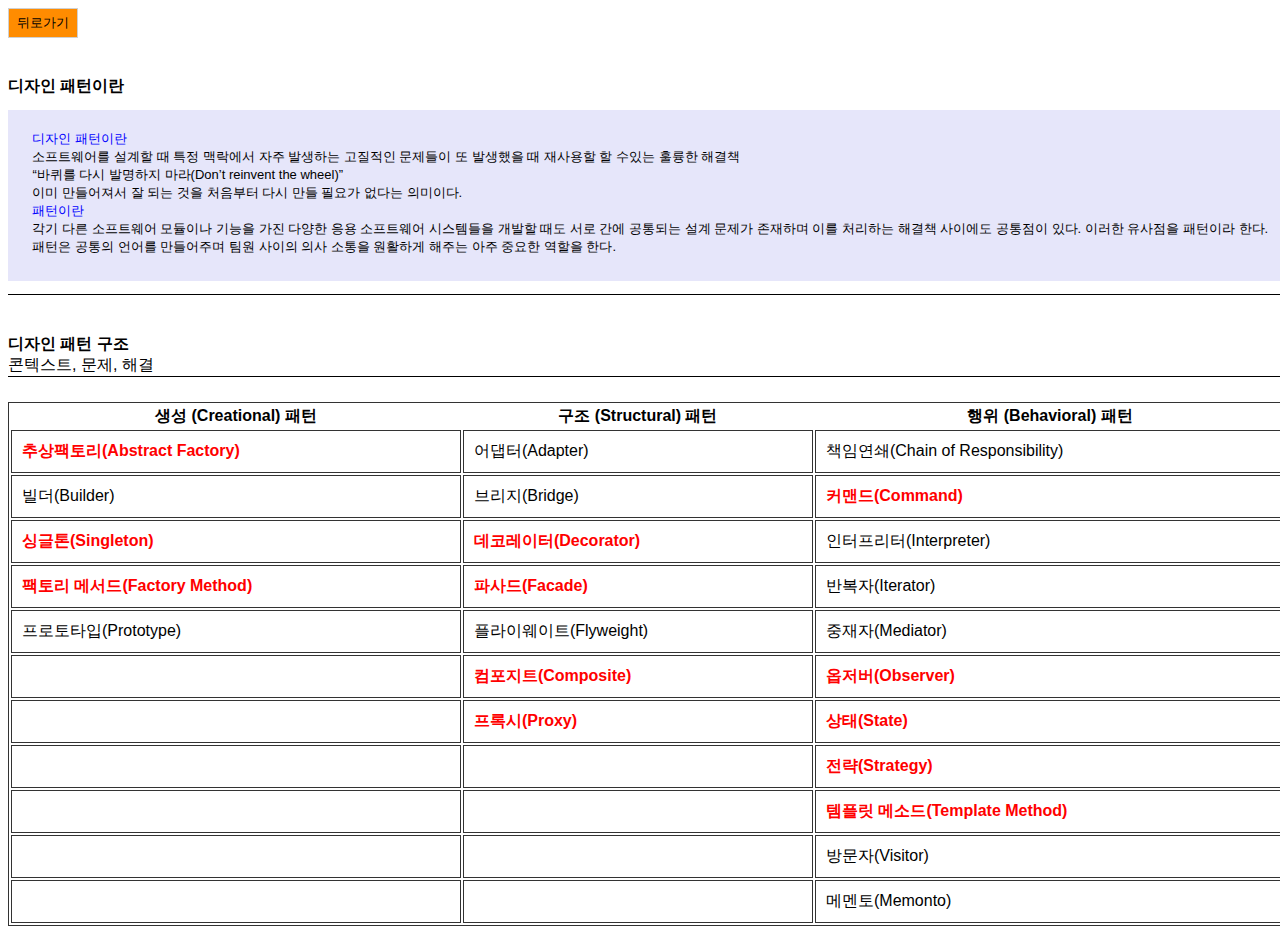
<file: design.html>
<!DOCTYPE html>
<html lang="en">
<head>
    <meta charset="UTF-8">
    <meta http-equiv="X-UA-Compatible" content="IE=edge">
    <meta name="viewport" content="width=device-width, initial-scale=1.0">
    <title>Document</title>
    <link href="css/main.css" rel="stylesheet">
</head>
<body>
    <button onclick="javascript:history.back();">뒤로가기</button>
    <section>
        <h4>디자인 패턴이란</h4>
        <div class="contents">
            <pre>
    <b>디자인 패턴이란</b>
    소프트웨어를 설계할 때 특정 맥락에서 자주 발생하는 고질적인 문제들이 또 발생했을 때 재사용할 할 수있는 훌륭한 해결책
    “바퀴를 다시 발명하지 마라(Don’t reinvent the wheel)”
    이미 만들어져서 잘 되는 것을 처음부터 다시 만들 필요가 없다는 의미이다.
    <b>패턴이란</b>
    각기 다른 소프트웨어 모듈이나 기능을 가진 다양한 응용 소프트웨어 시스템들을 개발할 때도 서로 간에 공통되는 설계 문제가 존재하며 이를 처리하는 해결책 사이에도 공통점이 있다. 이러한 유사점을 패턴이라 한다.
    패턴은 공통의 언어를 만들어주며 팀원 사이의 의사 소통을 원활하게 해주는 아주 중요한 역할을 한다.
            </pre>
        </div>

        <h4>디자인 패턴 구조</h4>
        <div class="contents"> 콘텍스트, 문제, 해결</div>

        <table>
            <th>생성 (Creational) 패턴</th>
            <th>구조 (Structural) 패턴</th>
            <th>행위 (Behavioral) 패턴</th>
            <tr>
                <td class="important">추상팩토리(Abstract Factory)<span>구체적인 클래스에 의존하지 않고 서로 연관되거나 의존적인 객체들의 조합을 만드는 인터페이스를 제공하는 패턴</span></td>                
                <td>어댑터(Adapter)</td>                
                <td>책임연쇄(Chain of Responsibility)</td>                
            </tr>
            <tr>
                <td>빌더(Builder)</td>
                <td>브리지(Bridge)</td>
                <td class="important">커맨드(Command)<span>실행될 기능을 캡슐화함으로써 주어진 여러 기능을 실행할 수 있는 재사용성이 높은 클래스를 설계하는 패턴</span></td>
            </tr>
            <tr>
                <td class="important">싱글톤(Singleton)<span>한 클레스에 한 객체만 존재하도록 제한. 전역 변수를 사용하지 않고 객체를 하나만 생성하도록 하며, 생성된 객체를 어디에서든지 참조할 수 있도록 하는 패턴</span></td>
                <td class="important">데코레이터(Decorator)<span>객체의 결합을 통해 기능을 동적으로 유연하게 확장할 수 있게 해주는 패턴</span></td>
                <td>인터프리터(Interpreter)</td>
            </tr>
            <tr>
                <td class="important">팩토리 메서드(Factory Method)<span>객체 생성 처리를 서브 클래스로 분리해 처리하도록 캡슐화하는 패턴</span></td>
                <td class="important">파사드(Facade)<span>많은 분량의 코드에 접근할 수 있는 단순한 인터페이스 제공</span></td>
                <td>반복자(Iterator)</td>
            </tr>
            <tr>
                <td>프로토타입(Prototype)</td>
                <td>플라이웨이트(Flyweight)</td>
                <td>중재자(Mediator)</td>
            </tr>
            <tr>
                <td></td>
                <td class="important">컴포지트(Composite)<span>여러 개의 객체들로 구성된 복합 객체와 단일 객체를 클라이언트에서 구별 없이 다루게 해주는 패턴</span></td>
                <td class="important">옵저버(Observer)<span>한 객체의 상태 변화에 따라 다른 객체의 상태도 연동되도록 일대다 객체 의존 관계를 구성하는 패턴</span></td>
            </tr>
            <tr>
                <td></td>
                <td class="important">프록시(Proxy)<span>접근 조절, 비용 절감, 복잡도 감소를 위해 접근이 힘든 객체에 대한 대역을 제공</span></td>
                <td class="important">상태(State)<span>객체의 상태에 따라 객체의 행위 내용을 변경해주는 패턴</span></td>
            </tr>
            <tr>
                <td></td>
                <td></td>
                <td class="important">전략(Strategy)<span>행위를 클래스로 캡슐화해 동적으로 행위를 자유롭게 바꿀 수 있게 해주는 패턴</span></td>
            </tr>
            <tr>
                <td></td>
                <td></td>
                <td class="important">템플릿 메소드(Template Method)<span>어떤 작업을 처리하는 일부분을 서브 클래스로 캡슐화해 전체 일을 수행하는 구조는 바꾸지 않으면서 특정 단계에서 수행하는 내역을 바꾸는 패턴</span></td>
            </tr>
            <tr>
                <td></td>
                <td></td>
                <td>방문자(Visitor)</td>
            </tr>
            <tr>
                <td></td>
                <td></td>
                <td>메멘토(Memonto)</td>
            </tr>
        </table>

    </section>

</body>
</html>
</file>
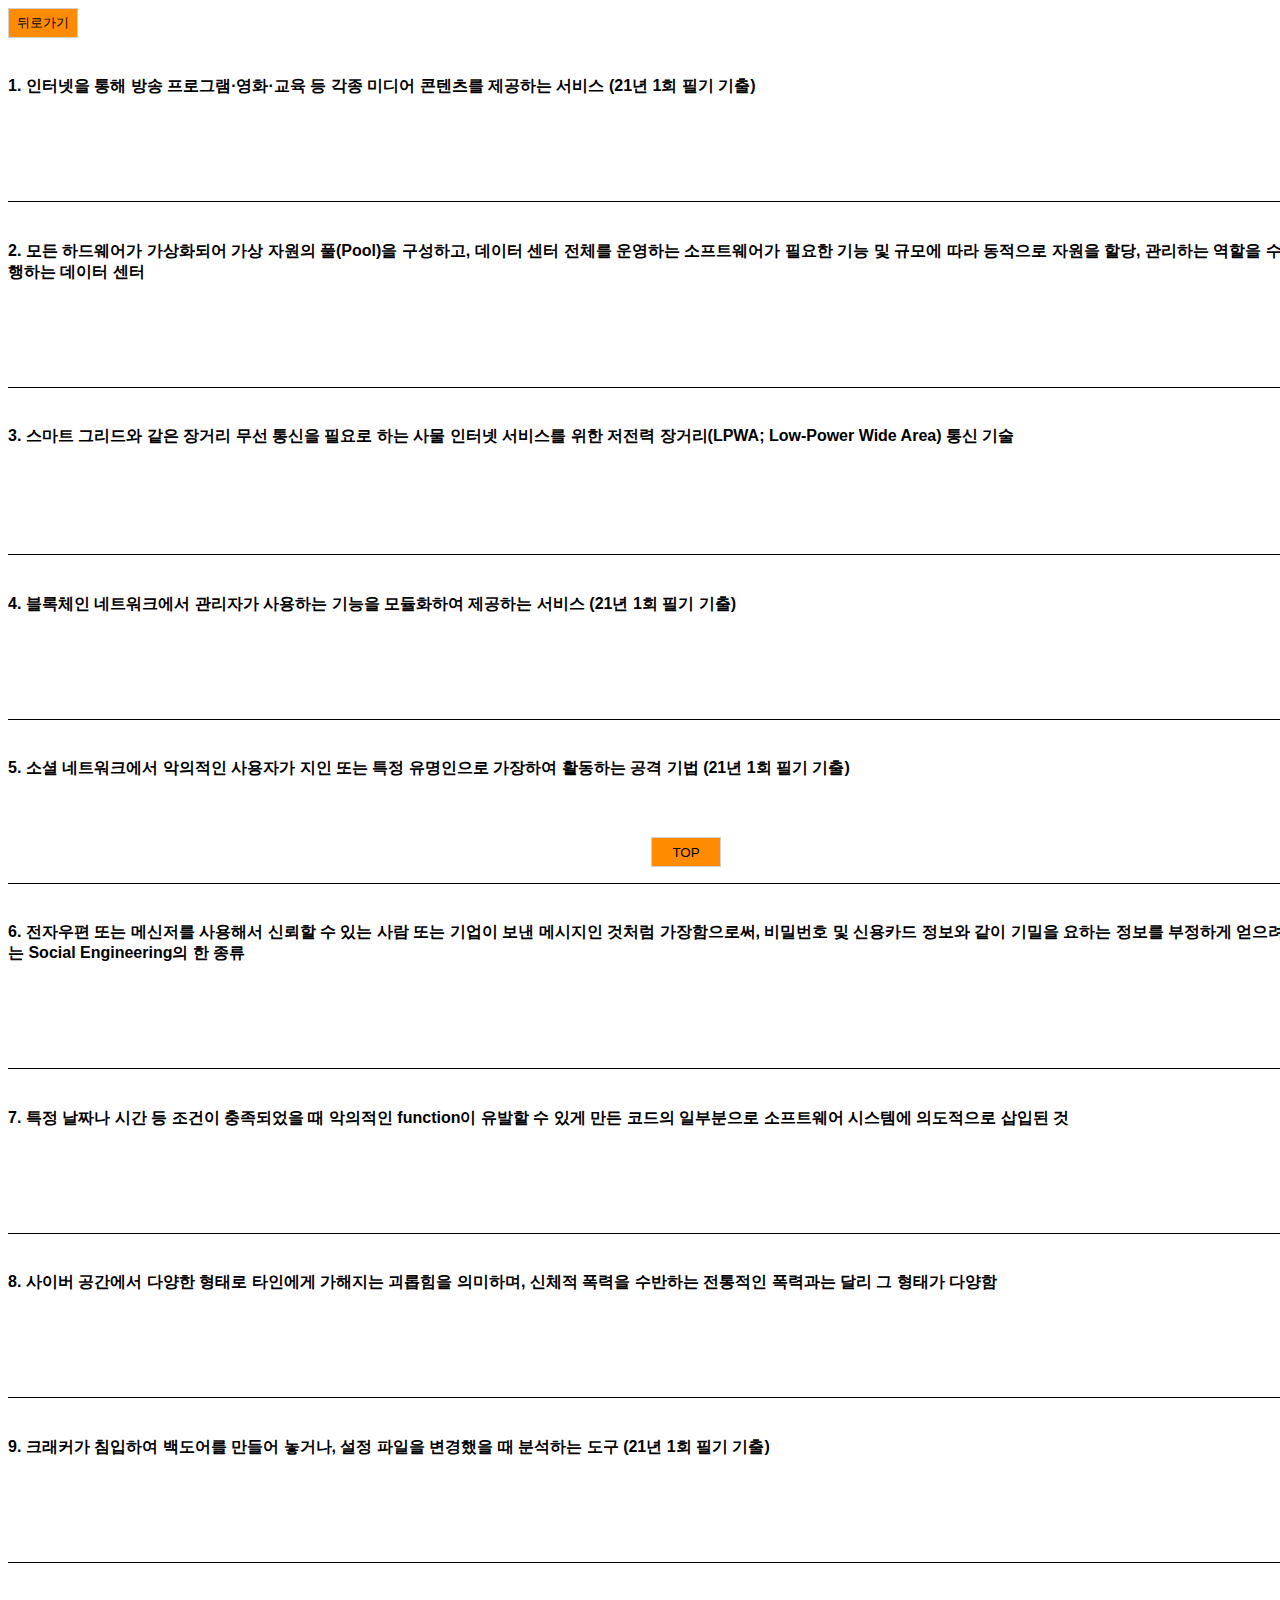
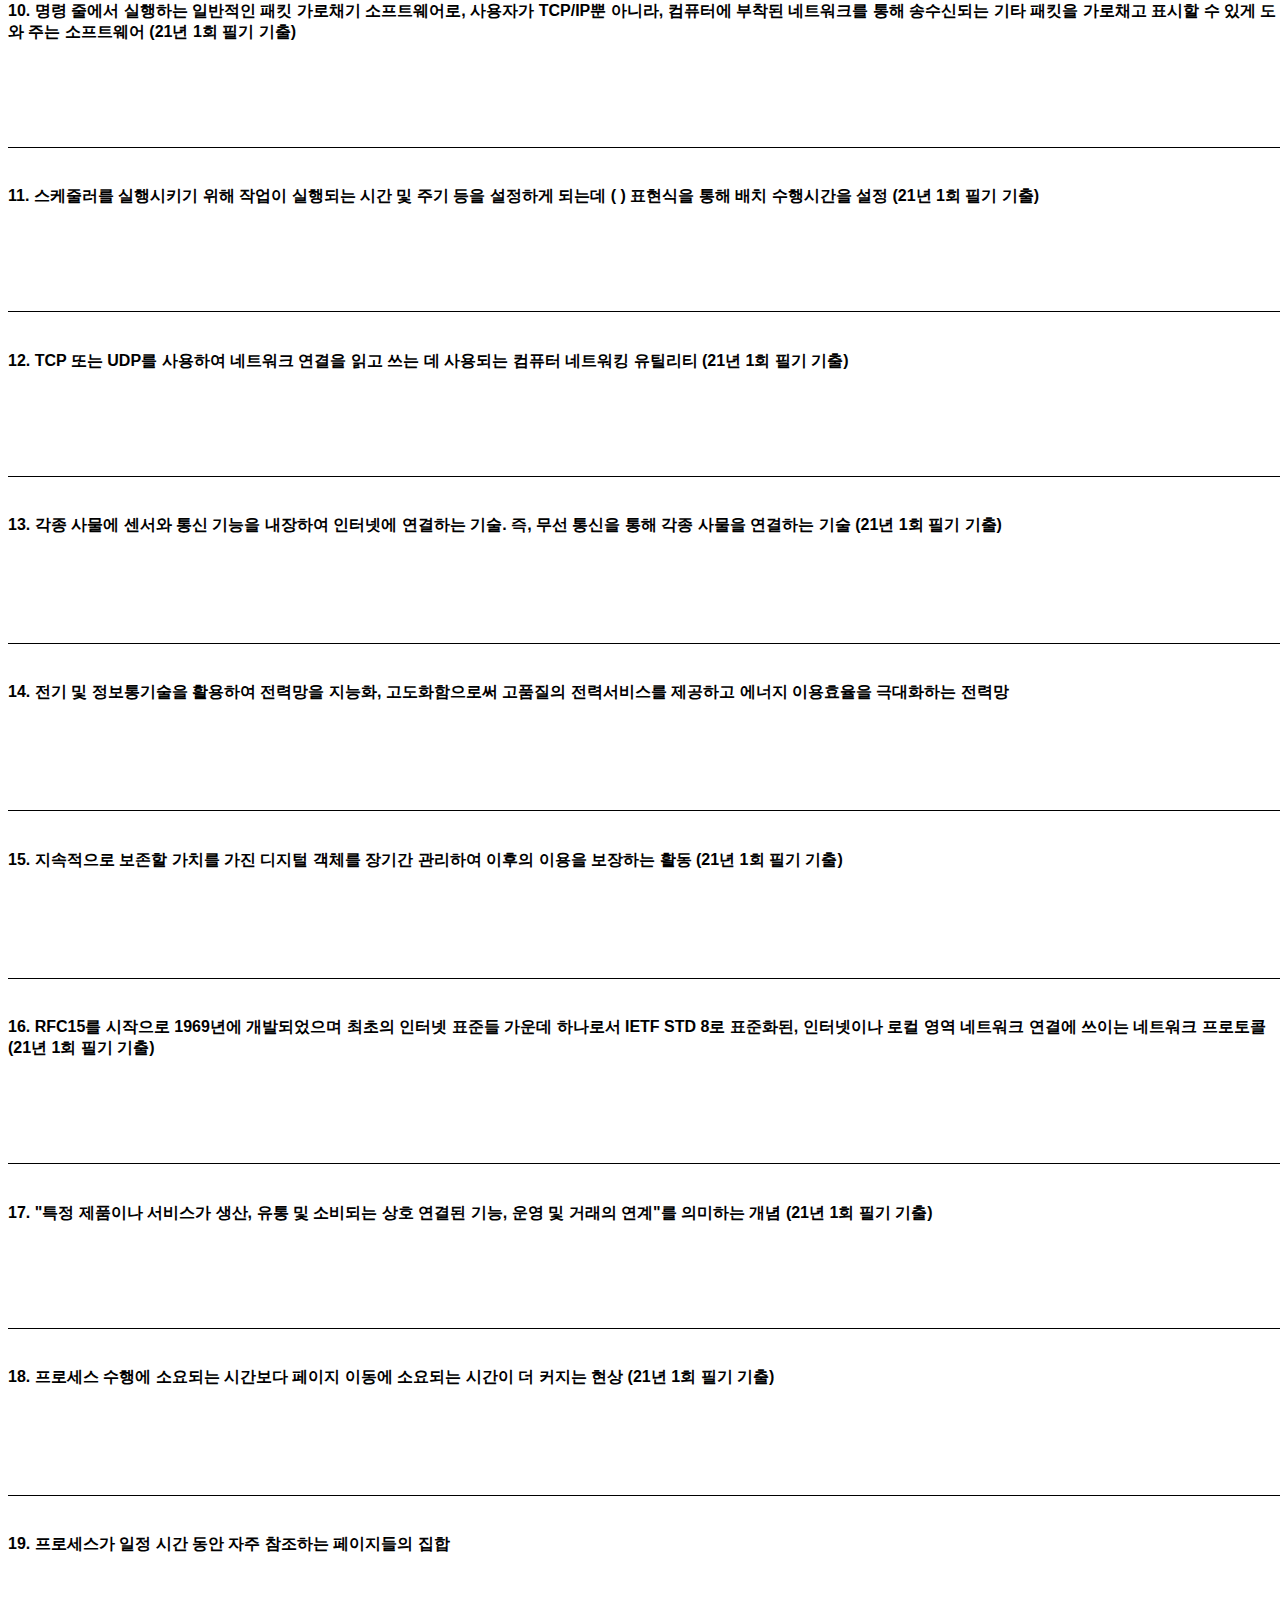
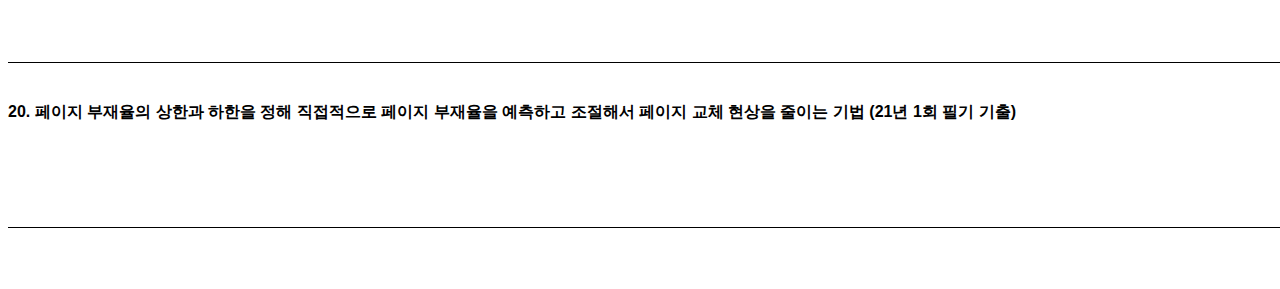
<file: gichul19.html>
<!DOCTYPE html>
<html lang="en">
<head>
    <meta charset="UTF-8">
    <meta http-equiv="X-UA-Compatible" content="IE=edge">
    <meta name="viewport" content="width=device-width, initial-scale=1.0">
    <title>Document</title>
    <link href="css/main.css" rel="stylesheet">

</head>
<body>
    <button onclick="javascript:history.back();">뒤로가기</button>
    <div class="btns">         
        <button onClick="javascript:window.scrollTo(0,0);">TOP</button>
    </div>
    <section>
        <h4>1. 인터넷을 통해 방송 프로그램·영화·교육 등 각종 미디어 콘텐츠를 제공하는 서비스 (21년 1회 필기 기출)</h4>
        <div class="contents">
            <span class="answer">
                <pre>
        답:
        OTT (Over-The-Top media service)
                </pre>
            </span>
        </div>

        
        <h4>2. 모든 하드웨어가 가상화되어 가상 자원의 풀(Pool)을 구성하고, 데이터 센터 전체를 운영하는 소프트웨어가 필요한 기능 및 규모에 따라 동적으로 자원을 할당, 관리하는 역할을 수행하는 데이터 센터</h4>
        <div class="contents">
            <span class="answer">
                <pre>
        답:
        SDDC Software-Defined Data Center)
                </pre>
            </span>
        </div>

        
        <h4>3. 스마트 그리드와 같은 장거리 무선 통신을 필요로 하는 사물 인터넷 서비스를 위한 저전력 장거리(LPWA; Low-Power Wide Area) 통신 기술</h4>
        <div class="contents">
            <span class="answer">
                <pre>
        답:
        WI-SUN (와이선)
                </pre>
            </span>
        </div>

        
        <h4>4. 블록체인 네트워크에서 관리자가 사용하는 기능을 모듈화하여 제공하는 서비스 (21년 1회 필기 기출)</h4>
        <div class="contents">
            <span class="answer">
                <pre>
        답:
        BaaS (Blockchain as a Service)
                </pre>
            </span>
        </div>

        
        <h4>5. 소셜 네트워크에서 악의적인 사용자가 지인 또는 특정 유명인으로 가장하여 활동하는 공격 기법 (21년 1회 필기 기출)</h4>
        <div class="contents">
            <span class="answer">
                <pre>
        답:
        Evil Twin Attack
                </pre>
            </span>
        </div>

        
        <h4>6. 전자우편 또는 메신저를 사용해서 신뢰할 수 있는 사람 또는 기업이 보낸 메시지인 것처럼 가장함으로써, 비밀번호 및 신용카드 정보와 같이 기밀을 요하는 정보를 부정하게 얻으려는 Social Engineering의 한 종류</h4>
        <div class="contents">
            <span class="answer">
                <pre>
        답:
        Phishing
                </pre>
            </span>
        </div>

        
        <h4>7. 특정 날짜나 시간 등 조건이 충족되었을 때 악의적인 function이 유발할 수 있게 만든 코드의 일부분으로 소프트웨어 시스템에 의도적으로 삽입된 것</h4>
        <div class="contents">
            <span class="answer">
                <pre>
        답:
        Logic Bomb
                </pre>
            </span>
        </div>

        
        <h4>8. 사이버 공간에서 다양한 형태로 타인에게 가해지는 괴롭힘을 의미하며, 신체적 폭력을 수반하는 전통적인 폭력과는 달리 그 형태가 다양함</h4>
        <div class="contents">
            <span class="answer">
                <pre>
        답:
        Cyberbullying
                </pre>
            </span>
        </div>

        
        <h4>9. 크래커가 침입하여 백도어를 만들어 놓거나, 설정 파일을 변경했을 때 분석하는 도구 (21년 1회 필기 기출)</h4>
        <div class="contents">
            <span class="answer">
                <pre>
        답:
        tripwire
                </pre>
            </span>
        </div>

        
        <h4>10. 명령 줄에서 실행하는 일반적인 패킷 가로채기 소프트웨어로, 사용자가 TCP/IP뿐 아니라, 컴퓨터에 부착된 네트워크를 통해 송수신되는 기타 패킷을 가로채고 표시할 수 있게 도와 주는 소프트웨어 (21년 1회 필기 기출)</h4>
        <div class="contents">
            <span class="answer">
                <pre>
        답:
        tcpdump
                </pre>
            </span>
        </div>

        
        <h4>11. 스케줄러를 실행시키기 위해 작업이 실행되는 시간 및 주기 등을 설정하게 되는데 ( ) 표현식을 통해 배치 수행시간을 설정 (21년 1회 필기 기출)</h4>
        <div class="contents">
            <span class="answer">
                <pre>
        답:
        cron
                </pre>
            </span>
        </div>
        
        <h4>12. TCP 또는 UDP를 사용하여 네트워크 연결을 읽고 쓰는 데 사용되는 컴퓨터 네트워킹 유틸리티 (21년 1회 필기 기출)</h4>
        <div class="contents">
            <span class="answer">
                <pre>
        답:
        netcat
                </pre>
            </span>
        </div>
        
        <h4>13. 각종 사물에 센서와 통신 기능을 내장하여 인터넷에 연결하는 기술. 즉, 무선 통신을 통해 각종 사물을 연결하는 기술 (21년 1회 필기 기출)</h4>
        <div class="contents">
            <span class="answer">
                <pre>
        답:
        사물인터넷(IoT)
                </pre>
            </span>
        </div>
        
        <h4>14. 전기 및 정보통기술을 활용하여 전력망을 지능화, 고도화함으로써 고품질의 전력서비스를 제공하고 에너지 이용효율을 극대화하는 전력망</h4>
        <div class="contents">
            <span class="answer">
                <pre>
        답:
        스마트 그리드
                </pre>
            </span>
        </div>
        
        <h4>15. 지속적으로 보존할 가치를 가진 디지털 객체를 장기간 관리하여 이후의 이용을 보장하는 활동 (21년 1회 필기 기출)</h4>
        <div class="contents">
            <span class="answer">
                <pre>
        답:
        디지털 아카이빙
                </pre>
            </span>
        </div>
        
        <h4>16. RFC15를 시작으로 1969년에 개발되었으며 최초의 인터넷 표준들 가운데 하나로서 IETF STD 8로 표준화된, 인터넷이나 로컬 영역 네트워크 연결에 쓰이는 네트워크 프로토콜 (21년 1회 필기 기출)</h4>
        <div class="contents">
            <span class="answer">
                <pre>
        답:
        TELNET
                </pre>
            </span>
        </div>
        
        <h4>17. "특정 제품이나 서비스가 생산, 유통 및 소비되는 상호 연결된 기능, 운영 및 거래의 연계"를 의미하는 개념 (21년 1회 필기 기출)</h4>
        <div class="contents">
            <span class="answer">
                <pre>
        답:
        GPN(Global Production Network)
                </pre>
            </span>
        </div>
        
        <h4>18. 프로세스 수행에 소요되는 시간보다 페이지 이동에 소요되는 시간이 더 커지는 현상 (21년 1회 필기 기출)</h4>
        <div class="contents">
            <span class="answer">
                <pre>
        답:
        Thrashing(스래싱)
                </pre>
            </span>
        </div>
        
        <h4>19. 프로세스가 일정 시간 동안 자주 참조하는 페이지들의 집합</h4>
        <div class="contents">
            <span class="answer">
                <pre>
        답:
        Working Set(워킹 셋)
                </pre>
            </span>
        </div>
        
        <h4>20. 페이지 부재율의 상한과 하한을 정해 직접적으로 페이지 부재율을 예측하고 조절해서 페이지 교체 현상을 줄이는 기법 (21년 1회 필기 기출)</h4>
        <div class="contents">
            <span class="answer">
                <pre>
        답:
        PFF (Page Fault Frequency)
                </pre>
            </span>
        </div>
        
        <br><br>
    </section>
    <script>
        const div = document.querySelectorAll('.answer');
        const h4 = document.querySelectorAll('h4');
        
        h4.forEach(            
            
            e => e.addEventListener('click', function(){
                let sib = this.nextElementSibling.lastChild.previousSibling; 
                
                sib.style.visibility != 'hidden' ? sib.style.visibility = 'hidden' : sib.style.visibility = 'visible';
            })
        );

        div.forEach(
            e => e.style.visibility = 'hidden'
        );

    </script>
</body>
</html>
</file>
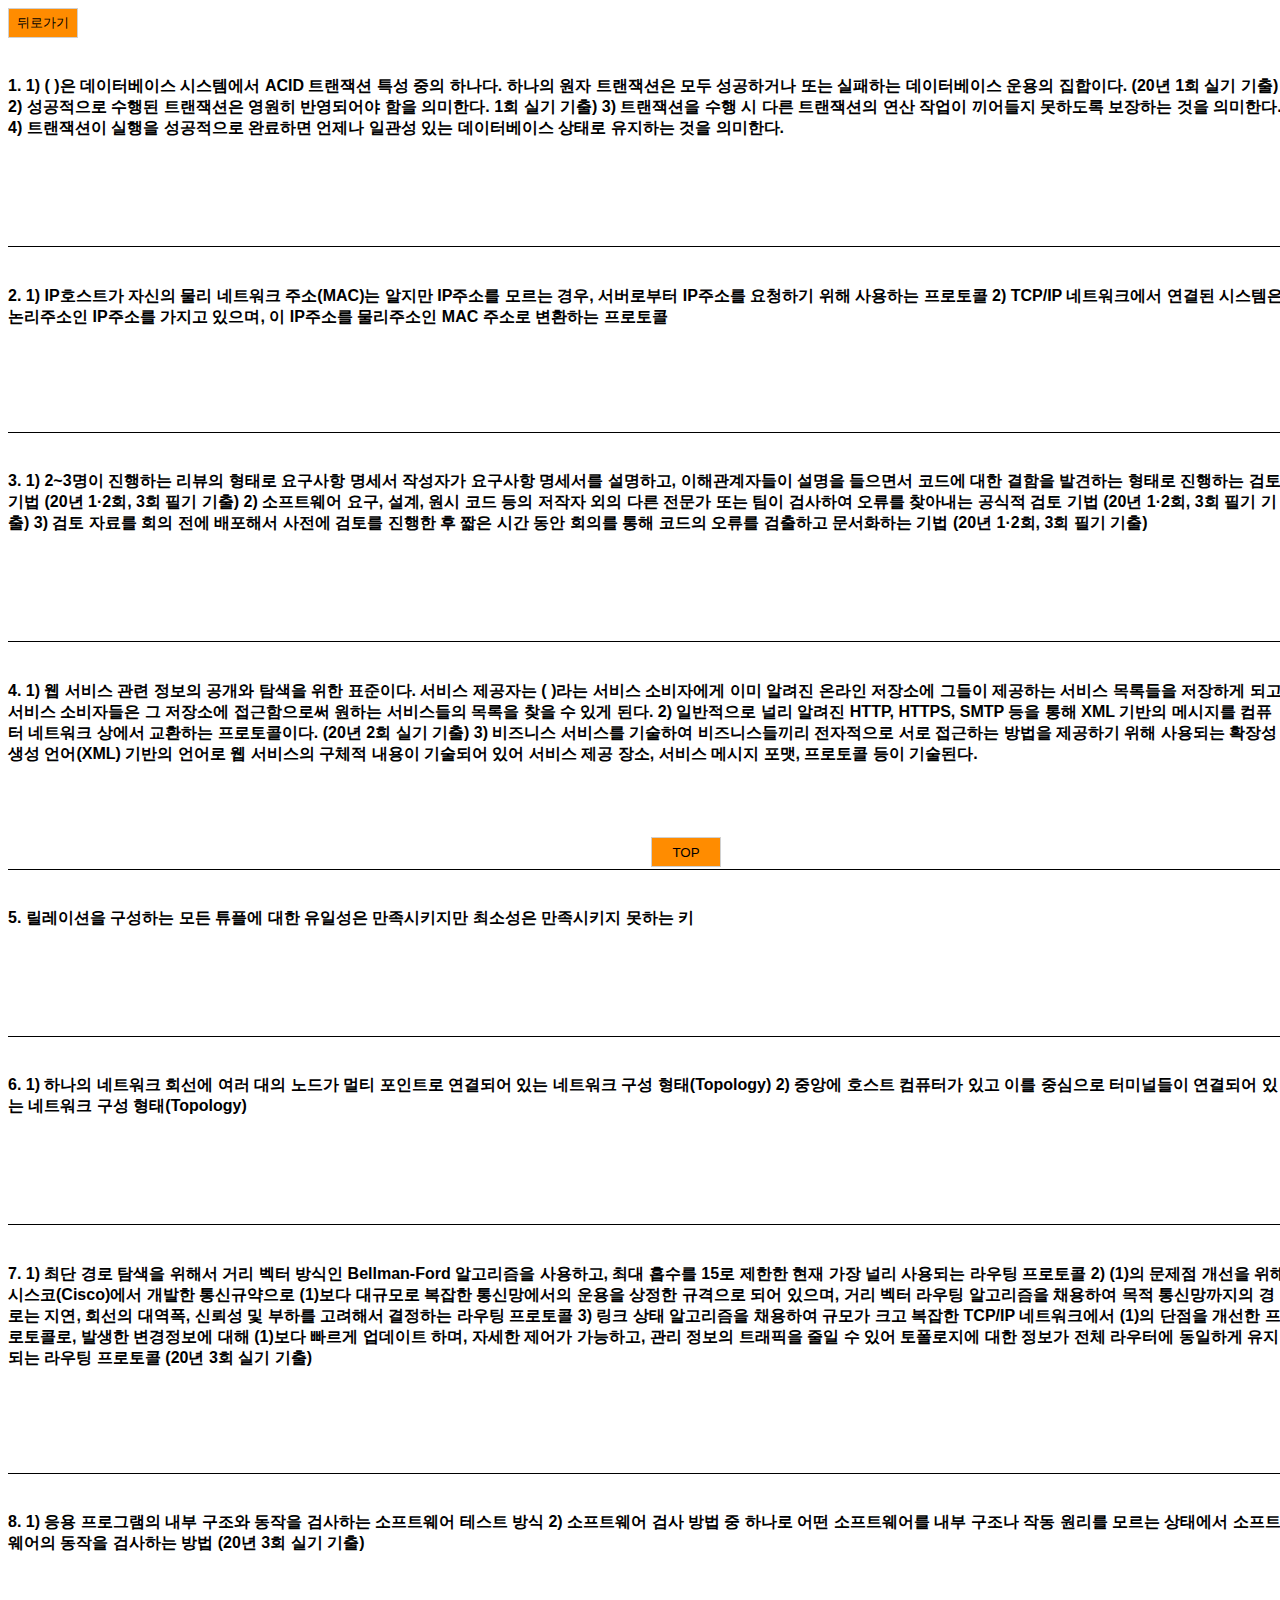
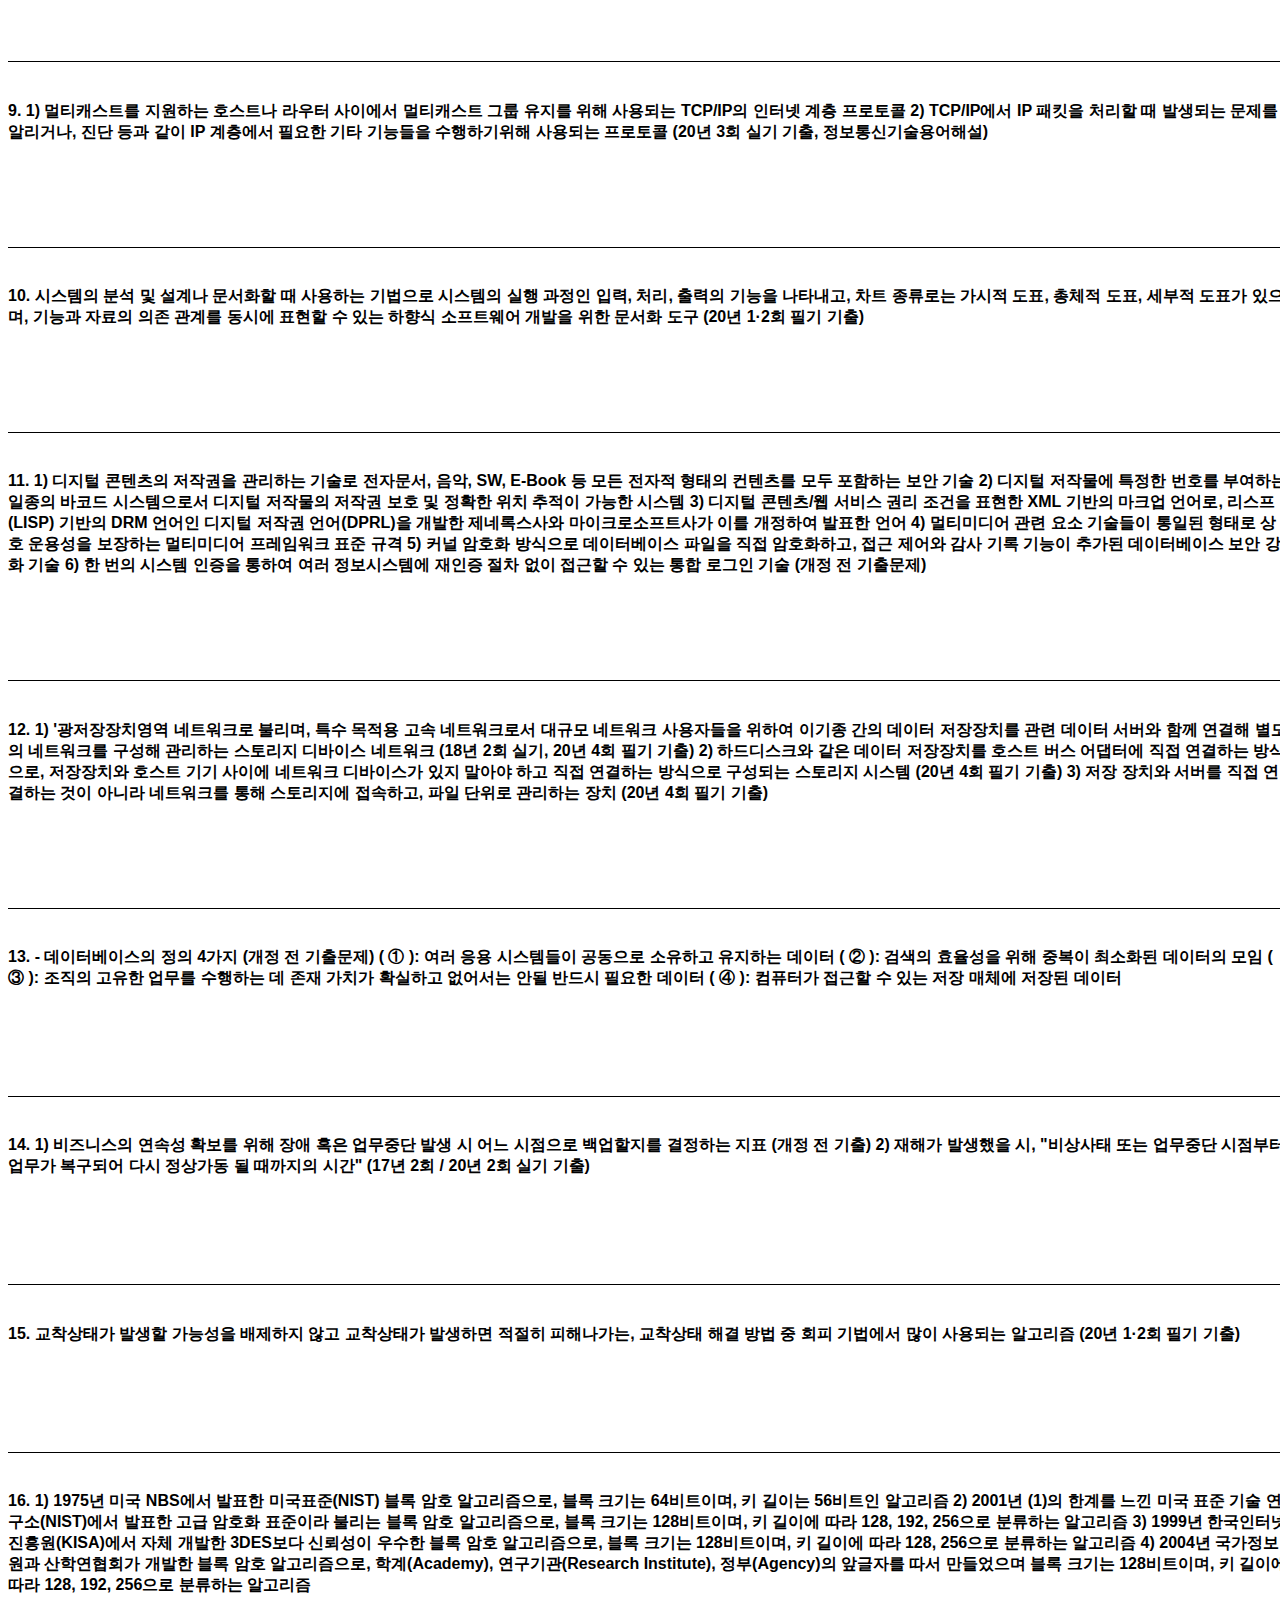
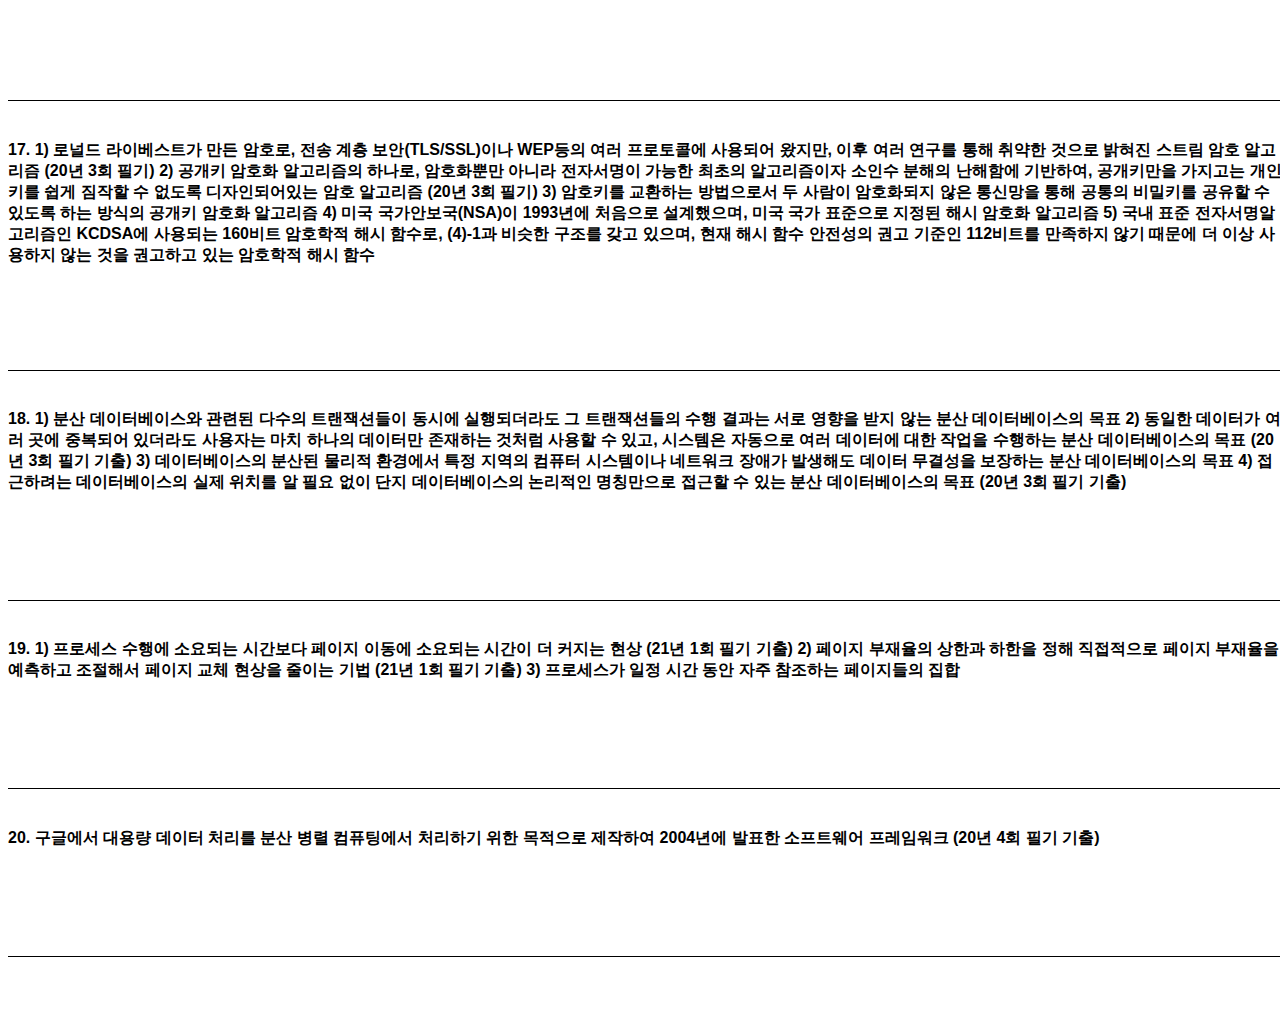
<file: gichul20.html>
<!DOCTYPE html>
<html lang="en">
<head>
    <meta charset="UTF-8">
    <meta http-equiv="X-UA-Compatible" content="IE=edge">
    <meta name="viewport" content="width=device-width, initial-scale=1.0">
    <title>Document</title>
    <link href="css/main.css" rel="stylesheet">

</head>
<body>
    <button onclick="javascript:history.back();">뒤로가기</button>
    <div class="btns">         
        <button onClick="javascript:window.scrollTo(0,0);">TOP</button>
    </div>
    <section>
        <h4>1.
            1) ( )은 데이터베이스 시스템에서 ACID 트랜잭션 특성 중의 하나다. 하나의 원자 트랜잭션은 모두 성공하거나 또는 실패하는 데이터베이스 운용의 집합이다. (20년 1회 실기 기출)            
            2) 성공적으로 수행된 트랜잭션은 영원히 반영되어야 함을 의미한다. 1회 실기 기출)
            3) 트랜잭션을 수행 시 다른 트랜잭션의 연산 작업이 끼어들지 못하도록 보장하는 것을 의미한다.
            4) 트랜잭션이 실행을 성공적으로 완료하면 언제나 일관성 있는 데이터베이스 상태로 유지하는 것을 의미한다.</h4>
        <div class="contents">
            <span class="answer">
                <pre>
        답:
        1) 원자성 / 2) 지속성(영속성) / 3) 독립성(격리성) / 4) 일관성
                </pre>
            </span>
        </div>

        <h4>2.
            1) IP호스트가 자신의 물리 네트워크 주소(MAC)는 알지만 IP주소를 모르는 경우, 서버로부터 IP주소를 요청하기 위해 사용하는 프로토콜
            2) TCP/IP 네트워크에서 연결된 시스템은 논리주소인 IP주소를 가지고 있으며, 이 IP주소를 물리주소인 MAC 주소로 변환하는 프로토콜</h4>
        <div class="contents">
            <span class="answer">
                <pre>
        답:
        1) RARP / 2) ARP
                </pre>
            </span>
        </div>

        <h4>3.
            1) 2~3명이 진행하는 리뷰의 형태로 요구사항 명세서 작성자가 요구사항 명세서를 설명하고, 이해관계자들이 설명을 들으면서 코드에 대한 결함을 발견하는 형태로 진행하는 검토 기법 (20년 1·2회, 3회 필기 기출)
            2) 소프트웨어 요구, 설계, 원시 코드 등의 저작자 외의 다른 전문가 또는 팀이 검사하여 오류를 찾아내는 공식적 검토 기법 (20년 1·2회, 3회 필기 기출)
            3) 검토 자료를 회의 전에 배포해서 사전에 검토를 진행한 후 짧은 시간 동안 회의를 통해 코드의 오류를 검출하고 문서화하는 기법 (20년 1·2회, 3회 필기 기출)</h4>
        <div class="contents">
            <span class="answer">
                <pre>
        답:
        1) 동료 검토 / 2) 인스펙션 / 3) 워크스루
                </pre>
            </span>
        </div>

        <h4>
            4.
            1) 웹 서비스 관련 정보의 공개와 탐색을 위한 표준이다. 서비스 제공자는 ( )라는 서비스 소비자에게 이미 알려진 온라인 저장소에 그들이 제공하는 서비스 목록들을 저장하게 되고, 서비스 소비자들은 그 저장소에 접근함으로써 원하는 서비스들의 목록을 찾을 수 있게 된다.
            2) 일반적으로 널리 알려진 HTTP, HTTPS, SMTP 등을 통해 XML 기반의 메시지를 컴퓨터 네트워크 상에서 교환하는 프로토콜이다. (20년 2회 실기 기출)
            3) 비즈니스 서비스를 기술하여 비즈니스들끼리 전자적으로 서로 접근하는 방법을 제공하기 위해 사용되는 확장성 생성 언어(XML) 기반의 언어로 웹 서비스의 구체적 내용이 기술되어 있어 서비스 제공 장소, 서비스 메시지 포맷, 프로토콜 등이 기술된다.</h4>
        <div class="contents">
            <span class="answer">
                <pre>
        답:
        1) UDDI / 2) SOAP / 3) WSDL
                </pre>
            </span>
        </div>

        <h4>5. 릴레이션을 구성하는 모든 튜플에 대한 유일성은 만족시키지만 최소성은 만족시키지 못하는 키</h4>
        <div class="contents">
            <span class="answer">
                <pre>
        답:
        슈퍼키
                </pre>
            </span>
        </div>

        <h4>6.
            1) 하나의 네트워크 회선에 여러 대의 노드가 멀티 포인트로 연결되어 있는 네트워크 구성 형태(Topology)
            2) 중앙에 호스트 컴퓨터가 있고 이를 중심으로 터미널들이 연결되어 있는 네트워크 구성 형태(Topology)</h4>
        <div class="contents">
            <span class="answer">
                <pre>
        답:
        1) 버스형 / 2) 성형
                </pre>
            </span>
        </div>

        <h4>7.
            1) 최단 경로 탐색을 위해서 거리 벡터 방식인 Bellman-Ford 알고리즘을 사용하고, 최대 홉수를 15로 제한한 현재 가장 널리 사용되는 라우팅 프로토콜
            2) (1)의 문제점 개선을 위해 시스코(Cisco)에서 개발한 통신규약으로 (1)보다 대규모로 복잡한 통신망에서의 운용을 상정한 규격으로 되어 있으며, 거리 벡터 라우팅 알고리즘을 채용하여 목적 통신망까지의 경로는 지연, 회선의 대역폭, 신뢰성 및 부하를 고려해서 결정하는 라우팅 프로토콜
            3) 링크 상태 알고리즘을 채용하여 규모가 크고 복잡한 TCP/IP 네트워크에서 (1)의 단점을 개선한 프로토콜로, 발생한 변경정보에 대해 (1)보다 빠르게 업데이트 하며, 자세한 제어가 가능하고, 관리 정보의 트래픽을 줄일 수 있어 토폴로지에 대한 정보가 전체 라우터에 동일하게 유지되는 라우팅 프로토콜 (20년 3회 실기 기출)</h4>
        <div class="contents">
            <span class="answer">
                <pre>
        답:
        1) RIP / 2) IGRP / 3) OSPF
                </pre>
            </span>
        </div>

        <h4>8.
            1) 응용 프로그램의 내부 구조와 동작을 검사하는 소프트웨어 테스트 방식
            2) 소프트웨어 검사 방법 중 하나로 어떤 소프트웨어를 내부 구조나 작동 원리를 모르는 상태에서 소프트웨어의 동작을 검사하는 방법 (20년 3회 실기 기출)</h4>
        <div class="contents">
            <span class="answer">
                <pre>
        답:
        1) 화이트박스 테스트 / 2) 블랙박스 테스트
                </pre>
            </span>
        </div>

        <h4>9.
            1) 멀티캐스트를 지원하는 호스트나 라우터 사이에서 멀티캐스트 그룹 유지를 위해 사용되는 TCP/IP의 인터넷 계층 프로토콜
            2) TCP/IP에서 IP 패킷을 처리할 때 발생되는 문제를 알리거나, 진단 등과 같이 IP 계층에서 필요한 기타 기능들을 수행하기위해 사용되는 프로토콜 (20년 3회 실기 기출, 정보통신기술용어해설)</h4>
        <div class="contents">
            <span class="answer">
                <pre>
        답:
        1) IGMP / 2) ICMP
                </pre>
            </span>
        </div>

        <h4>
            10. 시스템의 분석 및 설계나 문서화할 때 사용하는 기법으로 시스템의 실행 과정인 입력, 처리, 출력의 기능을 나타내고, 차트 종류로는 가시적 도표, 총체적 도표, 세부적 도표가 있으며, 기능과 자료의 의존 관계를 동시에 표현할 수 있는 하향식 소프트웨어 개발을 위한 문서화 도구 (20년 1·2회 필기 기출)</h4>
        <div class="contents">
            <span class="answer">
                <pre>
        답:
        HIPO (Hierarchical Input Process Output)
                </pre>
            </span>
        </div>

        <h4>11.
            1) 디지털 콘텐츠의 저작권을 관리하는 기술로 전자문서, 음악, SW, E-Book 등 모든 전자적 형태의 컨텐츠를 모두 포함하는 보안 기술
            2) 디지털 저작물에 특정한 번호를 부여하는 일종의 바코드 시스템으로서 디지털 저작물의 저작권 보호 및 정확한 위치 추적이 가능한 시스템
            3) 디지털 콘텐츠/웹 서비스 권리 조건을 표현한 XML 기반의 마크업 언어로, 리스프(LISP) 기반의 DRM 언어인 디지털 저작권 언어(DPRL)을 개발한 제네록스사와 마이크로소프트사가 이를 개정하여 발표한 언어
            4) 멀티미디어 관련 요소 기술들이 통일된 형태로 상호 운용성을 보장하는 멀티미디어 프레임워크 표준 규격
            5) 커널 암호화 방식으로 데이터베이스 파일을 직접 암호화하고, 접근 제어와 감사 기록 기능이 추가된 데이터베이스 보안 강화 기술
            6) 한 번의 시스템 인증을 통하여 여러 정보시스템에 재인증 절차 없이 접근할 수 있는 통합 로그인 기술 (개정 전 기출문제)</h4>
        <div class="contents">
            <span class="answer">
                <pre>
        답:
        1) DRM / 2) DOI / 3) XrML / 4) MPEG-21 / 5) Secure DB / 6) SSO
                </pre>
            </span>
        </div>

        <h4>12.
            1) '광저장장치영역 네트워크로 불리며, 특수 목적용 고속 네트워크로서 대규모 네트워크 사용자들을 위하여 이기종 간의 데이터 저장장치를 관련 데이터 서버와 함께 연결해 별도의 네트워크를 구성해 관리하는 스토리지 디바이스 네트워크 (18년 2회 실기, 20년 4회 필기 기출)
            2) 하드디스크와 같은 데이터 저장장치를 호스트 버스 어댑터에 직접 연결하는 방식으로, 저장장치와 호스트 기기 사이에 네트워크 디바이스가 있지 말아야 하고 직접 연결하는 방식으로 구성되는 스토리지 시스템 (20년 4회 필기 기출)
            3) 저장 장치와 서버를 직접 연결하는 것이 아니라 네트워크를 통해 스토리지에 접속하고, 파일 단위로 관리하는 장치 (20년 4회 필기 기출)</h4>
        <div class="contents">
            <span class="answer">
                <pre>
        답:
        1) SAN / 2) DAS / 3) NAS
                </pre>
            </span>
        </div>

        <h4>13.
            - 데이터베이스의 정의 4가지 (개정 전 기출문제)
            ( ① ): 여러 응용 시스템들이 공동으로 소유하고 유지하는 데이터
            ( ② ): 검색의 효율성을 위해 중복이 최소화된 데이터의 모임
            ( ③ ): 조직의 고유한 업무를 수행하는 데 존재 가치가 확실하고 없어서는 안될 반드시 필요한 데이터
            ( ④ ): 컴퓨터가 접근할 수 있는 저장 매체에 저장된 데이터</h4>
        <div class="contents">
            <span class="answer">
                <pre>
        답:
        1) 공용 데이터 / 2) 통합된 데이터 / 3) 운영 데이터 / 4) 저장된 데이터
                </pre>
            </span>
        </div>

        <h4>14.
            1) 비즈니스의 연속성 확보를 위해 장애 혹은 업무중단 발생 시 어느 시점으로 백업할지를 결정하는 지표 (개정 전 기출)
            2) 재해가 발생했을 시, "비상사태 또는 업무중단 시점부터 업무가 복구되어 다시 정상가동 될 때까지의 시간" (17년 2회 / 20년 2회 실기 기출)</h4>
        <div class="contents">
            <span class="answer">
                <pre>
        답:
        1) RPO (목표 복수 시점) / 2) RTO (목표 복구 시간)
                </pre>
            </span>
        </div>

        <h4>15. 교착상태가 발생할 가능성을 배제하지 않고 교착상태가 발생하면 적절히 피해나가는, 교착상태 해결 방법 중 회피 기법에서 많이 사용되는 알고리즘 (20년 1·2회 필기 기출)</h4>
        <div class="contents">
            <span class="answer">
                <pre>
        답:
        은행원 알고리즘
                </pre>
            </span>
        </div>

        <h4>16.
            1) 1975년 미국 NBS에서 발표한 미국표준(NIST) 블록 암호 알고리즘으로, 블록 크기는 64비트이며, 키 길이는 56비트인 알고리즘
            2) 2001년 (1)의 한계를 느낀 미국 표준 기술 연구소(NIST)에서 발표한 고급 암호화 표준이라 불리는 블록 암호 알고리즘으로, 블록 크기는 128비트이며, 키 길이에 따라 128, 192, 256으로 분류하는 알고리즘
            3) 1999년 한국인터넷진흥원(KISA)에서 자체 개발한 3DES보다 신뢰성이 우수한 블록 암호 알고리즘으로, 블록 크기는 128비트이며, 키 길이에 따라 128, 256으로 분류하는 알고리즘
            4) 2004년 국가정보원과 산학연협회가 개발한 블록 암호 알고리즘으로, 학계(Academy), 연구기관(Research Institute), 정부(Agency)의 앞글자를 따서 만들었으며 블록 크기는 128비트이며, 키 길이에 따라 128, 192, 256으로 분류하는 알고리즘
            </h4>
        <div class="contents">
            <span class="answer">
                <pre>
        답:
        1) DES / 2) AES / 3) SEED / 4) ARIA
                </pre>
            </span>
        </div>

        <h4>17.
            1) 로널드 라이베스트가 만든 암호로, 전송 계층 보안(TLS/SSL)이나 WEP등의 여러 프로토콜에 사용되어 왔지만, 이후 여러 연구를 통해 취약한 것으로 밝혀진 스트림 암호 알고리즘 (20년 3회 필기)
            2) 공개키 암호화 알고리즘의 하나로, 암호화뿐만 아니라 전자서명이 가능한 최초의 알고리즘이자 소인수 분해의 난해함에 기반하여, 공개키만을 가지고는 개인키를 쉽게 짐작할 수 없도록 디자인되어있는 암호 알고리즘 (20년 3회 필기)
            3) 암호키를 교환하는 방법으로서 두 사람이 암호화되지 않은 통신망을 통해 공통의 비밀키를 공유할 수 있도록 하는 방식의 공개키 암호화 알고리즘
            4) 미국 국가안보국(NSA)이 1993년에 처음으로 설계했으며, 미국 국가 표준으로 지정된 해시 암호화 알고리즘
            5) 국내 표준 전자서명알고리즘인 KCDSA에 사용되는 160비트 암호학적 해시 함수로, (4)-1과 비슷한 구조를 갖고 있으며, 현재 해시 함수 안전성의 권고 기준인 112비트를 만족하지 않기 때문에 더 이상 사용하지 않는 것을 권고하고 있는 암호학적 해시 함수</h4>
        <div class="contents">
            <span class="answer">
                <pre>
        답:
        1) RC4 / 2) RSA / 3) Diffie-Hellman / 4) SHA / 5) HAS-160
                </pre>
            </span>
        </div>

        <h4>18.
            1) 분산 데이터베이스와 관련된 다수의 트랜잭션들이 동시에 실행되더라도 그 트랜잭션들의 수행 결과는 서로 영향을 받지 않는 분산 데이터베이스의 목표
            2) 동일한 데이터가 여러 곳에 중복되어 있더라도 사용자는 마치 하나의 데이터만 존재하는 것처럼 사용할 수 있고, 시스템은 자동으로 여러 데이터에 대한 작업을 수행하는 분산 데이터베이스의 목표 (20년 3회 필기 기출)
            3) 데이터베이스의 분산된 물리적 환경에서 특정 지역의 컴퓨터 시스템이나 네트워크 장애가 발생해도 데이터 무결성을 보장하는 분산 데이터베이스의 목표
            4) 접근하려는 데이터베이스의 실제 위치를 알 필요 없이 단지 데이터베이스의 논리적인 명칭만으로 접근할 수 있는 분산 데이터베이스의 목표 (20년 3회 필기 기출)</h4>
        <div class="contents">
            <span class="answer">
                <pre>
        답:
        1) 병행 투명성 / 2) 중복 투명성 / 3) 장애 투명성 / 4) 위치 투명성
                </pre>
            </span>
        </div>     

        <h4>19.
            1) 프로세스 수행에 소요되는 시간보다 페이지 이동에 소요되는 시간이 더 커지는 현상 (21년 1회 필기 기출)
            2) 페이지 부재율의 상한과 하한을 정해 직접적으로 페이지 부재율을 예측하고 조절해서 페이지 교체 현상을 줄이는 기법 (21년 1회 필기 기출)
            3) 프로세스가 일정 시간 동안 자주 참조하는 페이지들의 집합</h4>
        <div class="contents">
            <span class="answer">
                <pre>
        답:
        1) 스레싱(Thrashing) / 2) PFF(Page Fault Frequency) / 3) 워킹 셋(Working Set)
                </pre>
            </span>
        </div>

          <h4>20. 구글에서 대용량 데이터 처리를 분산 병렬 컴퓨팅에서 처리하기 위한 목적으로 제작하여 2004년에 발표한 소프트웨어 프레임워크 (20년 4회 필기 기출)</h4>
        <div class="contents">
            <span class="answer">
                <pre>
        답:
        맵리듀스(MapReduce)
                </pre>
            </span>
        </div>

         
        <br><br>
    </section>
    <script>
        const div = document.querySelectorAll('.answer');
        const h4 = document.querySelectorAll('h4');
        
        h4.forEach(            
            
            e => e.addEventListener('click', function(){
                let sib = this.nextElementSibling.lastChild.previousSibling; 
                
                sib.style.visibility != 'hidden' ? sib.style.visibility = 'hidden' : sib.style.visibility = 'visible';
            })
        );

        div.forEach(
            e => e.style.visibility = 'hidden'
        );

    </script>
</body>
</html>
</file>
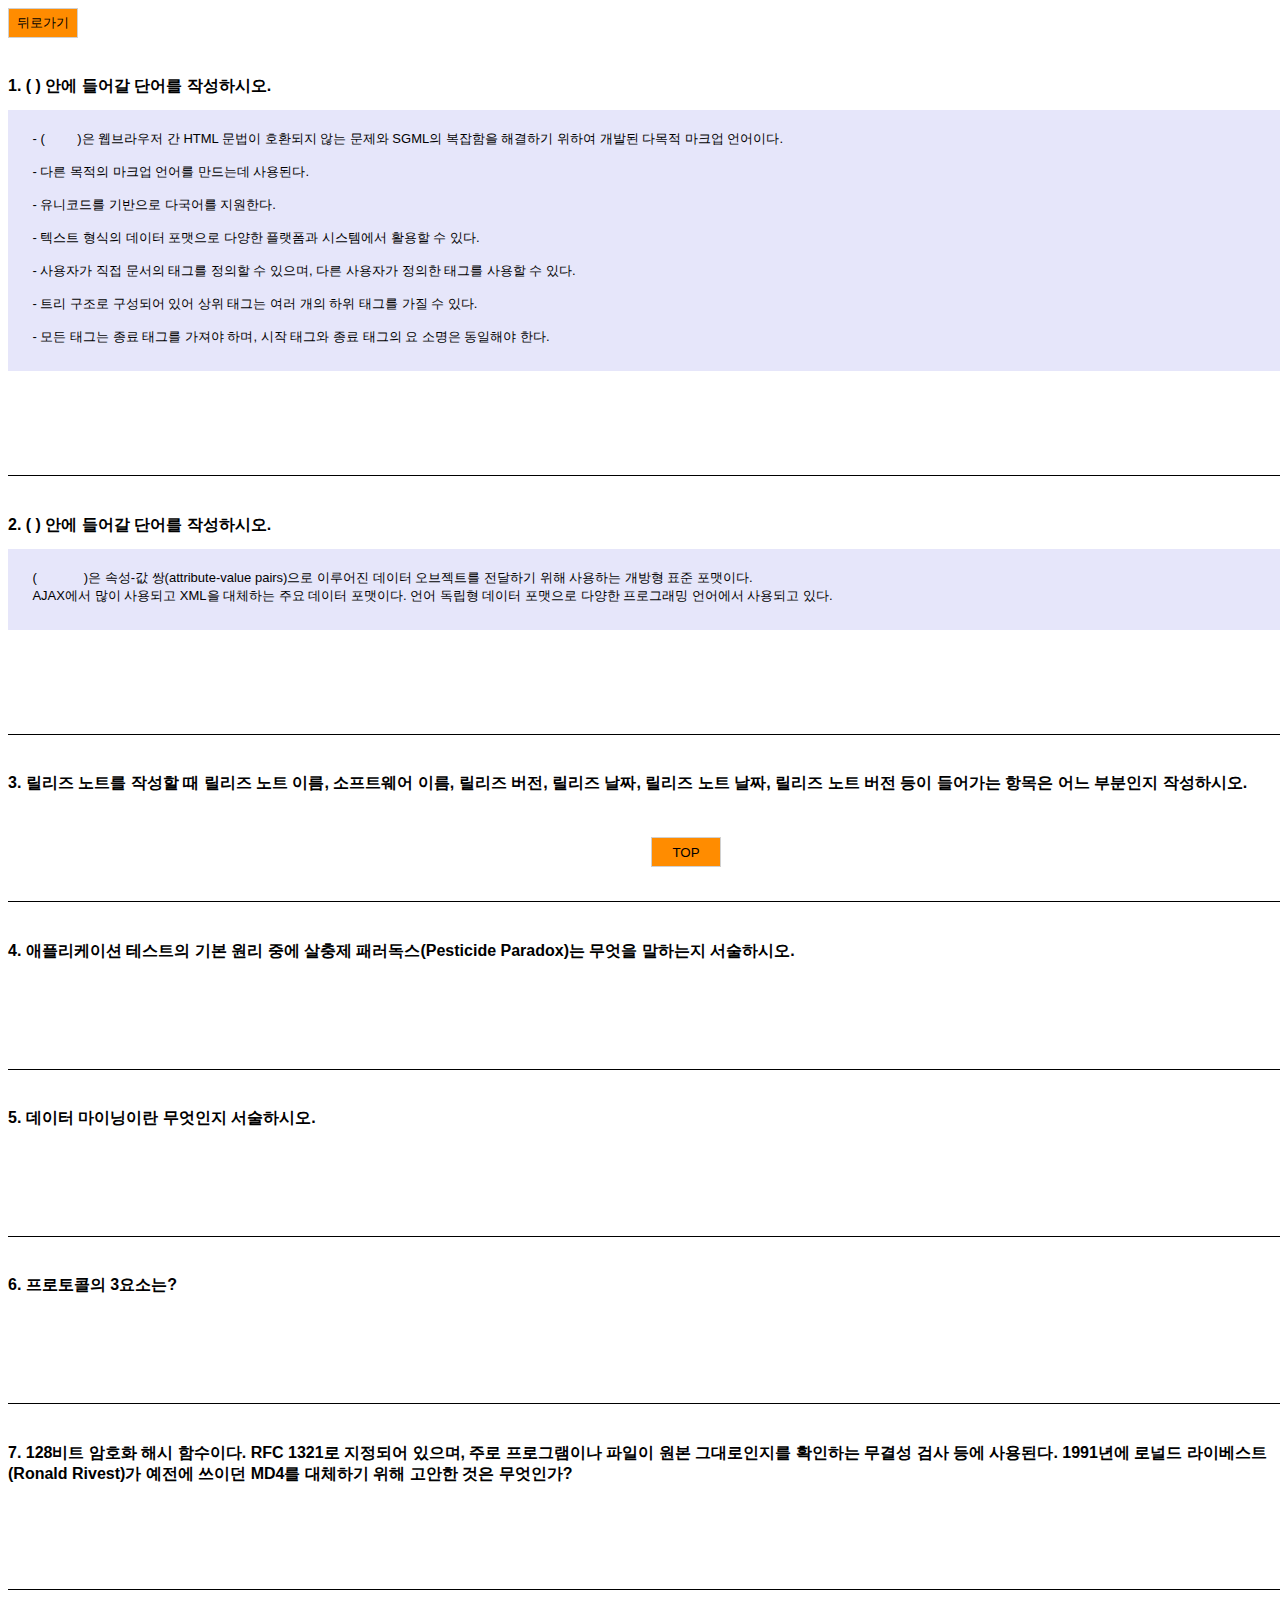
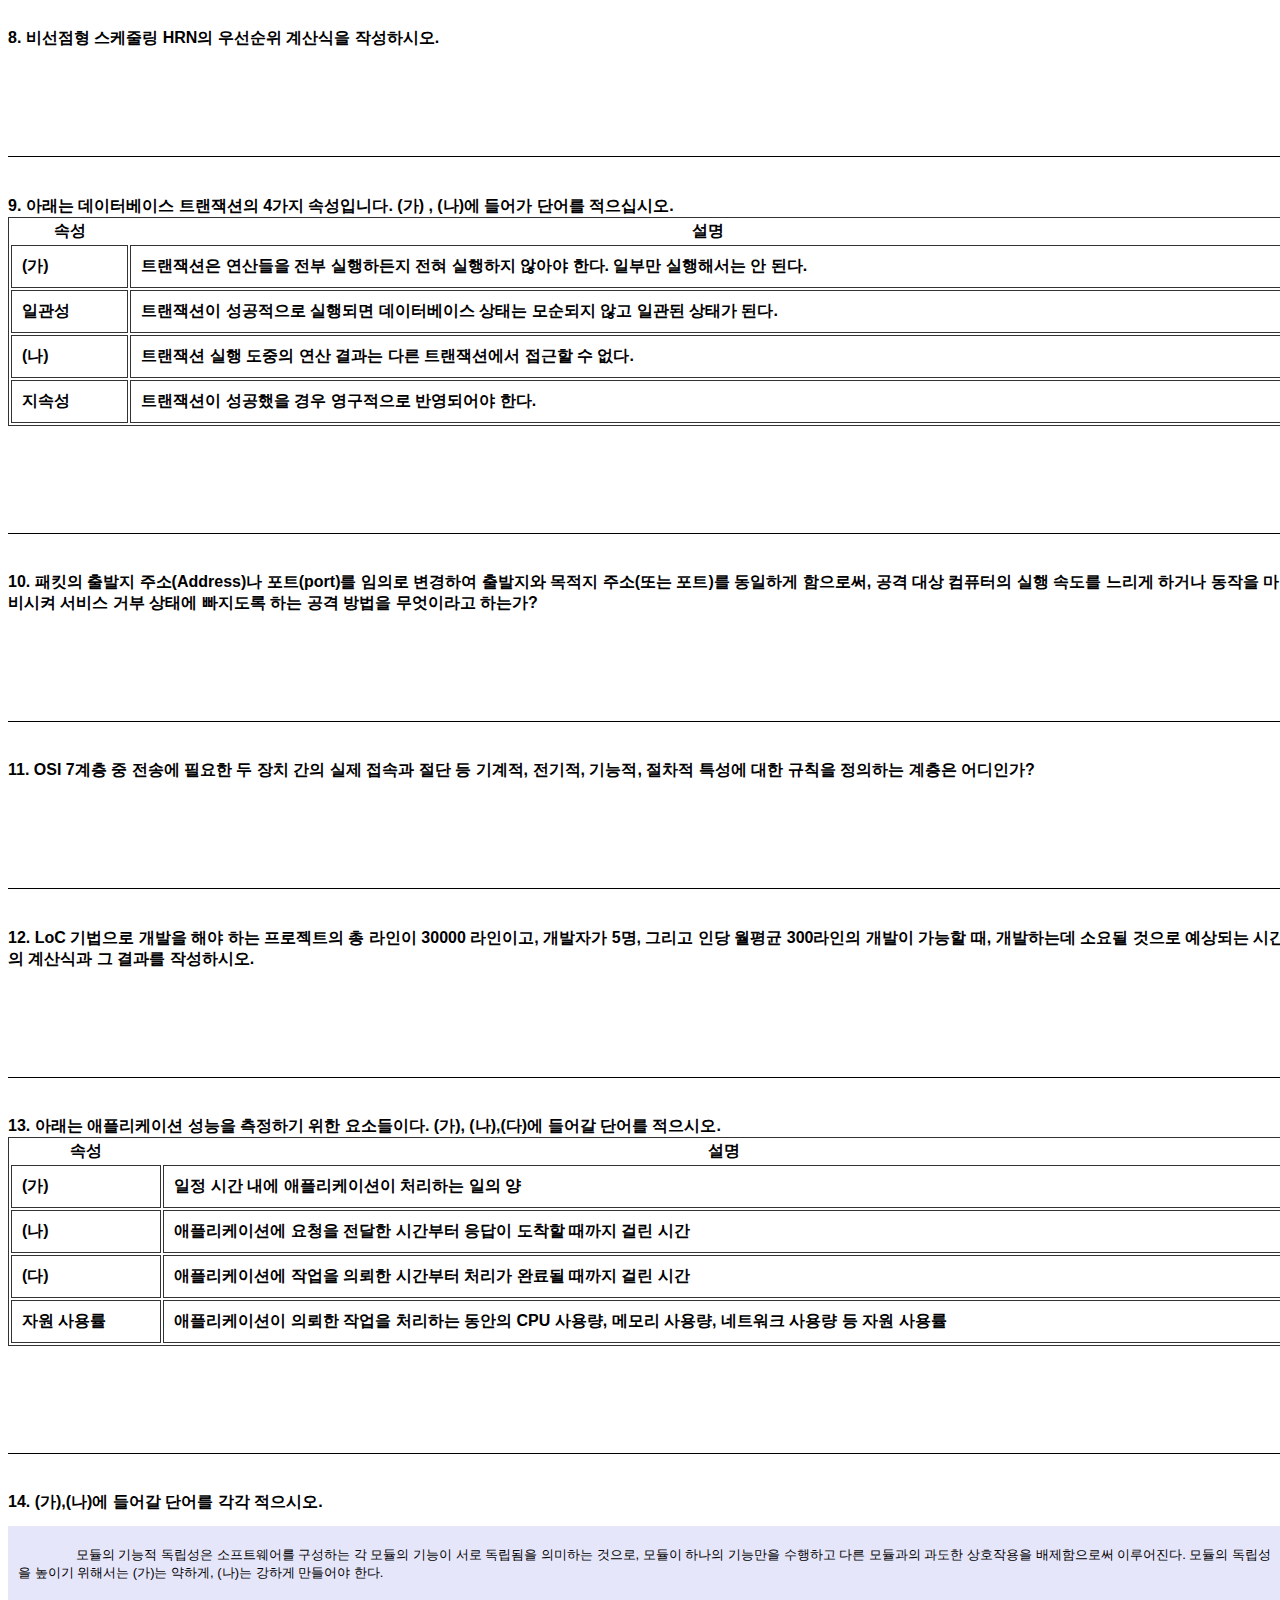
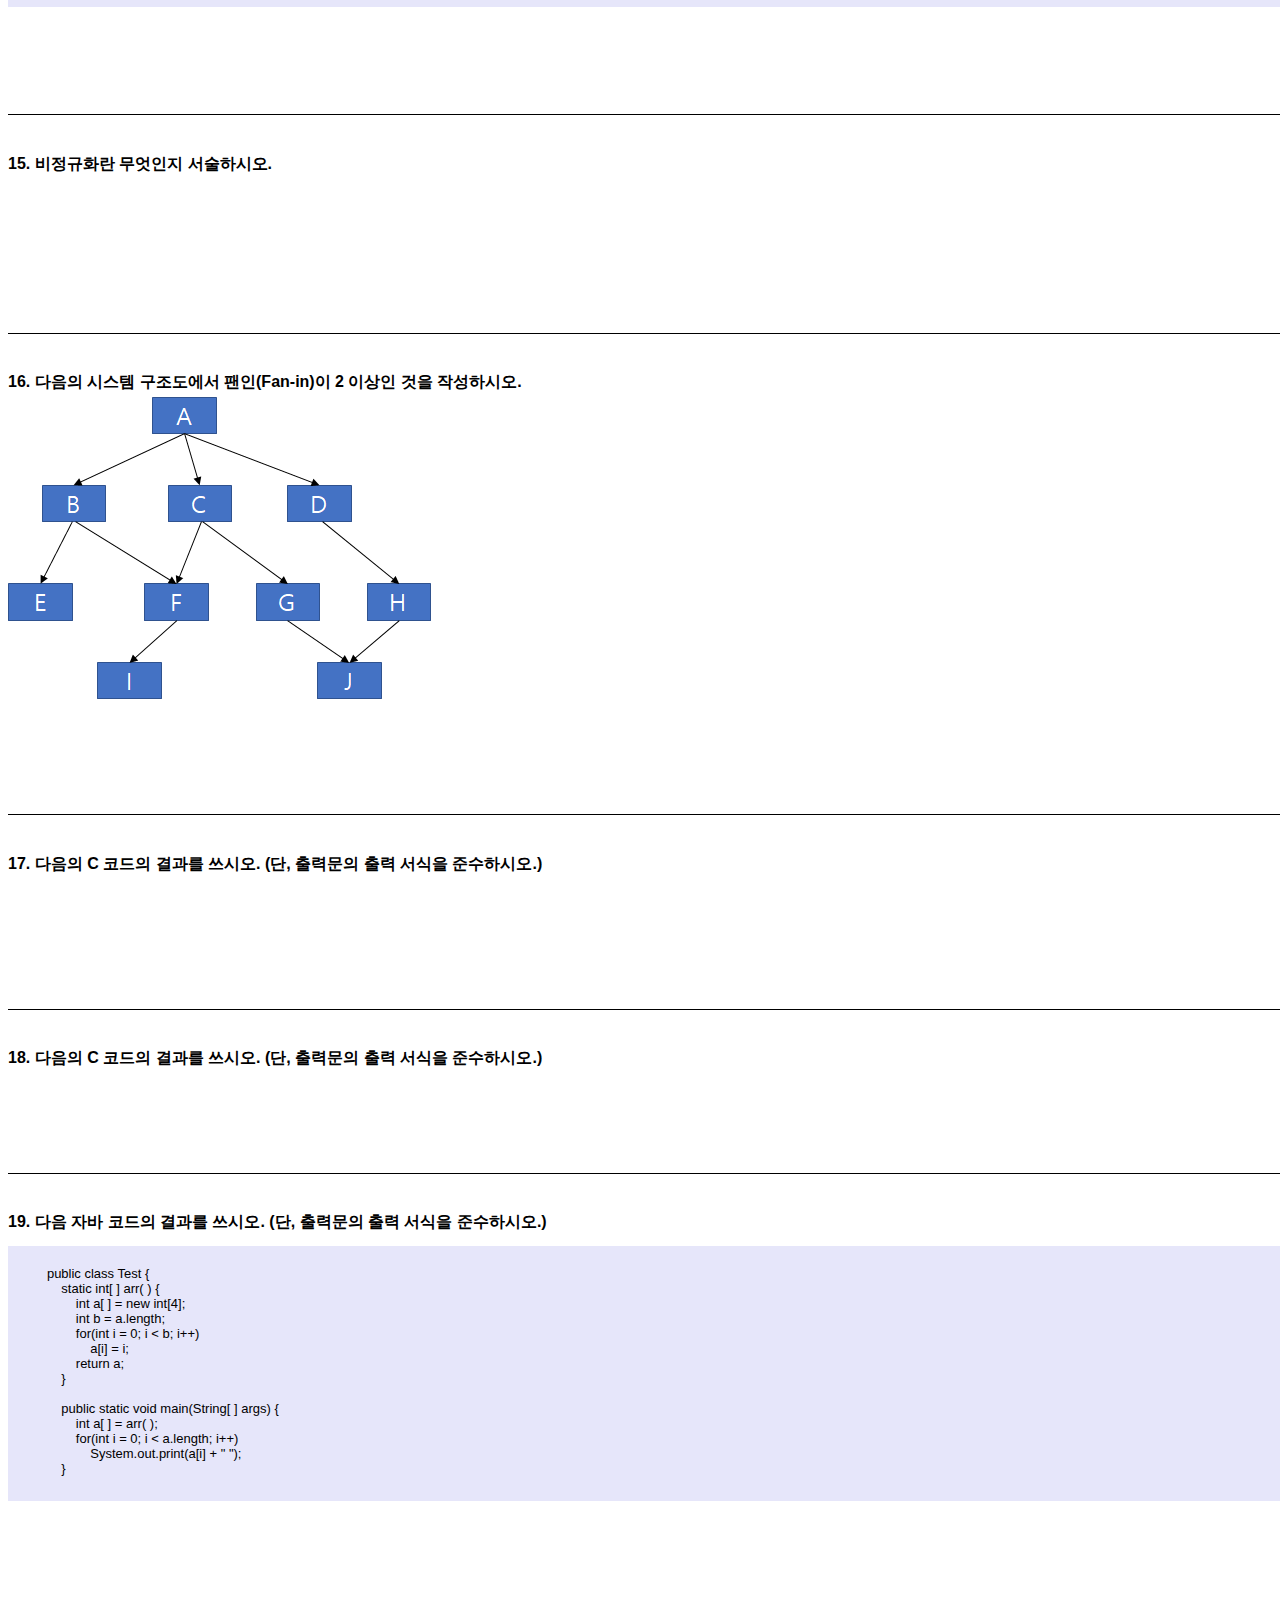
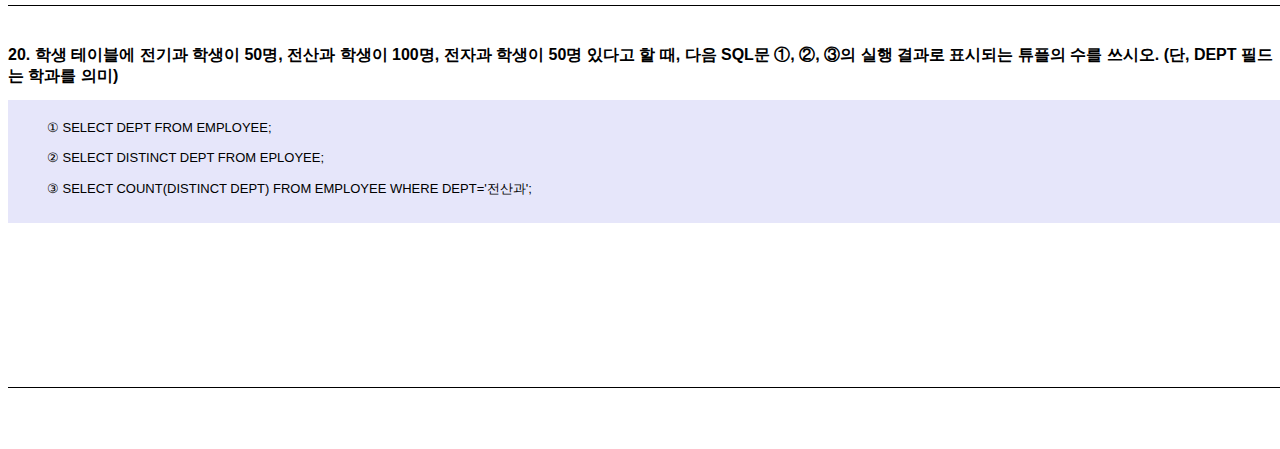
<file: gichul202001.html>
<!DOCTYPE html>
<html lang="en">
<head>
    <meta charset="UTF-8">
    <meta http-equiv="X-UA-Compatible" content="IE=edge">
    <meta name="viewport" content="width=device-width, initial-scale=1.0">
    <title>1회 기출</title>
    <link href="css/main.css" rel="stylesheet">
</head>
<body>
    <button onclick="javascript:history.back();">뒤로가기</button>
    <div class="btns">         
        <button onClick="javascript:window.scrollTo(0,0);">TOP</button>
    </div>
    <section>
        <h4>1. (       ) 안에 들어갈 단어를 작성하시오.</h4>
        <div class="contents">
            <pre>
    - (         )은 웹브라우저 간 HTML 문법이 호환되지 않는 문제와 SGML의 복잡함을 해결하기 위하여 개발된 다목적 마크업 언어이다.

    - 다른 목적의 마크업 언어를 만드는데 사용된다.

    - 유니코드를 기반으로 다국어를 지원한다.

    - 텍스트 형식의 데이터 포맷으로 다양한 플랫폼과 시스템에서 활용할 수 있다.

    - 사용자가 직접 문서의 태그를 정의할 수 있으며, 다른 사용자가 정의한 태그를 사용할 수 있다.

    - 트리 구조로 구성되어 있어 상위 태그는 여러 개의 하위 태그를 가질 수 있다.

    - 모든 태그는 종료 태그를 가져야 하며, 시작 태그와 종료 태그의 요 소명은 동일해야 한다.
            </pre>
            <span class="answer">
                <pre>
        답:
        XML
                </pre>
            </span>
        </div>

        <h4>2. (      ) 안에 들어갈 단어를 작성하시오.</h4>
        <div class="contents">
            <pre>
    (             )은 속성-값 쌍(attribute-value pairs)으로 이루어진 데이터 오브젝트를 전달하기 위해 사용하는 개방형 표준 포맷이다.
    AJAX에서 많이 사용되고 XML을 대체하는 주요 데이터 포맷이다. 언어 독립형 데이터 포맷으로 다양한 프로그래밍 언어에서 사용되고 있다. 
            </pre>
            <span class="answer">
                <pre>
        답:
        JSON
                </pre>
            </span>
        </div>

        <h4>3. 릴리즈 노트를 작성할 때 릴리즈 노트 이름, 소프트웨어 이름, 릴리즈 버전, 릴리즈 날짜, 릴리즈 노트 날짜, 릴리즈 노트 버전 등이 들어가는 항목은 어느 부분인지 작성하시오.</h4>
        <div class="contents">
            <span class="answer">
                <pre>
        답:
        헤더(머리말)
                </pre>
            </span>
        </div>

        <h4>4. 애플리케이션 테스트의 기본 원리 중에 살충제 패러독스(Pesticide Paradox)는 무엇을 말하는지 서술하시오.</h4>
        <div class="contents">
            <span class="answer">
                <pre>
        답:
        동일한 테스트 케이스로 동일한 테스트를 반복하면 더 이상 결함이 발견되지 않으므로 테스트 케이스를 지속적으로 개선해야 한다.​
                </pre>
            </span>
        </div>

        <h4>5. 데이터 마이닝이란 무엇인지 서술하시오.</h4>
        <div class="contents">
            <span class="answer">
                <pre>
        답:
        많은 데이터 가운데 숨겨져 있는 유용한 상관관계를 발견하여, 미래에 실행 가능한 정보를 추출해 내고 의사 결정에 이용하는 과정을 말한다.
                </pre>
            </span>
        </div>

        <h4>6. 프로토콜의 3요소는?​</h4>
        <div class="contents">
            <span class="answer">
                <pre>
        답:
        구문, 의미, 타이밍(시간)
                </pre>
            </span>
        </div>

        <h4>7. 128비트 암호화 해시 함수이다. RFC 1321로 지정되어 있으며, 주로 프로그램이나 파일이 원본 그대로인지를 확인하는 무결성 검사 등에 사용된다. 1991년에 로널드 라이베스트(Ronald Rivest)가 예전에 쓰이던 MD4를 대체하기 위해 고안한 것은 무엇인가?</h4>
        <div class="contents">
            <span class="answer">
                <pre>
        답:
        MD5
                </pre>
            </span>
        </div>

        <h4>8. 비선점형 스케줄링 HRN의 우선순위 계산식을 작성하시오.</h4>
        <div class="contents">
            <span class="answer">
                <pre>
        답:
        (대기 시간 + 서비스 시간) / 서비스 시간
                </pre>
            </span>
        </div>

        <h4>9. 아래는 데이터베이스 트랜잭션의 4가지 속성입니다. (가) , (나)에 들어가 단어를 적으십시오. 
            <table>
                <th>속성</th>
                <th>설명</th>
                <tr>
                    <td>(가)</td>
                    <td>트랜잭션은 연산들을 전부 실행하든지 전혀 실행하지 않아야 한다. 일부만 실행해서는 안 된다.</td>
                </tr>
                <tr>
                    <td>일관성</td>
                    <td>트랜잭션이 성공적으로 실행되면 데이터베이스 상태는 모순되지 않고 일관된 상태가 된다.</td>
                </tr>
                <tr>
                    <td>(나)</td>
                    <td>트랜잭션 실행 도중의 연산 결과는 다른 트랜잭션에서 접근할 수 없다.</td>
                </tr>
                <tr>
                    <td>지속성</td>
                    <td>트랜잭션이 성공했을 경우 영구적으로 반영되어야 한다.</td>
                </tr>
            </table>
        </h4>
        <div class="contents">
            <span class="answer">
                <pre>
        답:
        원자성, 고립성(독립성)
                </pre>
            </span>
        </div>

        <h4>10. 패킷의 출발지 주소(Address)나 포트(port)를 임의로 변경하여 출발지와 목적지 주소(또는 포트)를 동일하게 함으로써, 공격 대상 컴퓨터의 실행 속도를 느리게 하거나 동작을 마비시켜 서비스 거부 상태에 빠지도록 하는 공격 방법을 무엇이라고 하는가?</h4>
        <div class="contents">
            <span class="answer">
                <pre>
        답:
        Land Attack(랜드 어택)
                </pre>
            </span>
        </div>

        <h4>11. OSI 7계층 중 전송에 필요한 두 장치 간의 실제 접속과 절단 등 기계적, 전기적, 기능적, 절차적 특성에 대한 규칙을 정의하는 계층은 어디인가?</h4>
        <div class="contents">
            <span class="answer">
                <pre>
        답:
        물리 계층
                </pre>
            </span>
        </div>

        <h4>12.  LoC 기법으로 개발을 해야 하는 프로젝트의 총 라인이 30000 라인이고, 개발자가 5명, 그리고 인당 월평균 300라인의 개발이 가능할 때, 개발하는데 소요될 것으로 예상되는 시간의 계산식과 그 결과를 작성하시오.</h4>
        <div class="contents">
            <span class="answer">
                <pre>
        답:
        - 계산식 : (30000 / 5) / 300  - 결과(예상 개발 기간) : 20개월
                </pre>
            </span>
        </div>

        <h4>13. 아래는 애플리케이션 성능을 측정하기 위한 요소들이다. (가), (나),(다)에 들어갈 단어를 적으시오.
            <table>
                <tr>
                    <th>속성</th>
                    <th>설명</th>
                </tr>
                <tr>
                    <td>(가)</td>
                    <td>일정 시간 내에 애플리케이션이 처리하는 일의 양</td>
                </tr>
                <tr>
                    <td>(나)</td>
                    <td>애플리케이션에 요청을 전달한 시간부터 응답이 도착할 때까지 걸린 시간</td>
                </tr>
                <tr>
                    <td>(다)</td>
                    <td>애플리케이션에 작업을 의뢰한 시간부터 처리가 완료될 때까지 걸린 시간</td>
                </tr>
                <tr>
                    <td>자원 사용률</td>
                    <td>애플리케이션이 의뢰한 작업을 처리하는 동안의 CPU 사용량, 메모리 사용량, 네트워크 사용량 등 자원 사용률</td>
                </tr>
            </table>

        </h4>
        <div class="contents">
            <span class="answer">
                <pre>
        답:
        (가) : 처리량, (나): 응답 시간, (다): 경과 시간
                </pre>
            </span>
        </div>

        <h4>14. (가),(나)에 들어갈 단어를 각각 적으시오.
            <pre>
                모듈의 기능적 독립성은 소프트웨어를 구성하는 각 모듈의 기능이 서로 독립됨을 의미하는 것으로, 모듈이 하나의 기능만을 수행하고 다른 모듈과의 과도한 상호작용을 배제함으로써 이루어진다. 모듈의 독립성을 높이기 위해서는 (가)는 약하게, (나)는 강하게 만들어야 한다.
            </pre>
        </h4>
        <div class="contents">
            <span class="answer">
                <pre>
        답:
        결합도, 응집도
                </pre>
            </span>
        </div>

        <h4>15. 비정규화란 무엇인지 서술하시오.</h4>
        <div class="contents">
            <span class="answer">
                <pre>
        답:
        시스템의 성능 향상, 개발 및 운영의 편의성 등을 위해 정규화된 데이터 모델을 통합, 중복, 분리하는 과정으로, 의도적으로 정규화 원칙을 위배하는 행위이다.
        정규화된 엔터티, 속성, 관계에 대해 시스템의 성능향상과 개발과 운영의 단순화를 위해 중복, 통합, 분리등을 수행하는 데이터 모델링 기법을 의미한다.
        or
        둘 이상의 릴레이션들에 대하여 조인한 결과를 빈번하게 이용하는 경우, 비정규화 함으로써 질의응답 시간이 단축될 수 있다.
                </pre>
            </span>
        </div>

        <h4>16. 다음의 시스템 구조도에서 팬인(Fan-in)이 2 이상인 것을 작성하시오.</h4>        
        <img src="img/gichul/3.png">
        <div class="contents">
            <span class="answer">
                <pre>
        답:
        F, J
                </pre>
            </span>
        </div>

        <h4>17. 다음의 C 코드의 결과를 쓰시오. (단, 출력문의 출력 서식을 준수하시오.)</h4>
        <div class="contents">
            <span class="answer">
                <pre>
        답:
        50 75 85 95 100

​
                </pre>
            </span>
        </div>

        <h4>18. 다음의 C 코드의 결과를 쓰시오. (단, 출력문의 출력 서식을 준수하시오.)</h4>
        <div class="contents">
            <span class="answer">
                <pre>
        답:
        -8
                </pre>
            </span>
        </div>

        <h4>19. 다음 자바 코드의 결과를 쓰시오. (단, 출력문의 출력 서식을 준수하시오.)
            <pre>
        public class Test {
            static int[ ] arr( ) {
                int a[ ] = new int[4];
                int b = a.length;
                for(int i = 0; i < b; i++)
                    a[i] = i;
                return a;
            }
        
            public static void main(String[ ] args) {
                int a[ ] = arr( );
                for(int i = 0; i < a.length; i++)
                    System.out.print(a[i] + " ");
            }
            </pre>
        </h4>
        <div class="contents">
            <span class="answer">
                <pre>
        답:
        0 1 2 3
                </pre>
            </span>
        </div>

        <h4>20. 학생 테이블에 전기과 학생이 50명, 전산과 학생이 100명, 전자과 학생이 50명 있다고 할 때, 다음 SQL문 ①, ②, ③의 실행 결과로 표시되는 튜플의 수를 쓰시오. (단, DEPT 필드는 학과를 의미)
            <pre>
        ① SELECT DEPT FROM EMPLOYEE;

        ② SELECT DISTINCT DEPT FROM EPLOYEE;

        ③ SELECT COUNT(DISTINCT DEPT) FROM EMPLOYEE WHERE DEPT='전산과';
            </pre>
        </h4>
        <div class="contents">
            <span class="answer">
                <pre>
        답:
        ① 200 

        ② 3 

        ③ 1
                </pre>
            </span>
        </div>
        <br><br>
    </section>

    <script>
        const div = document.querySelectorAll('.answer');
        const h4 = document.querySelectorAll('h4');
        
        h4.forEach(                        
            e => e.addEventListener('click', function(){
                let sib = this.nextElementSibling.lastChild.previousSibling; 
                
                sib.style.visibility != 'hidden' ? sib.style.visibility = 'hidden' : sib.style.visibility = 'visible';
            })
        );

        div.forEach(
            e => e.style.visibility = 'hidden'
        );

    </script>
</body>
</html>
</file>
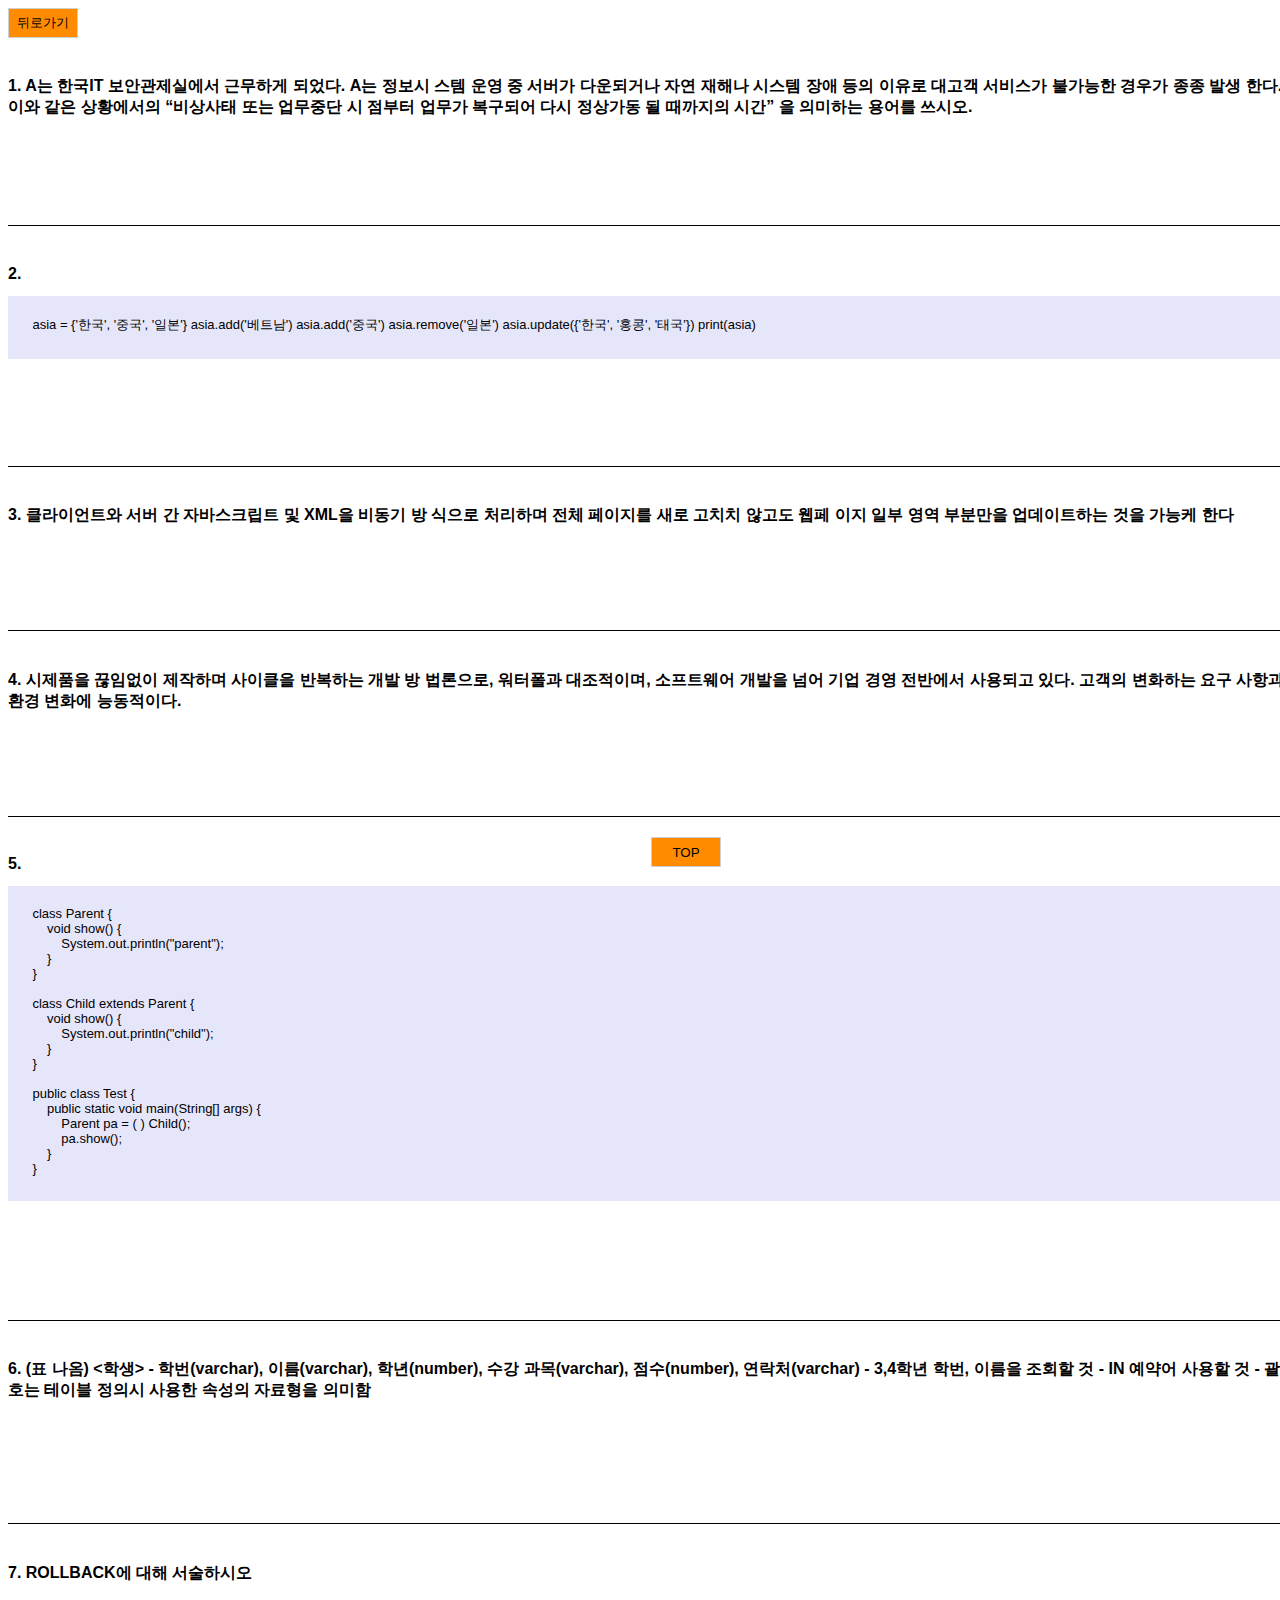
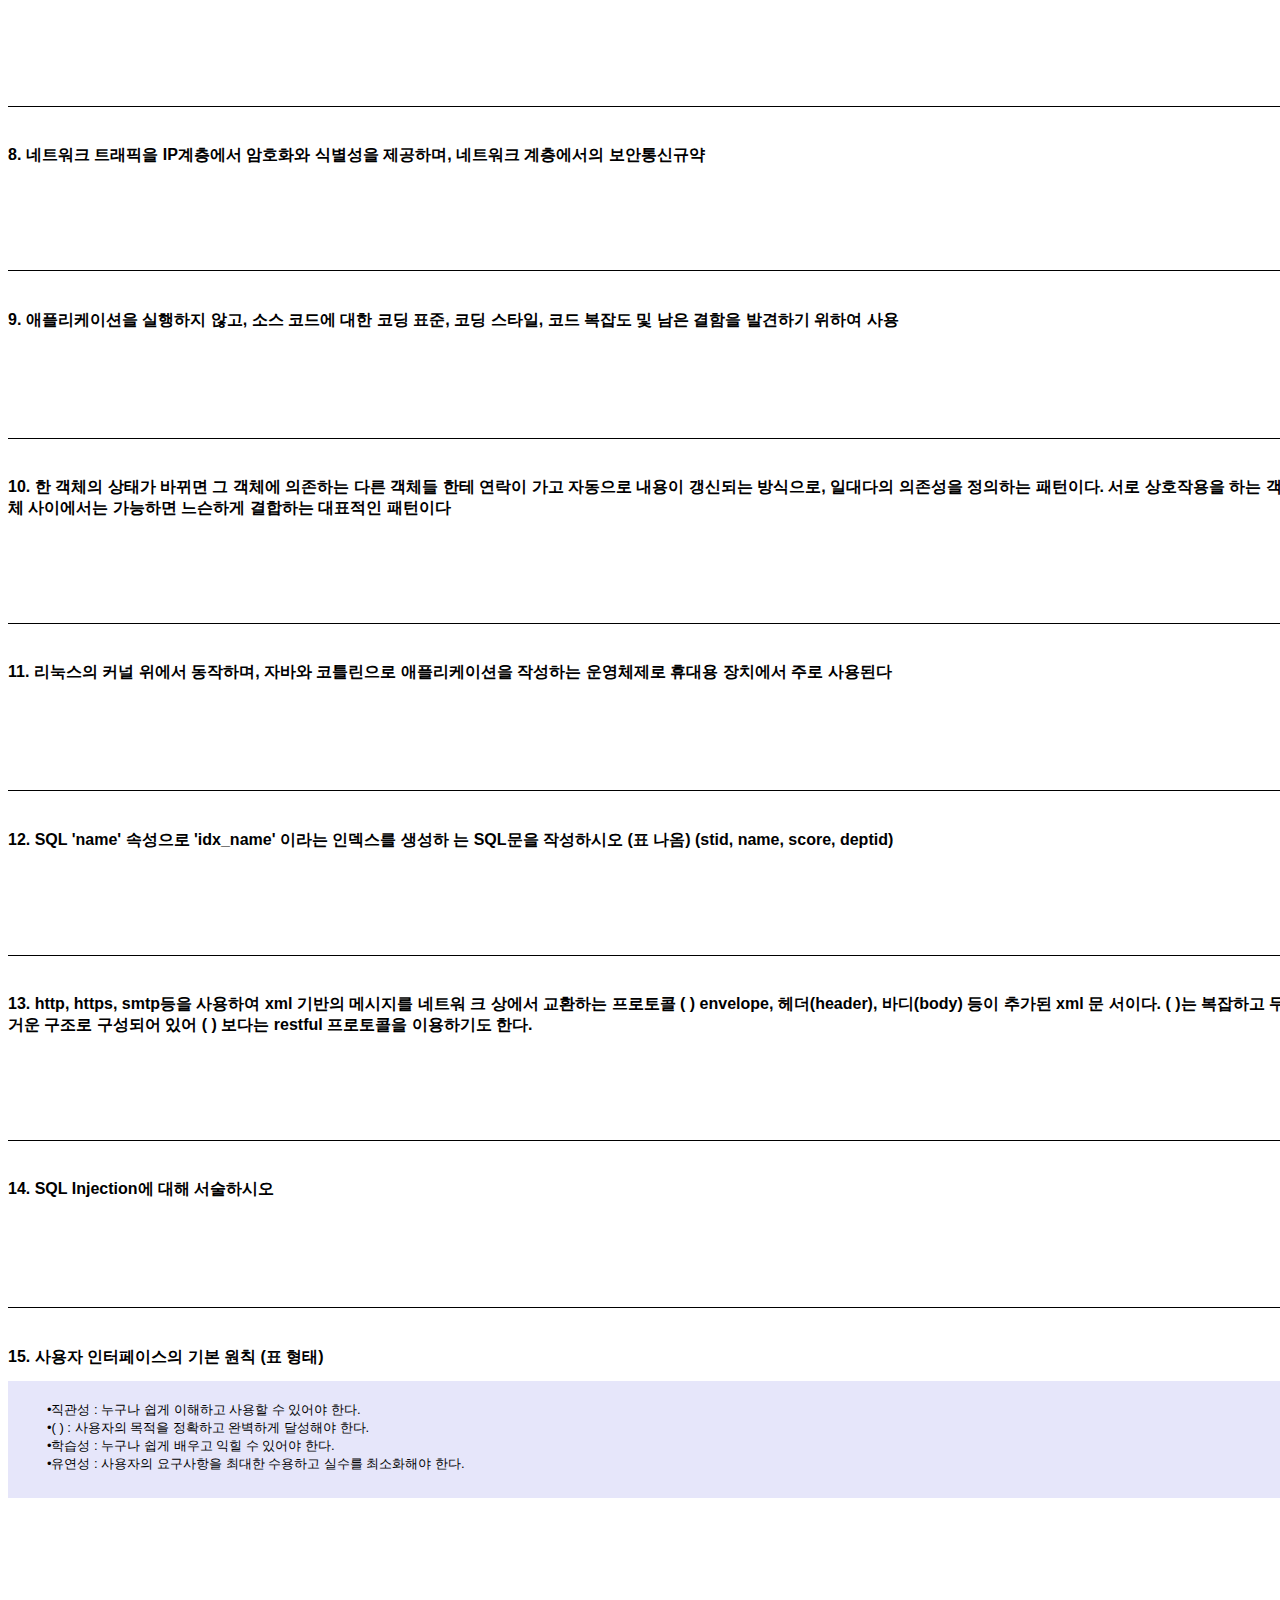
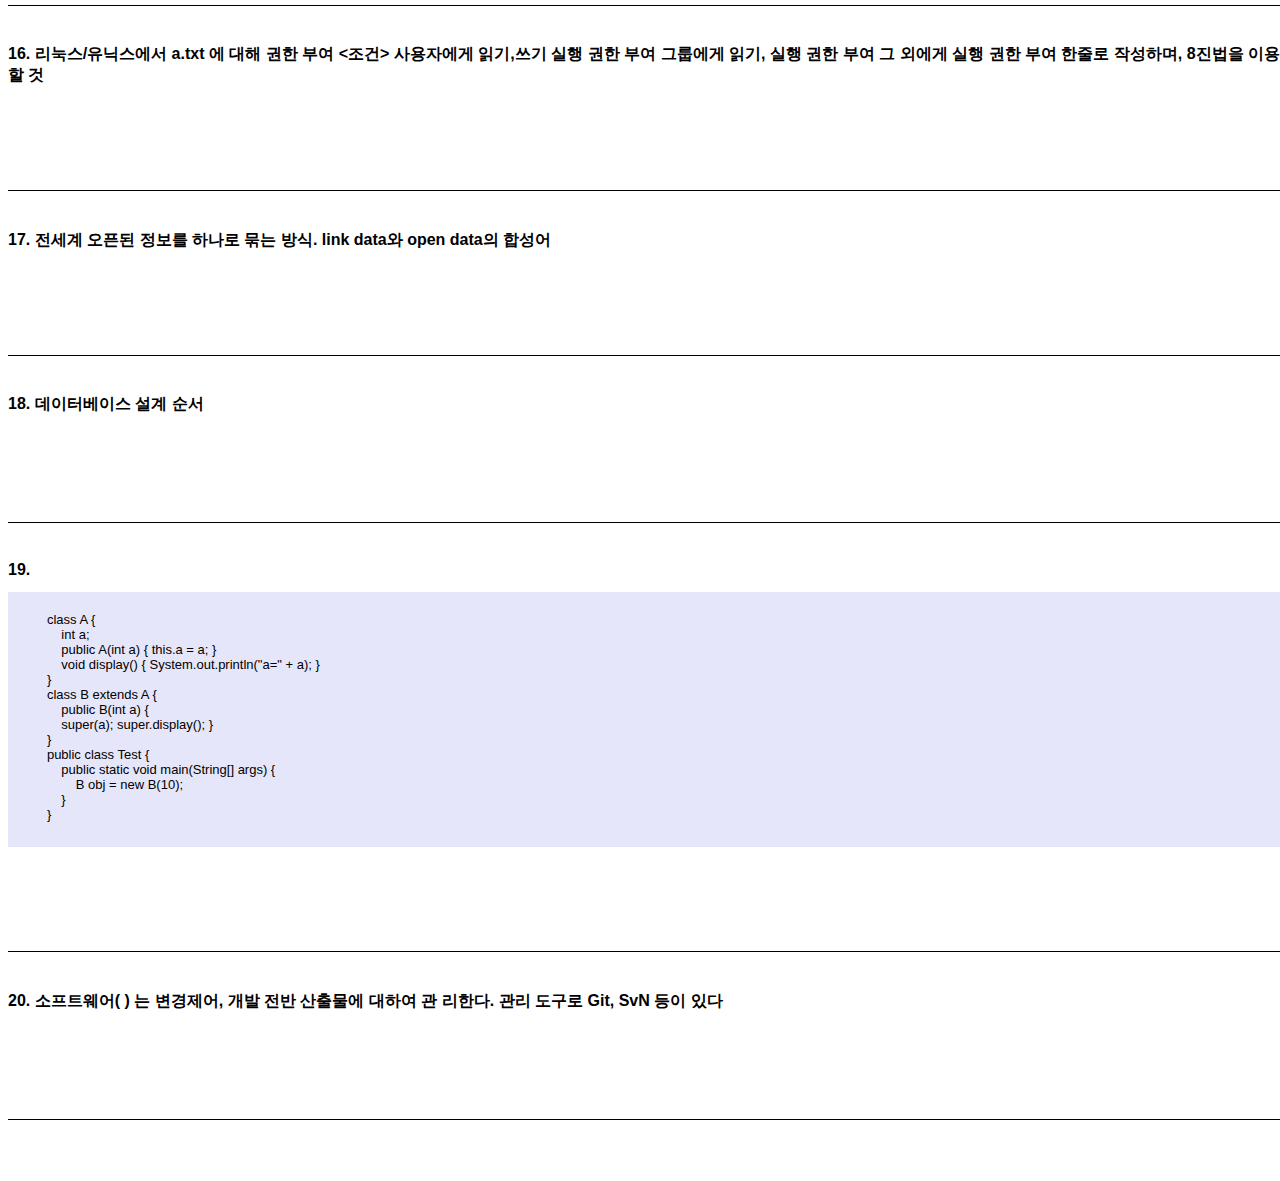
<file: gichul202002.html>
<!DOCTYPE html>
<html lang="en">
<head>
    <meta charset="UTF-8">
    <meta http-equiv="X-UA-Compatible" content="IE=edge">
    <meta name="viewport" content="width=device-width, initial-scale=1.0">
    <title>2회 기출</title>
    <link href="css/main.css" rel="stylesheet">

</head>
<body>
    <button onclick="javascript:history.back();">뒤로가기</button>
    <div class="btns">         
        <button onClick="javascript:window.scrollTo(0,0);">TOP</button>
    </div>
    <section>
        <h4>1. 	A는 한국IT 보안관제실에서 근무하게 되었다. A는 정보시 스템 운영 중 서버가 다운되거나 자연 재해나 시스템 장애 등의 이유로 대고객 서비스가 불가능한 경우가 종종 발생 한다. 이와 같은 상황에서의 “비상사태 또는 업무중단 시 점부터 업무가 복구되어 다시 정상가동 될 때까지의 시간” 을 의미하는 용어를 쓰시오.</h4>
        <div class="contents">
            <span class="answer">
                <pre>
        답:
        목표복구시간 (RTO)
                </pre>
            </span>
        </div>

        <h4>2. 
            <pre>
    asia = {'한국', '중국', '일본'} asia.add('베트남') asia.add('중국') asia.remove('일본') asia.update({'한국', '홍콩', '태국'}) print(asia)
            </pre></h4>
        <div class="contents">
            <span class="answer">
                <pre>
        답:
        {'태국', '베트남', '한국', '중국', '홍콩'}
                </pre>
            </span>
        </div>

        <h4>3. 클라이언트와 서버 간 자바스크립트 및 XML을 비동기 방 식으로 처리하며 전체 페이지를 새로 고치치 않고도 웹페 이지 일부 영역 부분만을 업데이트하는 것을 가능케 한다</h4>
        <div class="contents">
            <span class="answer">
                <pre>
        답:
        AJAX
                </pre>
            </span>
        </div>

        <h4>4. 시제품을 끊임없이 제작하며 사이클을 반복하는 개발 방 법론으로, 워터폴과 대조적이며, 소프트웨어 개발을 넘어 기업 경영 전반에서 사용되고 있다. 고객의 변화하는 요구 사항과 환경 변화에 능동적이다.</h4>
        <div class="contents">
            <span class="answer">
                <pre>
        답: 애자일
        
                </pre>
            </span>
        </div>

        <h4>5.
            <pre>
    class Parent { 
        void show() { 
            System.out.println("parent"); 
        } 
    }

    class Child extends Parent { 
        void show() { 
            System.out.println("child"); 
        } 
    }

    public class Test { 
        public static void main(String[] args) { 
            Parent pa = ( ) Child(); 
            pa.show(); 
        } 
    }
            </pre>
        </h4>
        <div class="contents">
            <span class="answer">
                <pre>
        답: 
        new
        
                </pre>
            </span>
        </div>

        <h4>6. 	(표 나옴) <학생> - 학번(varchar), 이름(varchar), 학년(number), 수강 과목(varchar), 점수(number), 연락처(varchar) - 3,4학년 학번, 이름을 조회할 것 - IN 예약어 사용할 것 - 괄호는 테이블 정의시 사용한 속성의 자료형을 의미함</h4>
        <div class="contents">
            <span class="answer">
                <pre>
        답:
        select 학번, 이름 from 학생 where 학년 in (3, 4);
        
                </pre>
            </span>
        </div>

        <h4>7. ROLLBACK에 대해 서술하시오	</h4>
        <div class="contents">
            <span class="answer">
                <pre>
        답:
        데이터 제어어의 하나로, 트랜잭션이 실패했을 시 작업을 취소하고 이전 상태로 되돌릴 때 사용 하는 명령어
        
                </pre>
            </span>
        </div>

        <h4>8. 네트워크 트래픽을 IP계층에서 암호화와 식별성을 제공하며, 네트워크 계층에서의 보안통신규약</h4>
        <div class="contents">
            <span class="answer">
                <pre>
        답:
        IPSEC
                </pre>
            </span>
        </div>

        <h4>9. 애플리케이션을 실행하지 않고, 소스 코드에 대한 코딩 표준, 코딩 스타일, 코드 복잡도 및 남은 결함을 발견하기 위하여 사용</h4>
        <div class="contents">
            <span class="answer">
                <pre>
        답:
        정적 분석 또는 정적 테스트
                </pre>
            </span>
        </div>

        <h4>10. 한 객체의 상태가 바뀌면 그 객체에 의존하는 다른 객체들 한테 연락이 가고 자동으로 내용이 갱신되는 방식으로, 일대다의 의존성을 정의하는 패턴이다. 서로 상호작용을 하는 객체 사이에서는 가능하면 느슨하게 결합하는 대표적인 패턴이다	</h4>
        <div class="contents">
            <span class="answer">
                <pre>
        답:
        observer
                </pre>
            </span>
        </div>

        <h4>11. 리눅스의 커널 위에서 동작하며, 자바와 코틀린으로 애플리케이션을 작성하는 운영체제로 휴대용 장치에서 주로 사용된다	</h4>
        <div class="contents">
            <span class="answer">
                <pre>
        답:
        안드로이드
                </pre>
            </span>
        </div>

        <h4>12. SQL 'name' 속성으로 'idx_name' 이라는 인덱스를 생성하 는 SQL문을 작성하시오
            (표 나옴) (stid, name, score, deptid)</h4>
        <div class="contents">
            <span class="answer">
                <pre>
        답:
        CREATE INDEX idx_name ON student(name);
                </pre>
            </span>
        </div>

        <h4>13. http, https, smtp등을 사용하여 xml 기반의 메시지를 네트워 크 상에서 교환하는 프로토콜 ( ) envelope, 헤더(header), 바디(body) 등이 추가된 xml 문 서이다. ( )는 복잡하고 무거운 구조로 구성되어 있어 ( ) 보다는 restful 프로토콜을 이용하기도 한다.</h4>
        <div class="contents">
            <span class="answer">
                <pre>
        답:
        SOAP
                </pre>
            </span>
        </div>

        <h4>14. SQL Injection에 대해 서술하시오</h4>
        <div class="contents">
            <span class="answer">
                <pre>
        답:
        웹 응용 프로그램에 강제로 SQL 구문을 삽입하여 내부 데이터베이스(DB) 서버의 데이터를 유출 및 변조하고 관리자 인증을 우회하는 공격 기법
                </pre>
            </span>
        </div>

        <h4>15. 사용자 인터페이스의 기본 원칙 (표 형태) 
            <pre>
        •직관성 : 누구나 쉽게 이해하고 사용할 수 있어야 한다. 
        •( ) : 사용자의 목적을 정확하고 완벽하게 달성해야 한다. 
        •학습성 : 누구나 쉽게 배우고 익힐 수 있어야 한다. 
        •유연성 : 사용자의 요구사항을 최대한 수용하고 실수를 최소화해야 한다.                        
            </pre>
        </h4>
        <div class="contents">
            <span class="answer">
                <pre>
        답:
        유효성
                </pre>
            </span>
        </div>

        <h4>16. 리눅스/유닉스에서 a.txt 에 대해 권한 부여 <조건> 사용자에게 읽기,쓰기 실행 권한 부여 그룹에게 읽기, 실행 권한 부여 그 외에게 실행 권한 부여 한줄로 작성하며, 8진법을 이용할 것</h4>
        <div class="contents">
            <span class="answer">
                <pre>
        답:
        chmod 751 a.txt	
                </pre>
            </span>
        </div>

        <h4>17. 전세계 오픈된 정보를 하나로 묶는 방식. link data와 open data의 합성어</h4>
        <div class="contents">
            <span class="answer">
                <pre>
        답:
        Linked Open Data	
                </pre>
            </span>
        </div>

        <h4>18. 데이터베이스 설계 순서</h4>
        <div class="contents">
            <span class="answer">
                <pre>
        답:
        개념적 설계 - 논리적 설계 - 물리적 설계
                </pre>
            </span>
        </div>

        <h4>19. 
            <pre>
        class A {
            int a;
            public A(int a) { this.a = a; }
            void display() { System.out.println("a=" + a); }
        }
        class B extends A {
            public B(int a) {
            super(a); super.display(); }
        }
        public class Test { 
            public static void main(String[] args) {
                B obj = new B(10); 
            }
        }
            </pre>
        </h4>
        <div class="contents">
            <span class="answer">
                <pre>
        답:
        a=10
                </pre>
            </span>
        </div>

        <h4>20. 소프트웨어( ) 는 변경제어, 개발 전반 산출물에 대하여 관 리한다. 관리 도구로 Git, SvN 등이 있다</h4>
        <div class="contents">
            <span class="answer">
                <pre>
        답:
        형상 관리
                </pre>
            </span>
        </div>
        <br><br>
    </section>

    <script>
        const div = document.querySelectorAll('.answer');
        const h4 = document.querySelectorAll('h4');
        
        h4.forEach(            
            
            e => e.addEventListener('click', function(){
                let sib = this.nextElementSibling.lastChild.previousSibling; 
                
                sib.style.visibility != 'hidden' ? sib.style.visibility = 'hidden' : sib.style.visibility = 'visible';
            })
        );

        div.forEach(
            e => e.style.visibility = 'hidden'
        );

    </script>
</body>
</html>
</file>
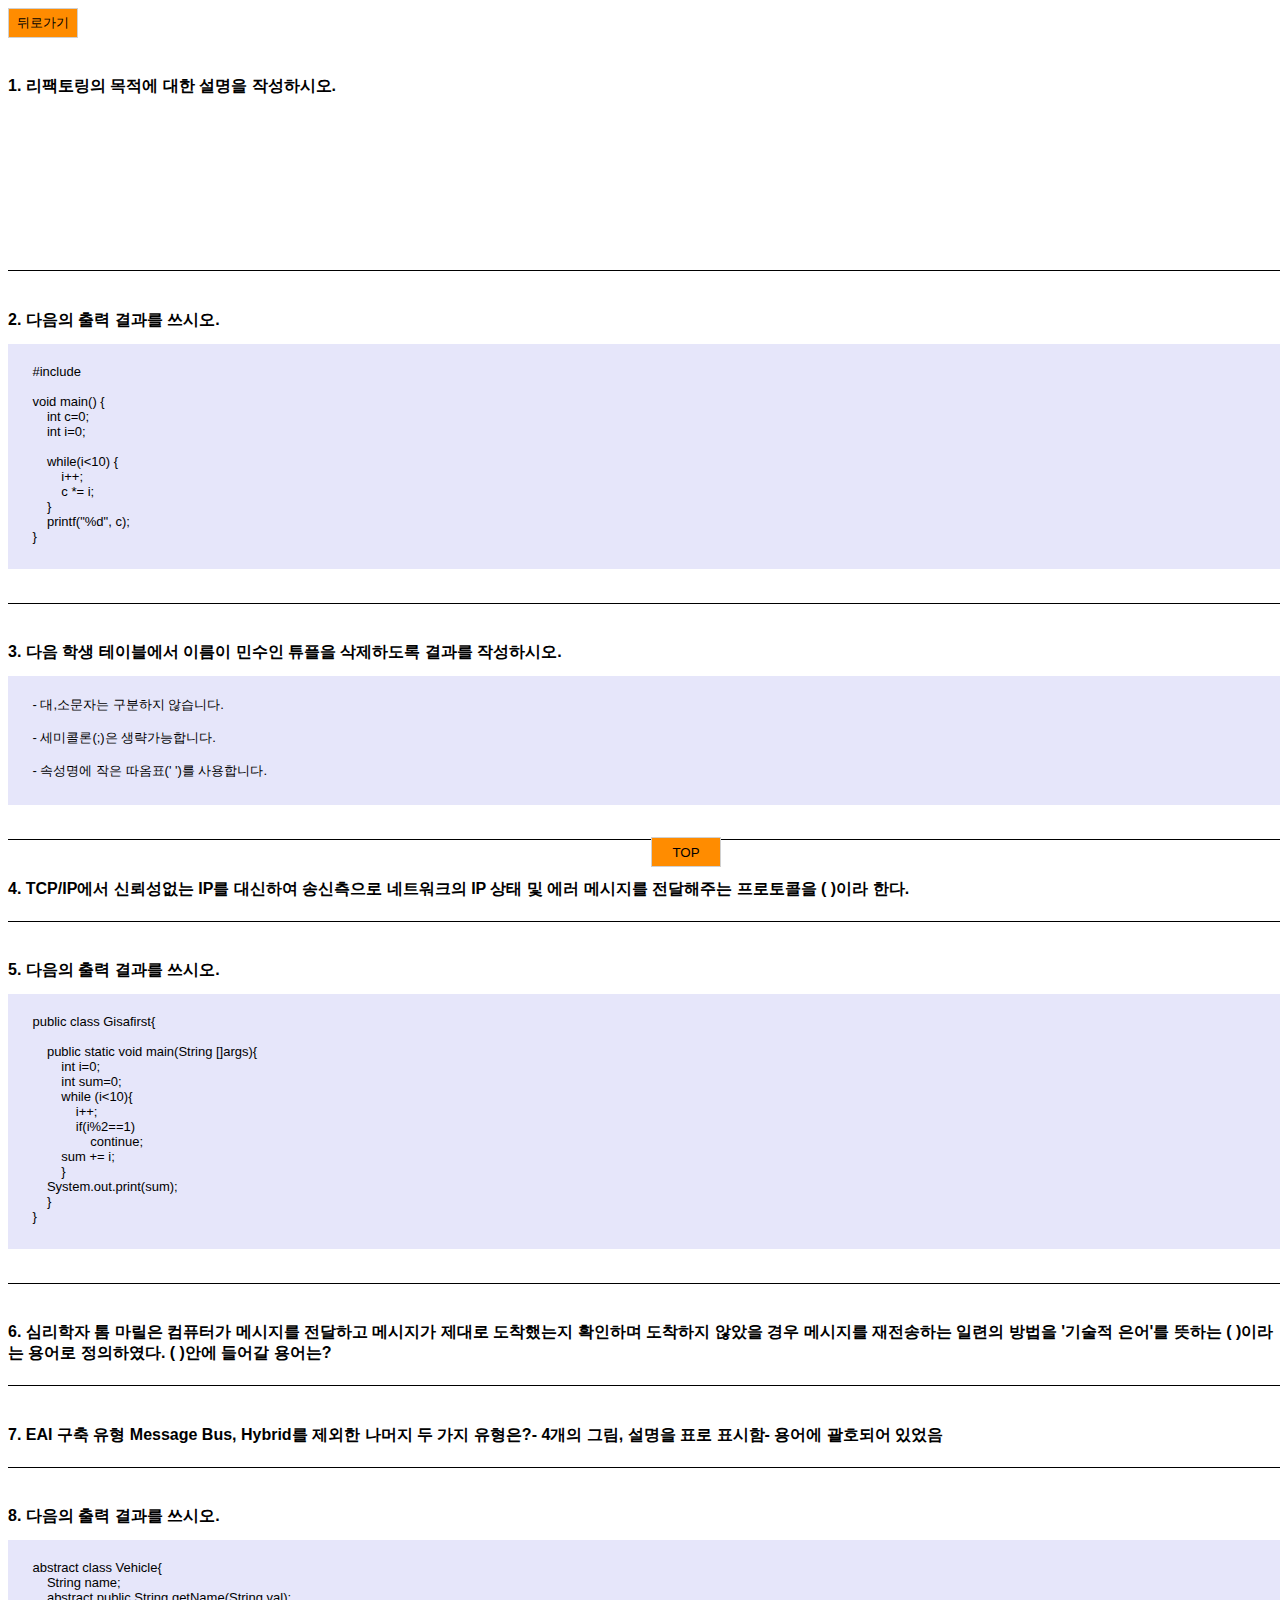
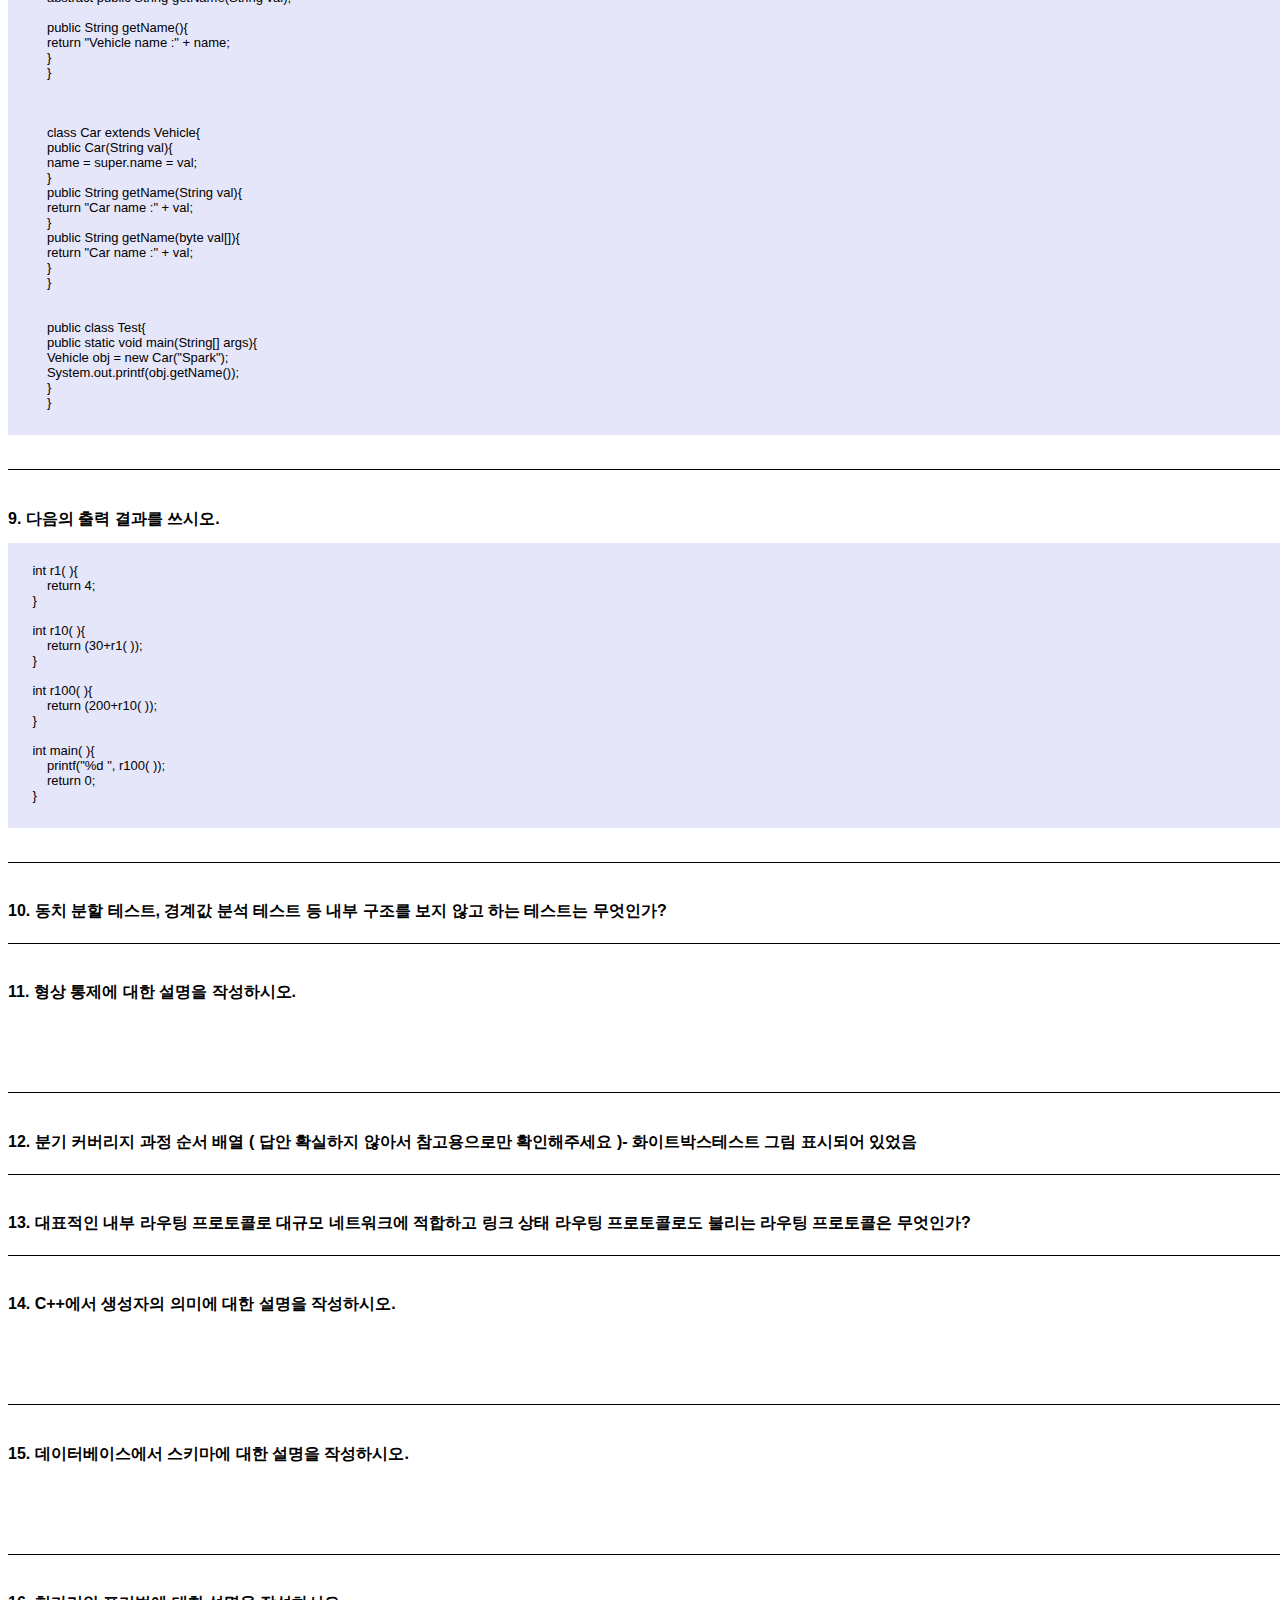
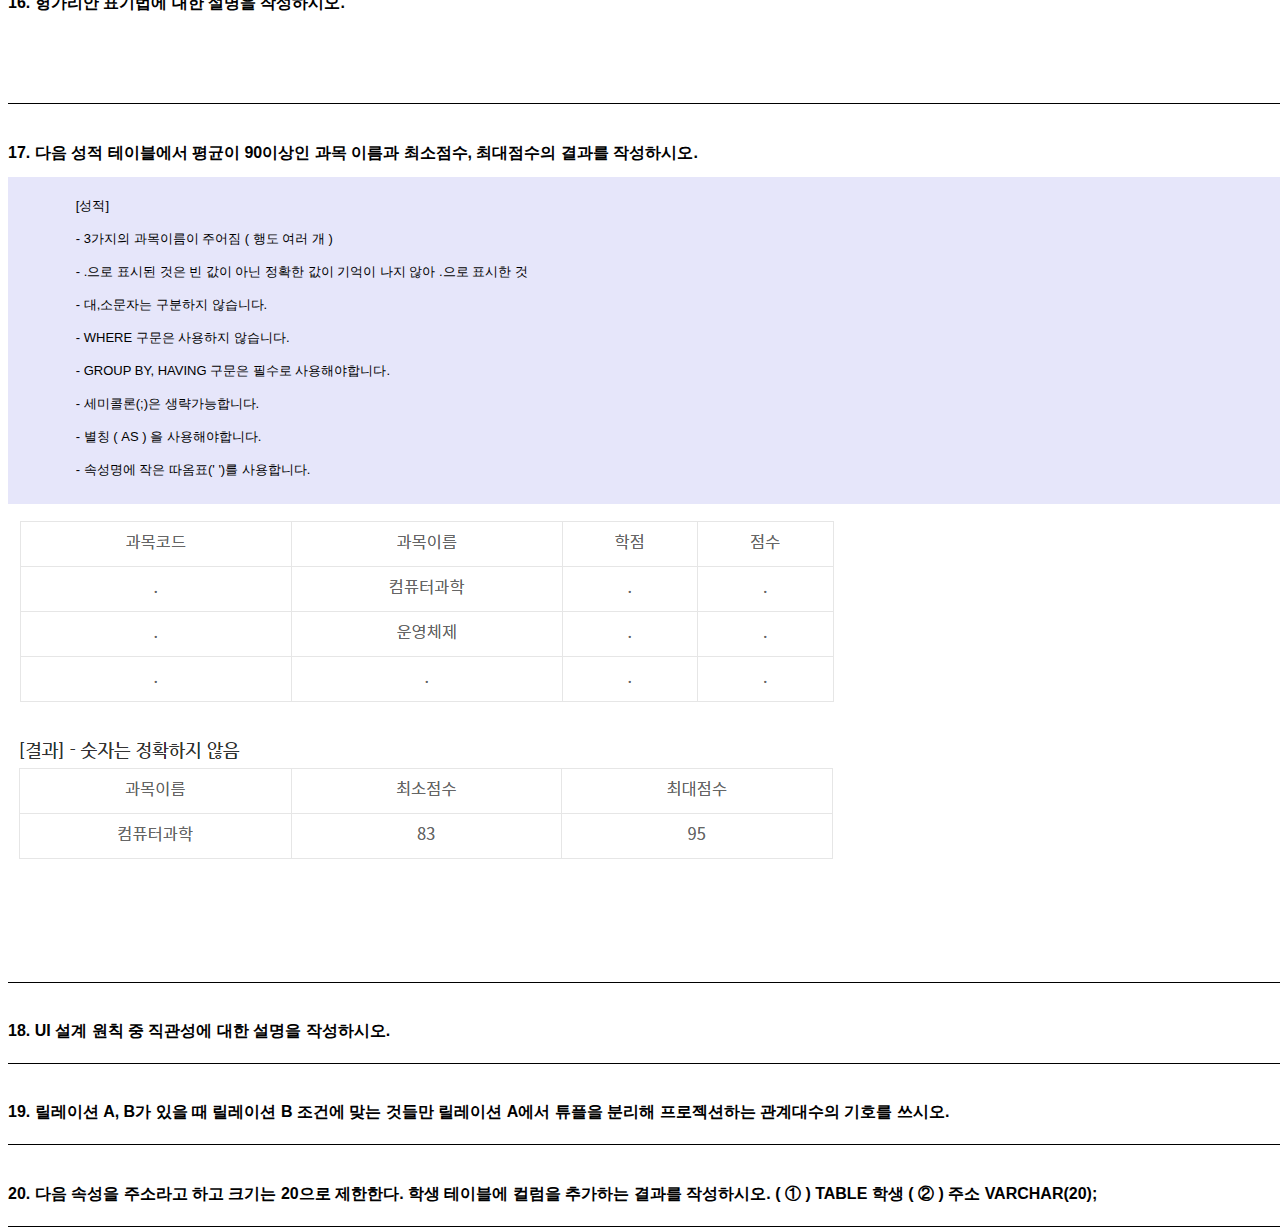
<file: gichul202003.html>
<!DOCTYPE html>
<html lang="en">
<head>
    <meta charset="UTF-8">
    <meta http-equiv="X-UA-Compatible" content="IE=edge">
    <meta name="viewport" content="width=device-width, initial-scale=1.0">
    <title>Document</title>
    <link href="css/main.css" rel="stylesheet">

</head>
<body>
    <button onclick="javascript:history.back();">뒤로가기</button>
    <div class="btns">         
        <button onClick="javascript:window.scrollTo(0,0);">TOP</button>
    </div>
    <section>
        <h4>1. 리팩토링의 목적에 대한 설명을 작성하시오.</h4>
        <div class="contents">
            <span class="answer">
                <pre>
        답:
        - 리팩토링의 목적은 소프트웨어를 보다 이해하기 쉽고, 수정하기 쉽도록 만드는 것이다.

        - 결과의 변경없이 코드의 구조를 재조정하는 것으로 가독성을 높이고, 유지보수를 쉽게하기 위한 목적

        - 코드의 외부 행위는 바꾸지 않고 내부 구조를 개선시켜 소프트웨어를 보다 이해하기 쉽고, 수정하기 쉽도록 만드는 것
                </pre>
            </span>
        </div>

        <h4>2. 다음의 출력 결과를 쓰시오.</h4>
        <div class="contents">
            <pre>
    #include <stdio.h>

    void main() {
        int c=0;
        int i=0;
        
        while(i<10) {
            i++;
            c *= i;
        }
        printf("%d", c);
    }
            </pre>

            <span class="answer">
    <b>답안 : 0</b>
            </span>
        </div>

        <h4>3. 다음 학생 테이블에서 이름이 민수인 튜플을 삭제하도록 결과를 작성하시오.</h4>
        <div class="contents">
            <pre>
    - 대,소문자는 구분하지 않습니다.

    - 세미콜론(;)은 생략가능합니다.

    - 속성명에 작은 따옴표(' ')를 사용합니다.
            </pre>
            <span class="answer">
    답안 : DELETE FROM 학생 WHERE 이름 = '민수' 
            </span>
        </div>

        <h4>4. TCP/IP에서 신뢰성없는 IP를 대신하여 송신측으로 네트워크의 IP 상태 및 에러 메시지를 전달해주는 프로토콜을 (   )이라 한다.</h4>
        <div class="contents">
            <span class="answer">
                <b>단답형답안 : ICMP</b>
            </span>
        </div>

        <h4>5. 다음의 출력 결과를 쓰시오.</h4>
        <div class="contents">
            <pre>
    public class Gisafirst{

        public static void main(String []args){
            int i=0;
            int sum=0;
            while (i<10){
                i++;
                if(i%2==1)
                    continue;
            sum += i;
            }
        System.out.print(sum);
        }
    }
            </pre>
            <span class="answer">
                <b>답 : 30</b>                
            </span>
        </div>

        <h4>6. 심리학자 톰 마릴은 컴퓨터가 메시지를 전달하고 메시지가 제대로 도착했는지 확인하며 도착하지 않았을 경우 메시지를 재전송하는 일련의 방법을 '기술적 은어'를 뜻하는 (   )이라는 용어로 정의하였다. (   )안에 들어갈 용어는?</h4>
        <div class="contents">
            <span class="answer">
                <b>답안 : 프로토콜</b>                
            </span>
        </div>

        <h4>7. EAI 구축 유형 Message Bus, Hybrid를 제외한 나머지 두 가지 유형은?- 4개의 그림, 설명을 표로 표시함- 용어에 괄호되어 있었음</h4>
        <div class="contents">
            <span class="answer">
                <b>단답형답안 : Point to Point, Hub & Spoke</b>                
            </span>
        </div>

        <h4>8. 다음의 출력 결과를 쓰시오.</h4>
        <div class="contents">
            <pre>
    abstract class Vehicle{
        String name;
        abstract public String getName(String val); 
        
        public String getName(){
        return "Vehicle name :" + name;
        }
        } 
        
        
        
        class Car extends Vehicle{
        public Car(String val){
        name = super.name = val;
        }
        public String getName(String val){
        return "Car name :" + val;
        }
        public String getName(byte val[]){
        return "Car name :" + val;
        }
        }
        
        
        public class Test{
        public static void main(String[] args){
        Vehicle obj = new Car("Spark");
        System.out.printf(obj.getName());
        }
        }                    
            </pre>

            <span class="answer">
                <b>답안 : Vehicle name :Spark</b>                
            </span>
        </div>

        <h4>9. 다음의 출력 결과를 쓰시오.</h4>
        <div class="contents">
            <pre>
    int r1( ){
        return 4;
    }

    int r10( ){
        return (30+r1( ));
    }

    int r100( ){
        return (200+r10( ));
    }

    int main( ){
        printf("%d ", r100( ));
        return 0;
    }                    
            </pre>
            <span class="answer">
                <b>답안 : 234</b>                
            </span>
        </div>

        <h4>10. 동치 분할 테스트, 경계값 분석 테스트 등 내부 구조를 보지 않고 하는 테스트는 무엇인가?</h4>
        <div class="contents">
            <span class="answer">
                <b>단답형답안 : 블랙박스 테스트</b>                
            </span>
        </div>

        <h4>11. 형상 통제에 대한 설명을 작성하시오.</h4>
        <div class="contents">
            <span class="answer">
                <pre>
    <b>약술형답안- 형상 항목의 버전 관리를 위해서 변경 여부와 변경 활동을 통제하는 활동- 산출물의 변경 사항을 버전별로 관리하여 목표 시스템의 품질 향상을 지원하는 활동</b>
                </pre>
            </span>
        </div>

        <h4>12. 분기 커버리지 과정 순서 배열 ( 답안 확실하지 않아서 참고용으로만 확인해주세요 )- 화이트박스테스트 그림 표시되어 있었음</h4>
        <div class="contents">
            <span class="answer">
                <b>답안- 1234561, 124567- 1234567, 124561</b>                
            </span>
        </div>

        <h4>13. 대표적인 내부 라우팅 프로토콜로 대규모 네트워크에 적합하고 링크 상태 라우팅 프로토콜로도 불리는 라우팅 프로토콜은 무엇인가?</h4>
        <div class="contents">
            <span class="answer">
                <b>단답형답안 : OSPF</b>
            </span>
        </div>

        <h4>14. C++에서 생성자의 의미에 대한 설명을 작성하시오.</h4>
        <div class="contents">
            <span class="answer">
                <pre>
    <b>답안- 객체 생성 시 초기화 작업을 위한 함수로써, 객체를 생성할 때 반드시 호출되고 제일 먼저 실행된다.- new 연산자를 통해서 객체를 생성할 때 반드시 호출이 되고 제일 먼저 실행되는 일종의 메소드</b>
                </pre>
            </span>
        </div>

        <h4>15. 데이터베이스에서 스키마에 대한 설명을 작성하시오.</h4>
        <div class="contents">
            <span class="answer">
                <pre>
    <b>약술형답안- 데이터베이스의 구조와 제약조건에 대한 명세를 기술한 것- 데이터베이스의 구조와 제약조건에 관한 전반적인 명세를 기술한 메타데이터의 집합이다.</b>
                </pre>
            </span>
        </div>

        <h4>16. 헝가리안 표기법에 대한 설명을 작성하시오.</h4>
        <div class="contents">
            <span class="answer">
                <pre>
    <b>답안 : 컴퓨터 프로그래밍에서 변수 및 함수의 이름 인자 앞에 데이터 타입을 명시하는 코딩 규칙</b>                    
                </pre>
            </span>
        </div>

        <h4>17. 다음 성적 테이블에서 평균이 90이상인 과목 이름과 최소점수, 최대점수의 결과를 작성하시오.</h4>
        <div class="contents">
            <pre>
                [성적]
            
                - 3가지의 과목이름이 주어짐 ( 행도 여러 개 )
            
                - .으로 표시된 것은 빈 값이 아닌 정확한 값이 기억이 나지 않아 .으로 표시한 것
            
                - 대,소문자는 구분하지 않습니다.
            
                - WHERE 구문은 사용하지 않습니다.
            
                - GROUP BY, HAVING 구문은 필수로 사용해야합니다.
            
                - 세미콜론(;)은 생략가능합니다.
            
                - 별칭 ( AS ) 을 사용해야합니다.
            
                - 속성명에 작은 따옴표(' ')를 사용합니다.
            </pre>
            <img src="img/gichul/1.png">
            <img src="img/gichul/2.png">
            
            <span class="answer">
                <pre>
    <b>답안 : SELECT 과목이름, MIN(점수) AS 최소점수, MAX(점수) AS 최대점수 FROM 성적 GROUP BY 과목이름 HAVING AVG(점수) >= 90</b>
                </pre>
            </span>
        </div>

        <h4>18. UI 설계 원칙 중 직관성에 대한 설명을 작성하시오.</h4>
        <div class="contents">
            <span class="answer">
                <b>답안 : 누구나 쉽게 이해하고 사용할 수 있어야 한다.</b>
            </span>
        </div>

        <h4>19. 릴레이션 A, B가 있을 때 릴레이션 B 조건에 맞는 것들만 릴레이션 A에서 튜플을 분리해 프로젝션하는 관계대수의 기호를 쓰시오.</h4>
        <div class="contents">
            <span class="answer">
                <b>단답형 ( 관계대수 )답안 : ÷</b>
            </span>
        </div>

        <h4>20. 다음 속성을 주소라고 하고 크기는 20으로 제한한다. 학생 테이블에 컬럼을 추가하는 결과를 작성하시오.

            (  ①  ) TABLE 학생 (  ②  ) 주소 VARCHAR(20);</h4>
        <div class="contents">
            <span class="answer">
                <b>답안 : ① ALTER  ② ADD</b>
            </span>
        </div>

    </section>
    <script>
        const div = document.querySelectorAll('.answer');
        const h4 = document.querySelectorAll('h4');
        
        h4.forEach(            
            
            e => e.addEventListener('click', function(){
                let sib = this.nextElementSibling.lastChild.previousSibling; 
                
                sib.style.visibility != 'hidden' ? sib.style.visibility = 'hidden' : sib.style.visibility = 'visible';
            })
        );

        div.forEach(
            e => e.style.visibility = 'hidden'
        );

    </script>
</body>
</html>
</file>
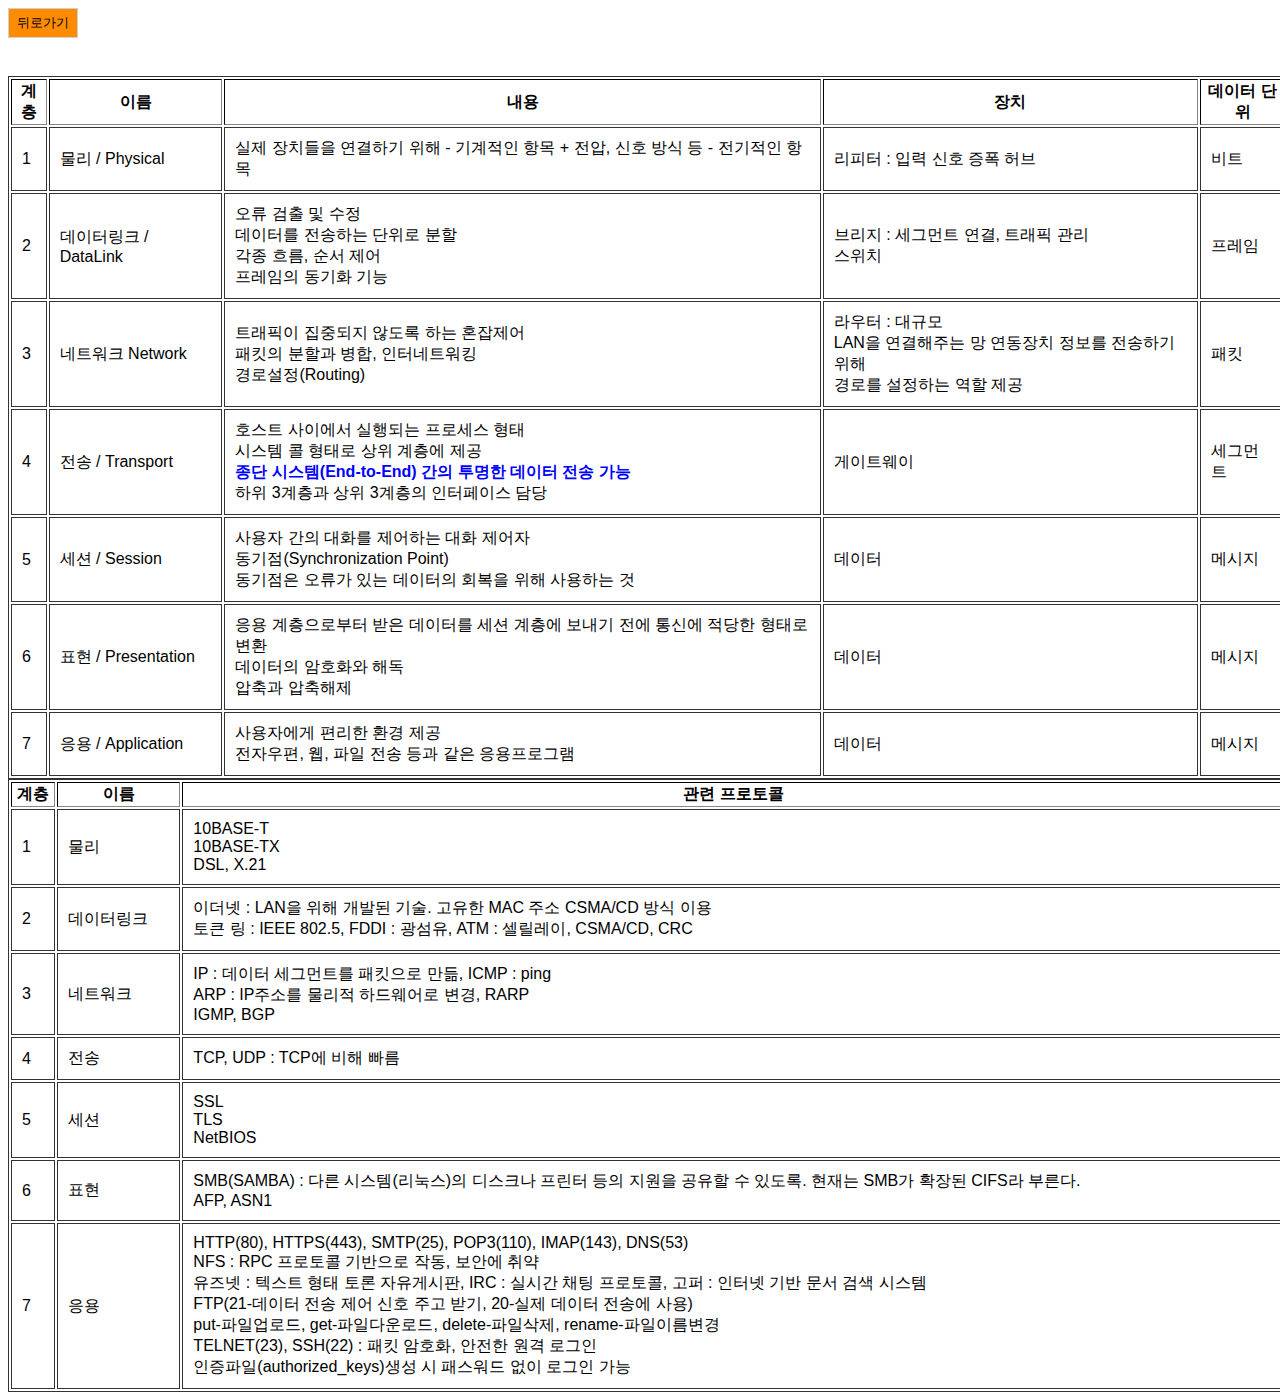
<file: OSI7.html>
<!DOCTYPE html>
<html lang="en">
<head>
    <meta charset="UTF-8">
    <meta http-equiv="X-UA-Compatible" content="IE=edge">
    <meta name="viewport" content="width=device-width, initial-scale=1.0">
    <title>Document</title>
    <link href="css/main.css" rel="stylesheet">

</head>
<body>
    <button onclick="javascript:history.back();">뒤로가기</button>
        <section>
        <table border="1">
            <th>계층</th>
            <th>이름</th>
            <th>내용</th>
            <th>장치</th>
            <th>데이터 단위</th>
            <tr>
                <td>1</td>
                <td>물리 / Physical</td>
                <td>실제 장치들을 연결하기 위해 - 기계적인 항목 + 전압, 신호 방식 등 - 전기적인 항목</td>
                <td>리피터 : 입력 신호 증폭 허브</td>
                <td>비트</td>
            </tr>
            <tr>
                <td>2</td>
                <td>데이터링크 / DataLink</td>
                <td>오류 검출 및 수정 <br> 
                    데이터를 전송하는 단위로 분할 <br>
                    각종 흐름, 순서 제어 <br>
                    프레임의 동기화 기능
                </td>
                <td>브리지 : 세그먼트 연결, 트래픽 관리<br>
                    스위치</td>
                <td>프레임</td>
            </tr>
            <tr>
                <td>3</td>
                <td>네트워크
                    Network
                </td>
                <td>트래픽이 집중되지 않도록 하는 혼잡제어<br>
                    패킷의 분할과 병합, 인터네트워킹<br>
                    경로설정(Routing)
                </td>

                <td>라우터 : 대규모<br>
                    LAN을 연결해주는 망 연동장치 정보를 전송하기 위해<br>
                    경로를 설정하는 역할 제공
                </td>    
                <td>패킷</td>
            </tr>
            <tr>
                <td>4</td>
                <td>전송 / 
                    Transport
                </td>
                <td>호스트 사이에서 실행되는 프로세스 형태<br>
                    시스템 콜 형태로 상위 계층에 제공<br>
                    <b>종단 시스템(End-to-End) 간의 투명한 데이터 전송 가능</b><br>
                    하위 3계층과 상위 3계층의 인터페이스 담당
                </td>
                <td>게이트웨이</td>
                <td>세그먼트</t>
            </tr>   
            <tr>
                <td>5</td>
                <td>세션 / 
                    Session 
                </td>
                <td>사용자 간의 대화를 제어하는 대화 제어자<br>
                    동기점(Synchronization Point)<br>
                    동기점은 오류가 있는 데이터의 회복을 위해 사용하는 것
                </td>
                <td>데이터</td>
                <td>메시지</td>
            </tr> 
            <tr>
                <td>6</td>
                <td>표현 / 
                    Presentation
                </td>
                <td>응용 계층으로부터 받은 데이터를 세션 계층에 보내기 전에 통신에 적당한 형태로 변환<br>
                    데이터의 암호화와 해독<br>
                    압축과 압축해제
                </td>
                <td>데이터</td>
                <td>메시지</td>
            </tr>
            <tr>
                <td>7</td>
                <td>응용 / 
                    Application</td>
                <td>사용자에게 편리한 환경 제공<br>
                    전자우편, 웹, 파일 전송 등과 같은 응용프로그램
                </td>
                <td>데이터</td>
                <td>메시지</td>
            </tr>        
        </table>

        <table border="1">
            <th>계층</th>
            <th>이름</th>
            <th>관련 프로토콜</th>
            <tr>
                <td>1</td>
                <td>물리</td>
                <td>10BASE-T<br>
                    10BASE-TX<br>
                    DSL, X.21
                </td>
            </tr>
            <tr>
                <td>2</td>
                <td>데이터링크</td>
                <td>이더넷 : LAN을 위해 개발된 기술. 고유한 MAC 주소 CSMA/CD 방식 이용 <br>
                    토큰 링 : IEEE 802.5, FDDI : 광섬유, ATM : 셀릴레이, CSMA/CD, CRC
                </td>
            </tr>
            <tr>
                <td>3</td>
                <td>네트워크</td>
                <td>IP : 데이터 세그먼트를 패킷으로 만듦, ICMP : ping<br>
                    ARP : IP주소를 물리적 하드웨어로 변경, RARP<br>
                    IGMP, BGP
                </td>
            </tr>
            <tr>
                <td>4</td>
                <td>전송</td>
                <td>TCP, UDP : TCP에 비해 빠름</td>
            </tr>
            <tr>
                <td>5</td>
                <td>세션</td>
                <td>SSL<br>
                    TLS<br>
                    NetBIOS
                </td>
            </tr>
            <tr>
                <td>6</td>
                <td>표현</td>
                <td>SMB(SAMBA) : 다른 시스템(리눅스)의 디스크나 프린터 등의 지원을 공유할 수 있도록. 현재는 SMB가 확장된 CIFS라 부른다. <br>
                    AFP, ASN1
                </td>
            </tr>
            <tr>
                <td>7</td>
                <td>응용</td>
                <td>HTTP(80), HTTPS(443), SMTP(25), POP3(110), IMAP(143), DNS(53)<br>
                    NFS : RPC 프로토콜 기반으로 작동, 보안에 취약<br>
                    유즈넷 : 텍스트 형태 토론 자유게시판, IRC : 실시간 채팅 프로토콜, 고퍼 : 인터넷 기반 문서 검색 시스템<br>
                    FTP(21-데이터 전송 제어 신호 주고 받기, 20-실제 데이터 전송에 사용)<br>
                    put-파일업로드, get-파일다운로드, delete-파일삭제, rename-파일이름변경<br>
                    TELNET(23), SSH(22) : 패킷 암호화, 안전한 원격 로그인<br>
                    인증파일(authorized_keys)생성 시 패스워드 없이 로그인 가능
                </td>
            </tr>
        </table>
    </section>
</body>
</html>
</file>
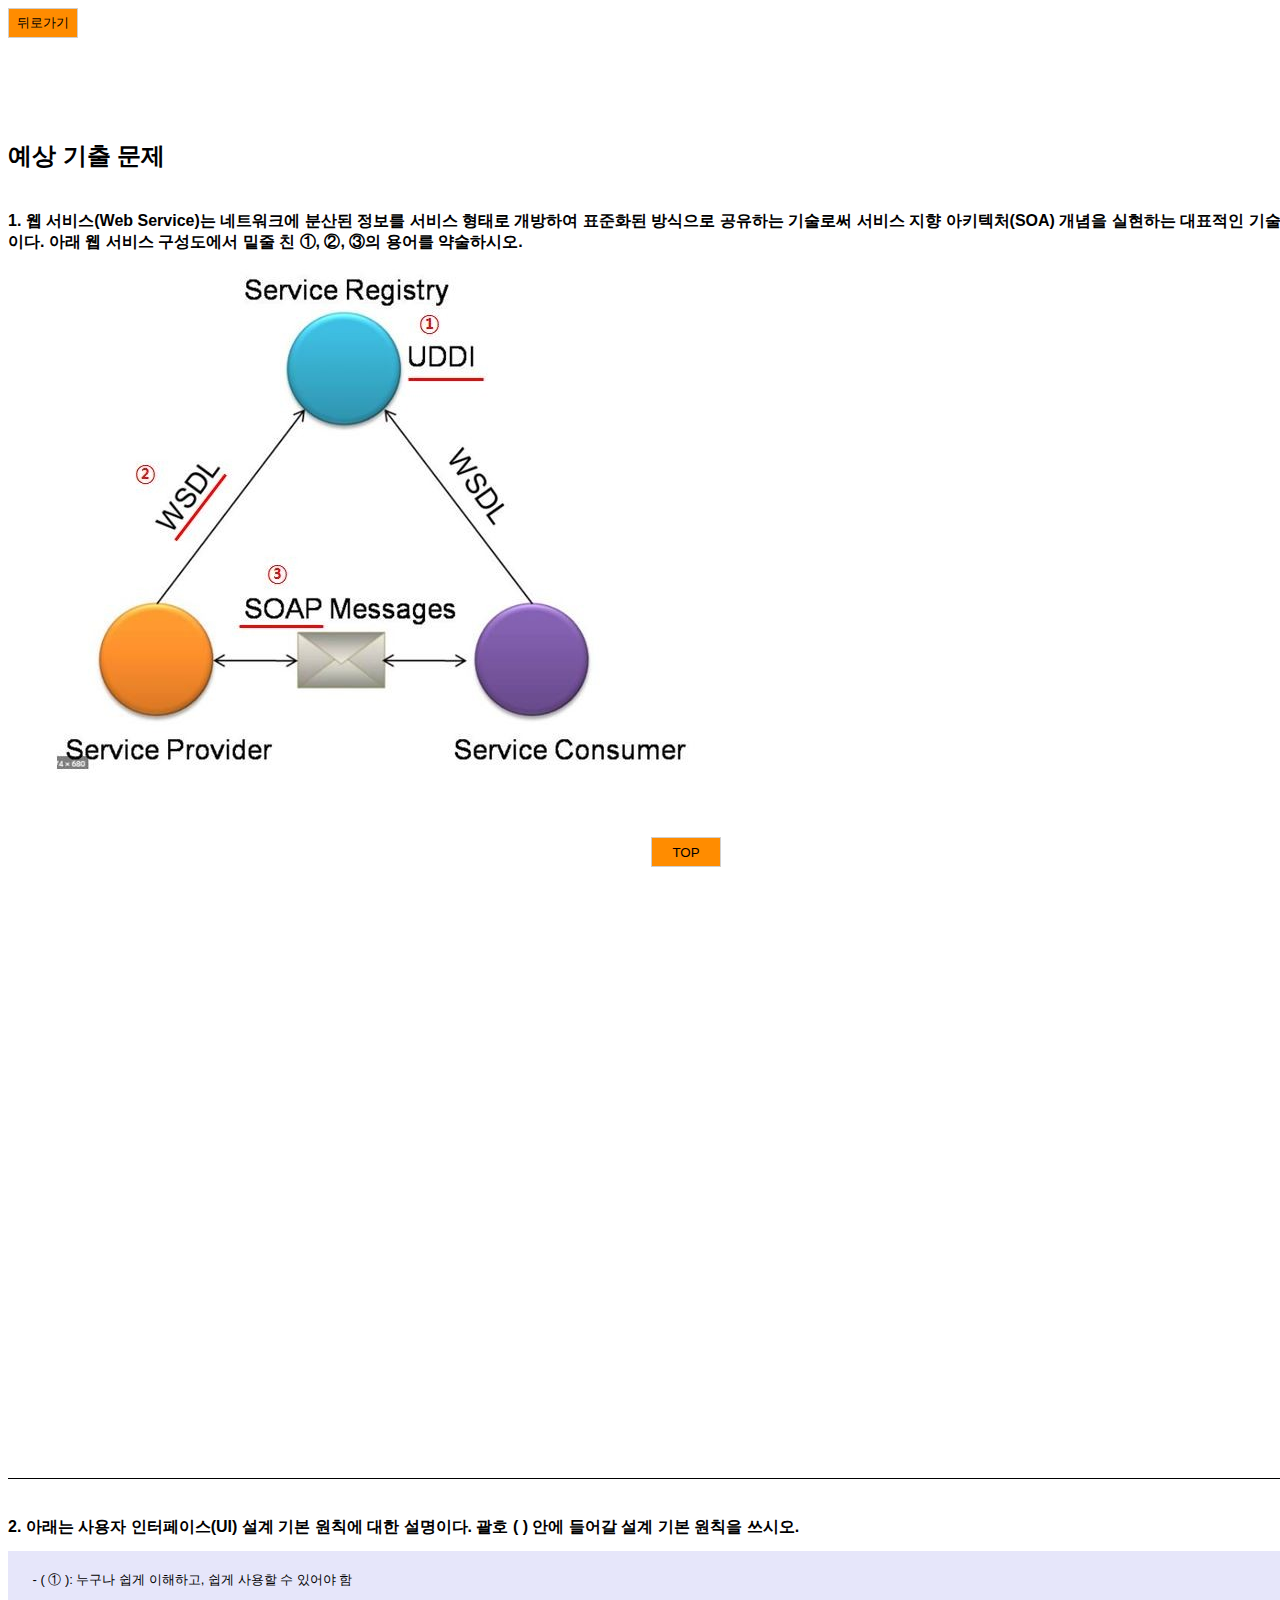
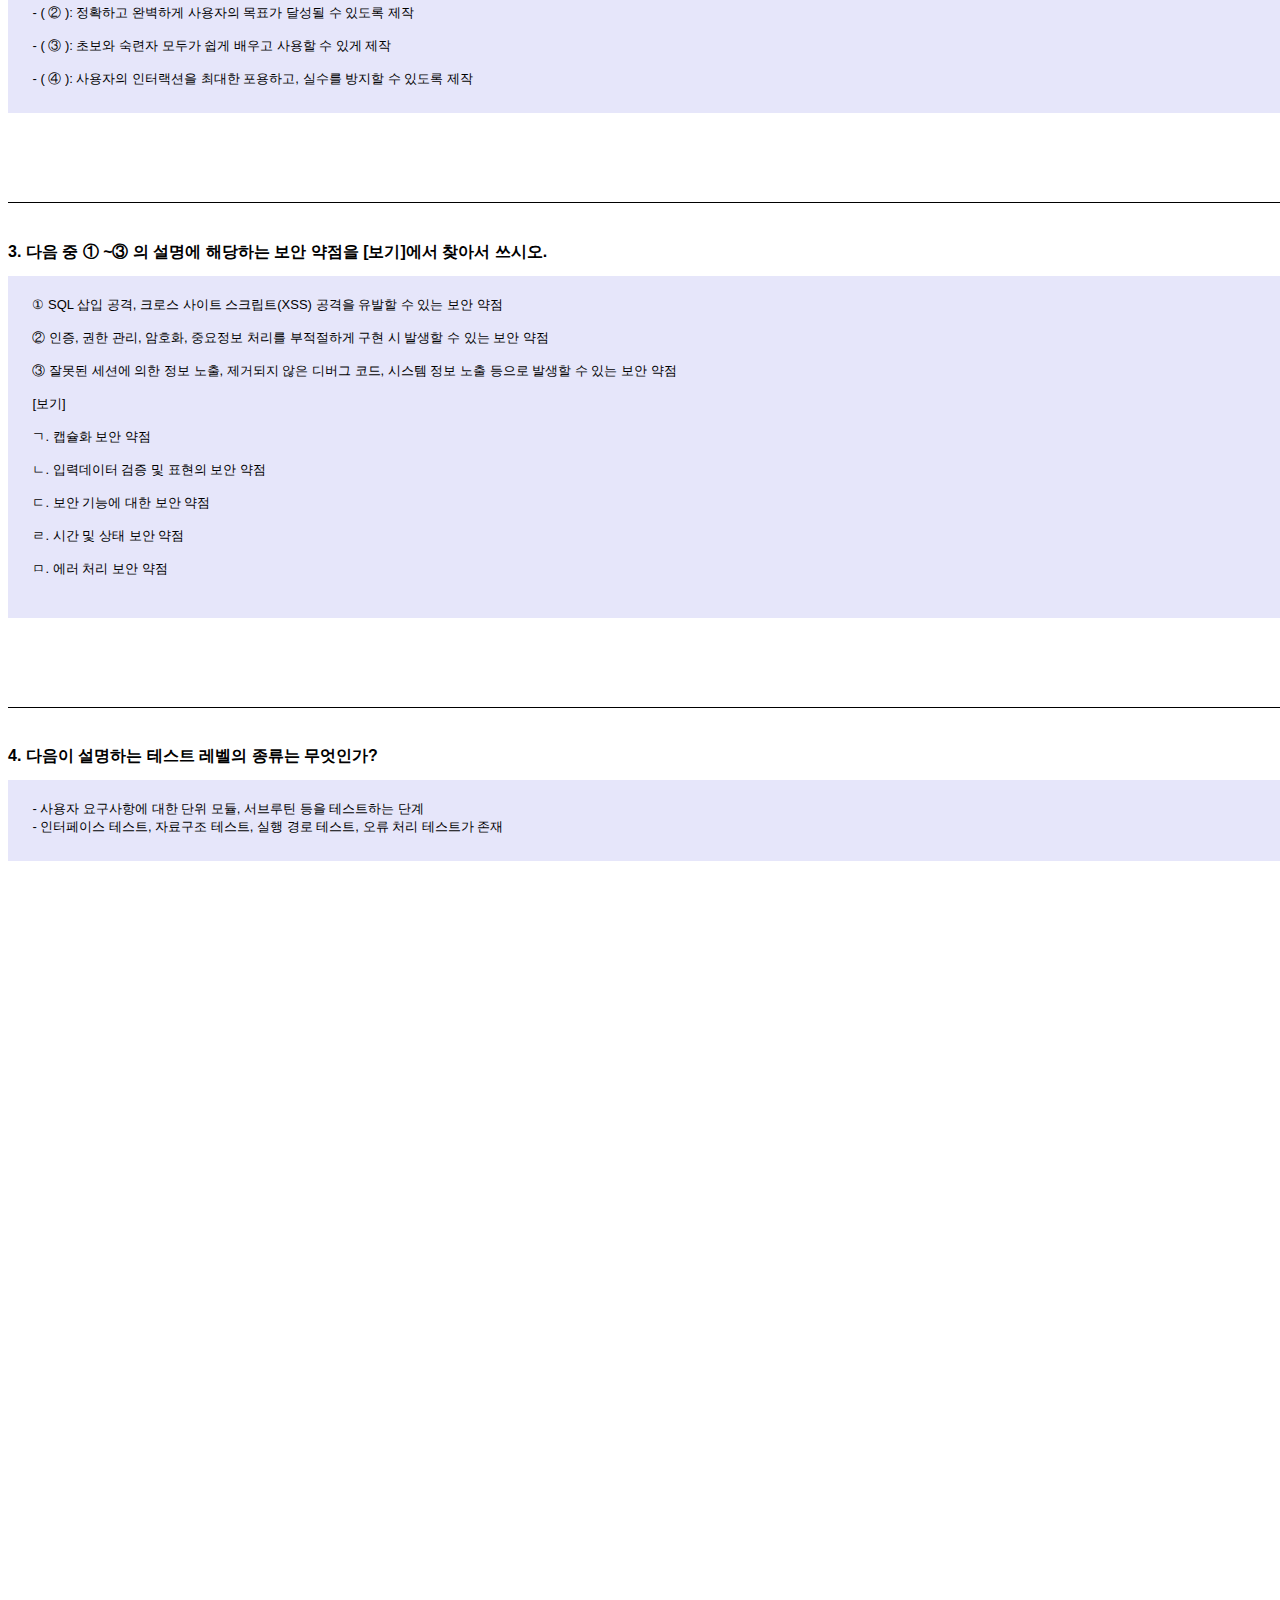
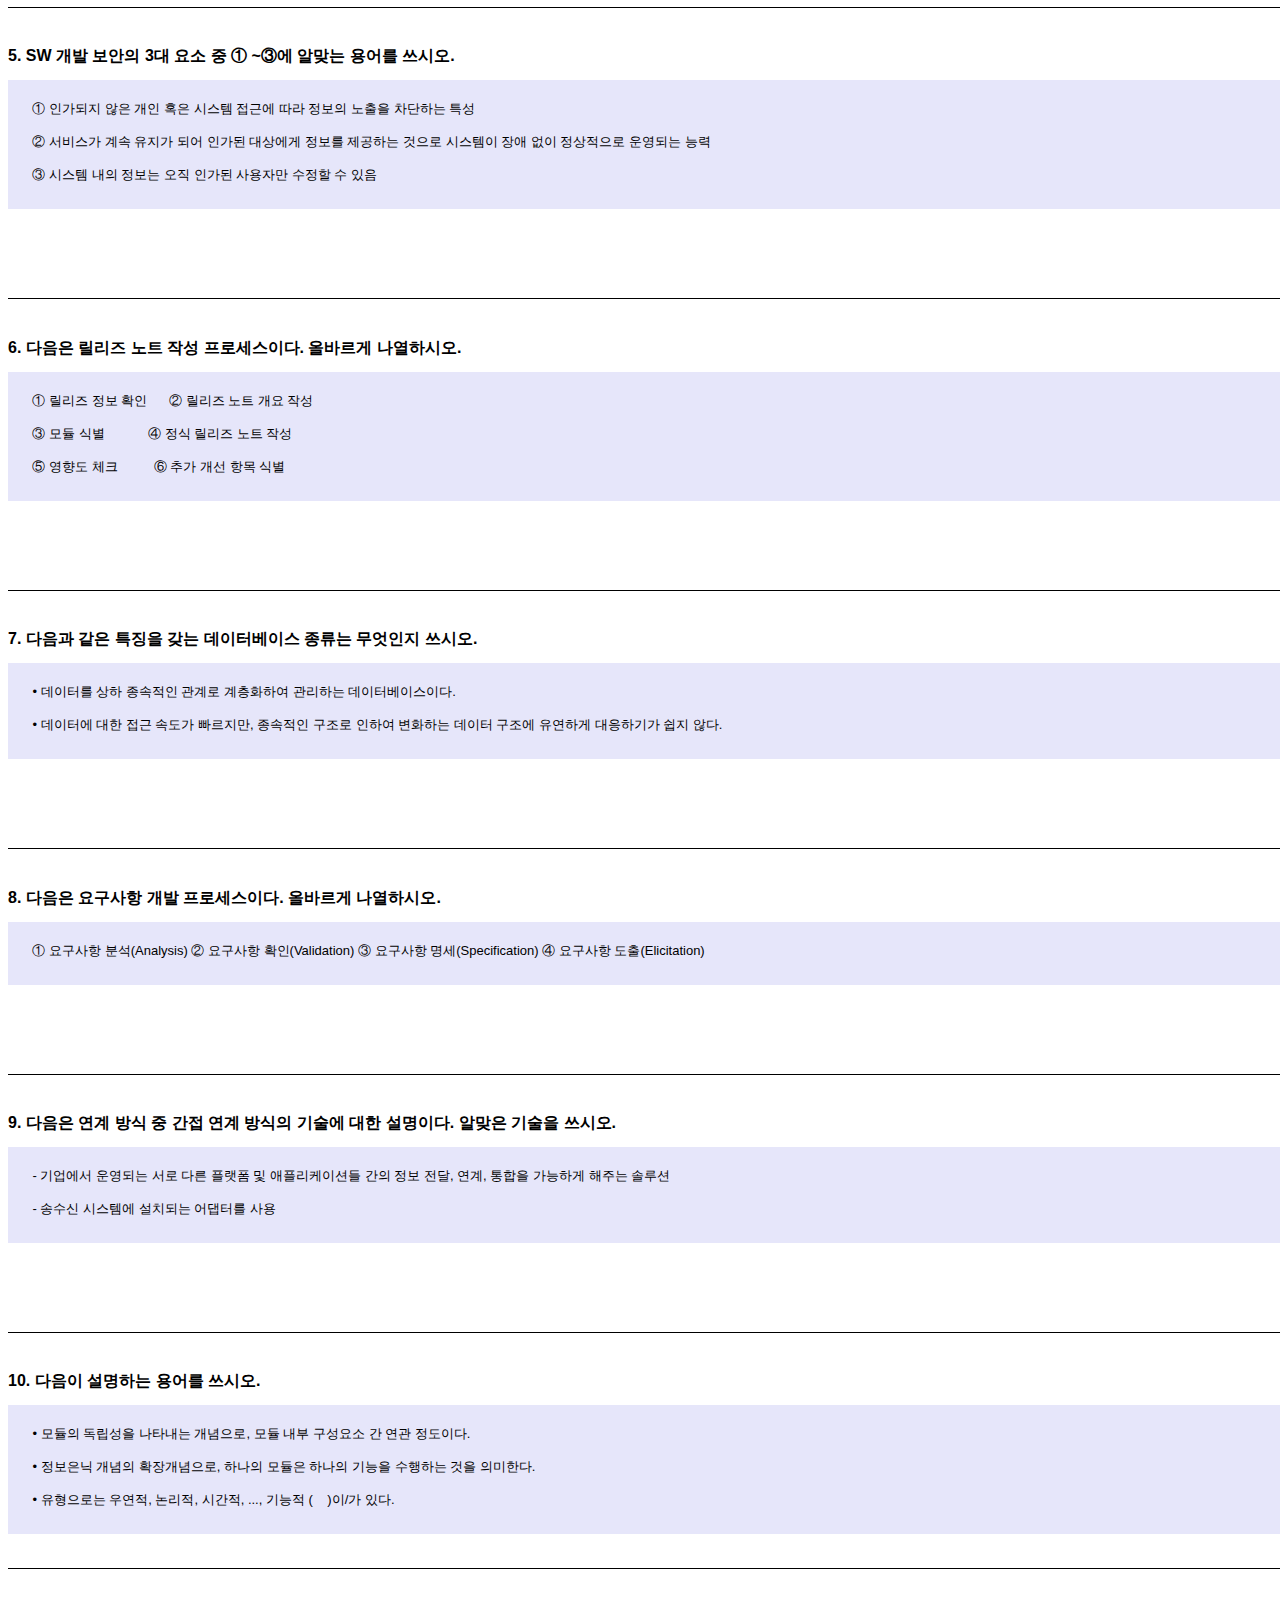
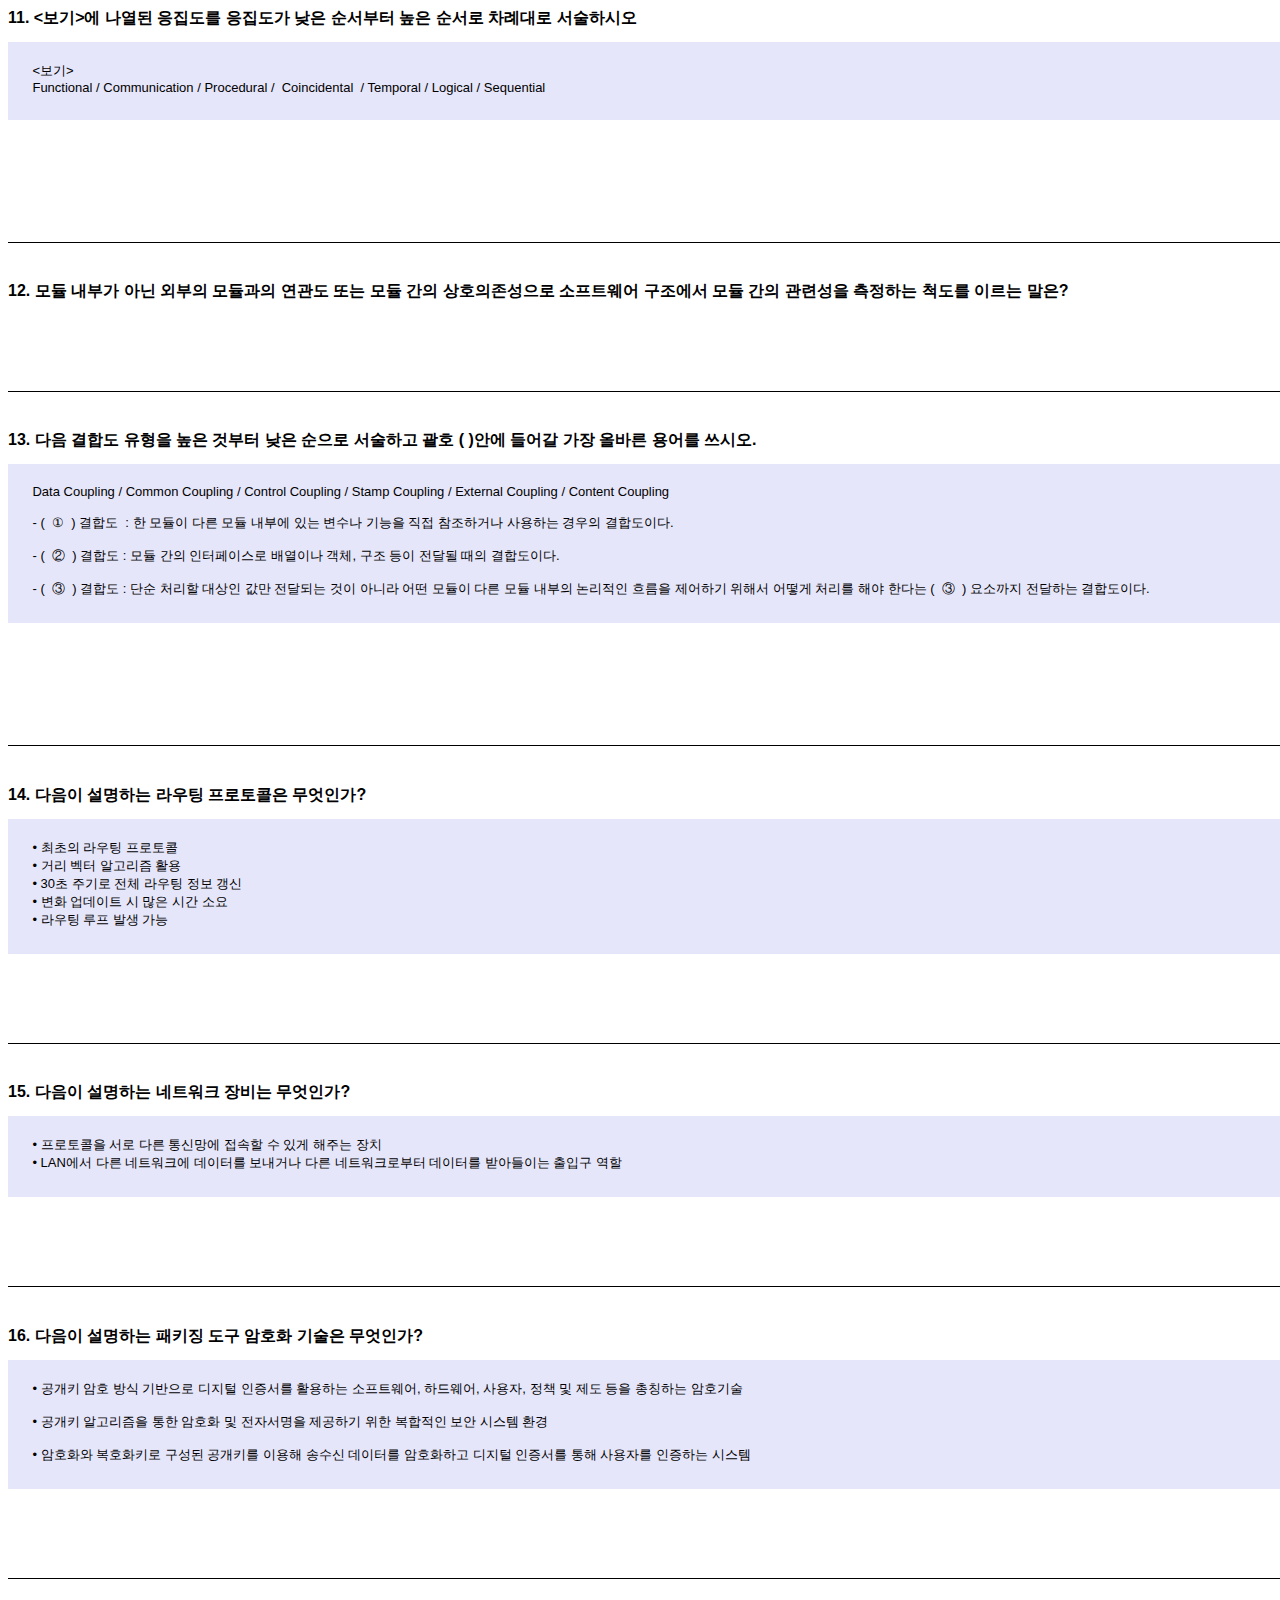
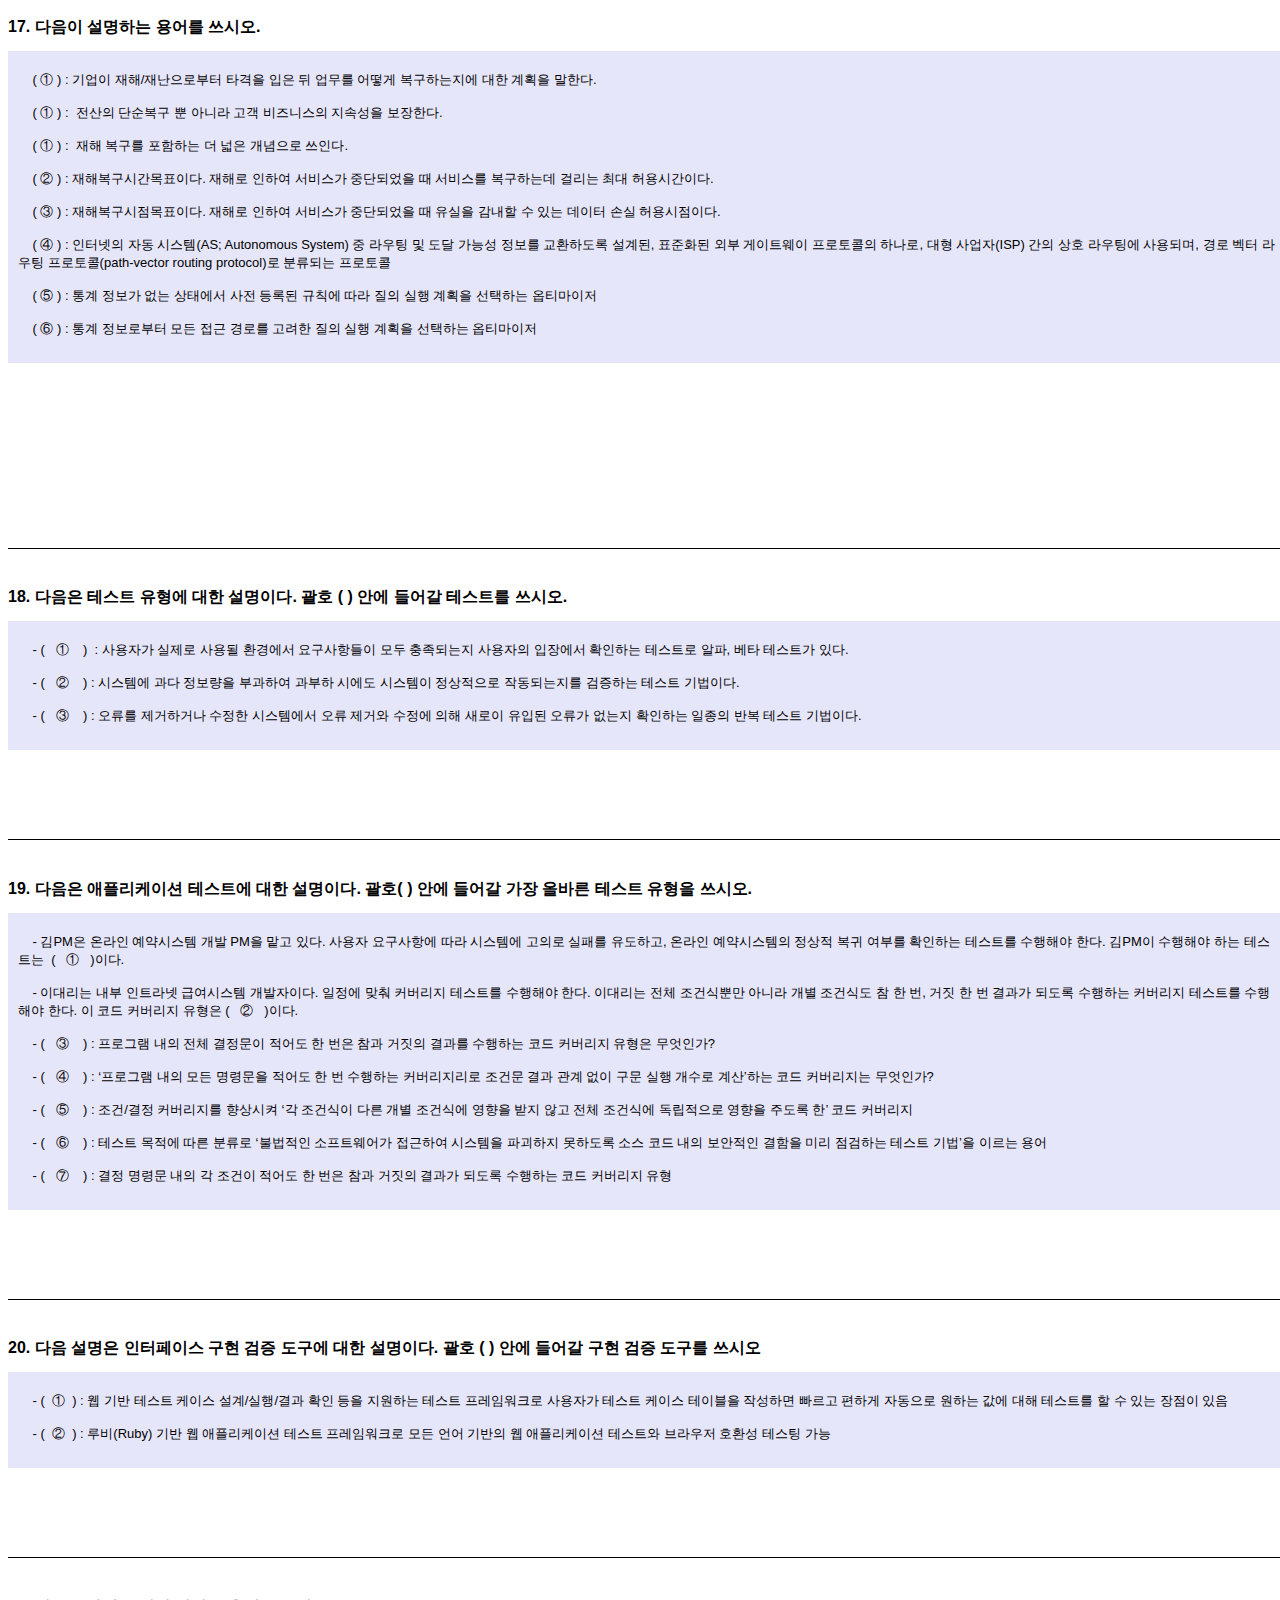
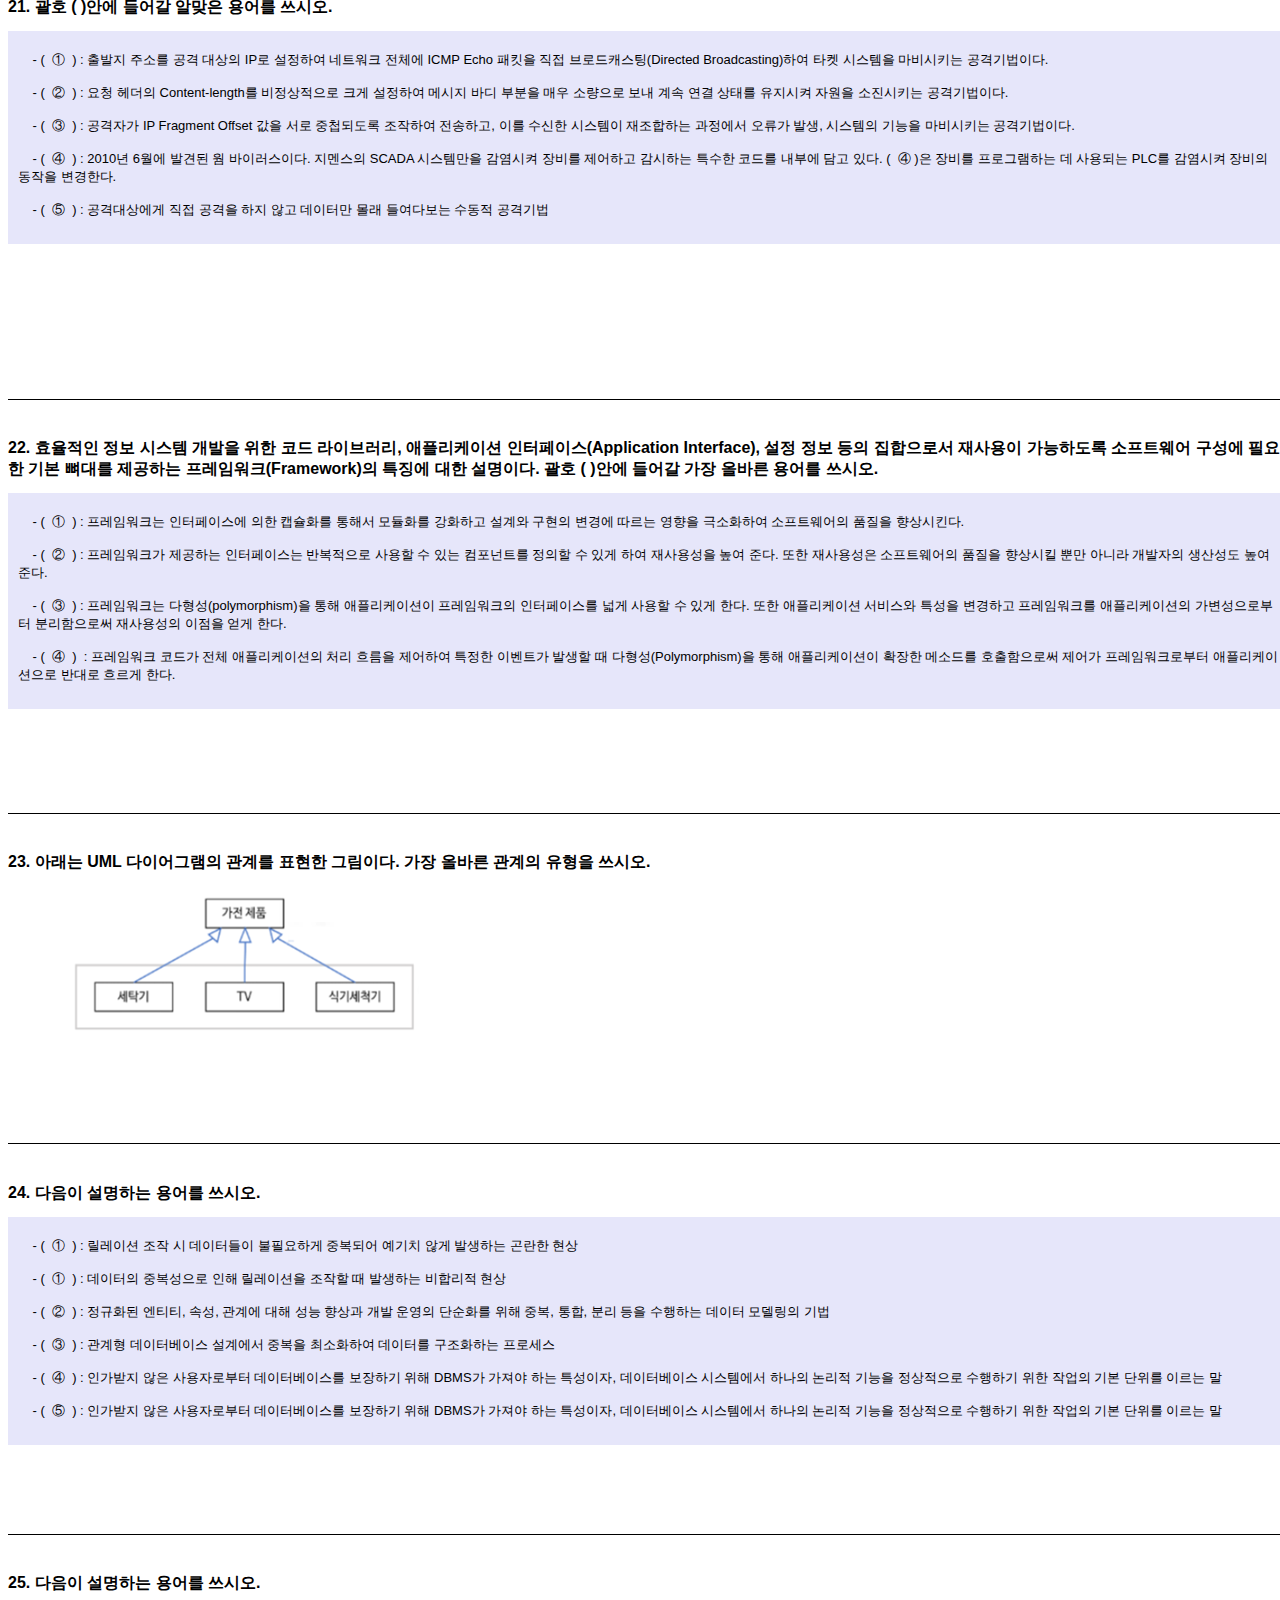
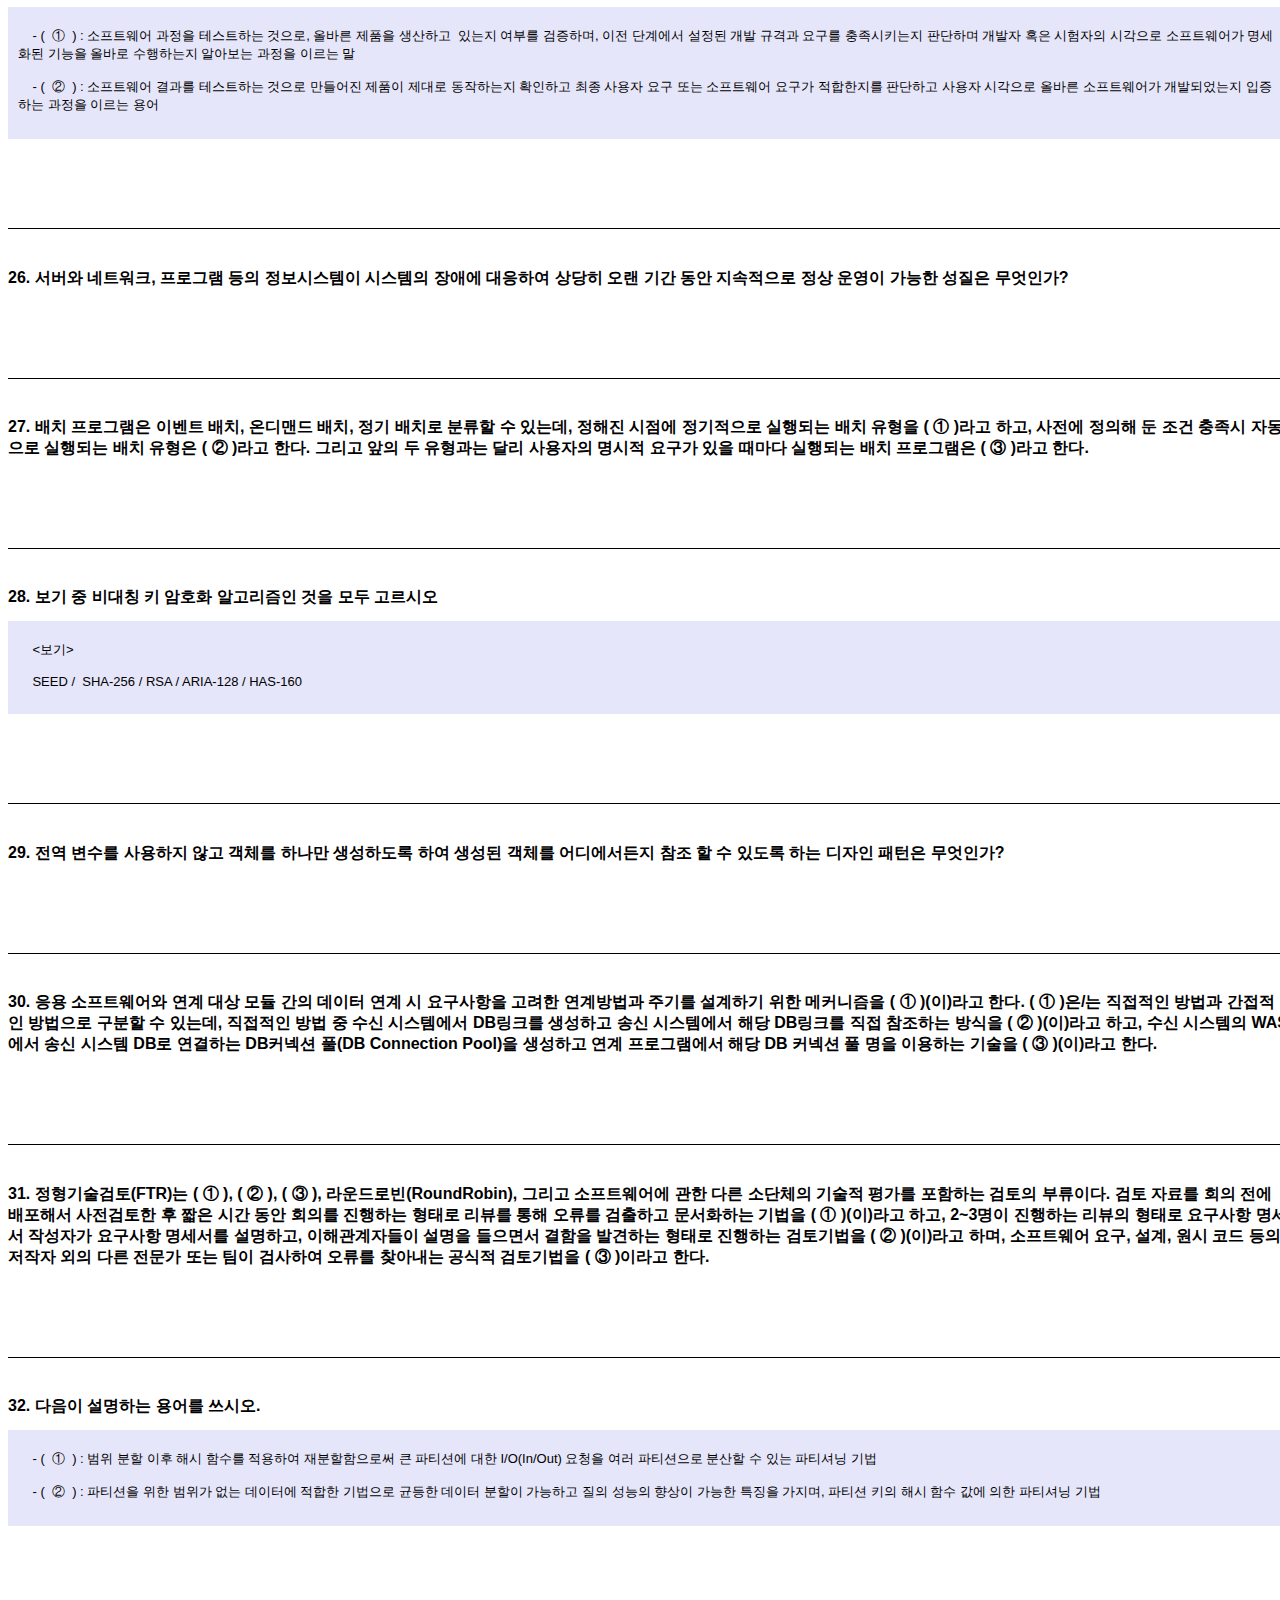
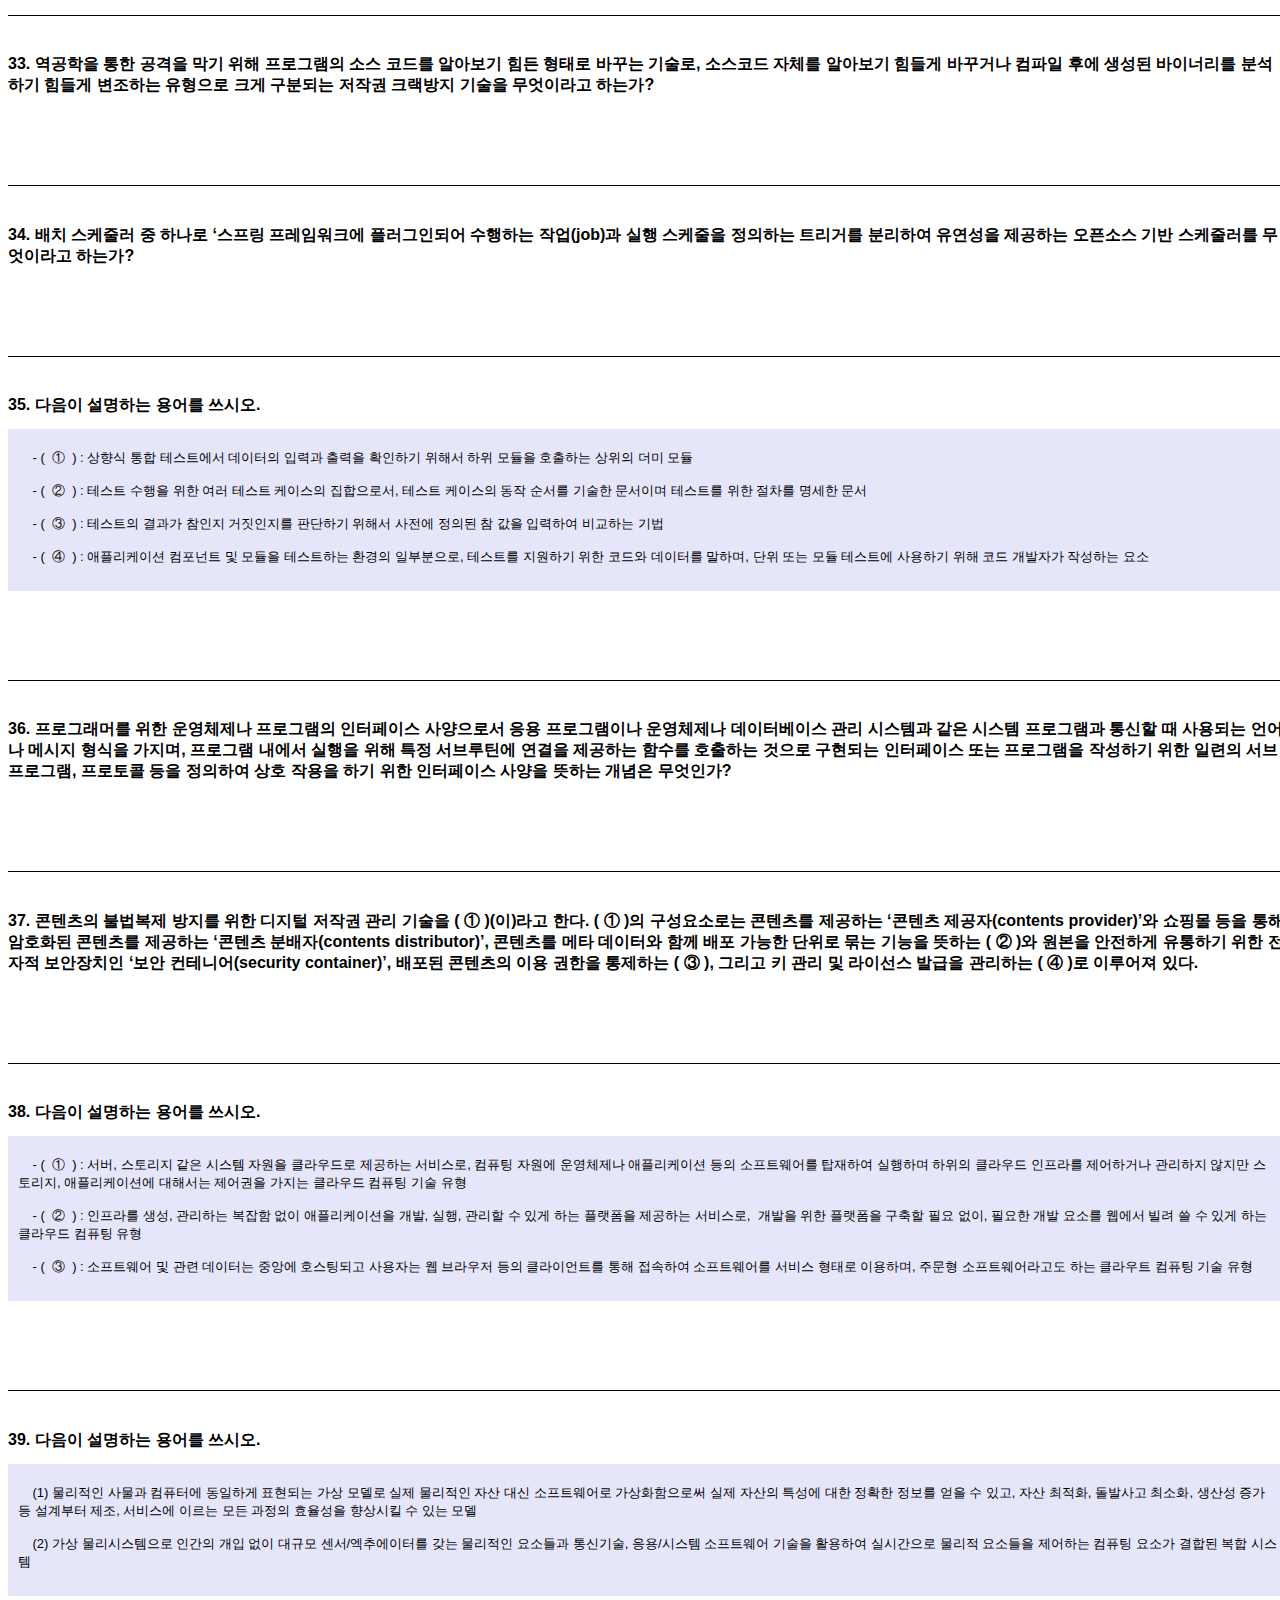
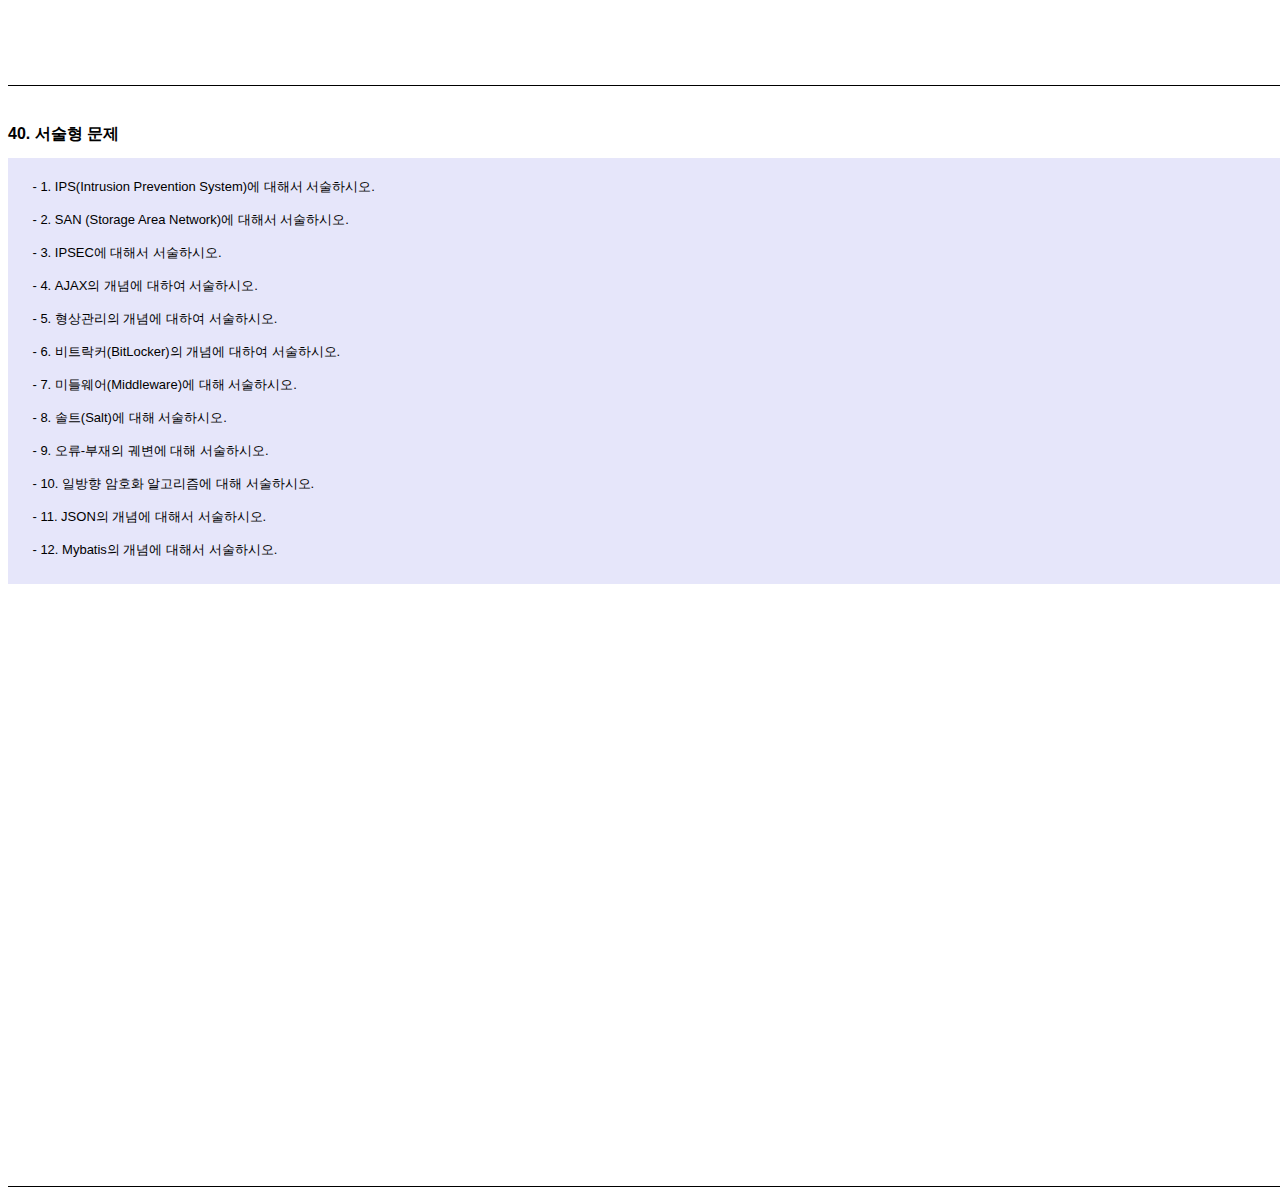
<file: yesang_gichul.html>
<!DOCTYPE html>
<html lang="en">
<head>
    <meta charset="UTF-8">
    <meta http-equiv="X-UA-Compatible" content="IE=edge">
    <meta name="viewport" content="width=device-width, initial-scale=1.0">
    <title>Document</title>
    <link href="css/main.css" rel="stylesheet">

</head>
<body>
    <button onclick="javascript:history.back();">뒤로가기</button>
    <div class="btns">         
        <button onClick="javascript:window.scrollTo(0,0);">TOP</button>
    </div>
    <section>
        <h2>예상 기출 문제</h2>

        <h4>1. 웹 서비스(Web Service)는 네트워크에 분산된 정보를 서비스 형태로 개방하여 표준화된 방식으로 공유하는 기술로써 서비스 지향 아키텍처(SOA) 개념을 실현하는 대표적인 기술이다. 아래 웹 서비스 구성도에서 밑줄 친 ①, ②, ③의 용어를 약술하시오.</h4>
        <div class="contents"><img src="img/2020-3/1.png"> 
            <span class="answer">
                <pre>     
    <b>정답 :</b>

    ① UDDI ( Universal Description, Discovery, and Integration )

    - 웹 서비스에 대한 정보인 WSDL을 등록하고 검색하기 위한 저장소로 공개적으로 접근, 검색이 가능한 레지스트리이다.
    
    - 기업이나 단체, 개인이 자신들의 서비스 내용을 인터넷 상에 등록할 수 있게하는 XLML 기반의 등록처이다. 이 등록처에 WSDL을 사용하여 수행한다.
    
    ② WSDL ( Web Services Description Language )
    
    - 웹 서비스명, 제공 위치, 메시지 포맷, 프로토콜 정보 등 웹 서비스에 대한 상세 정보가 기술된 XML 형식으로 구현되어 있는 언어이다.
    
    - 어떤 등록처나 저장소에 자료를 저장하려면 어떤 자료가 어디에 어떤 형식으로 저장되는지 알아야 사용이 가능한데 이런 특정 서비스의 설명과 접근 방법과 같은 전자적으로 접근하는 방법을 XML언어 기반으로 제공하는 기술이다.
    
    ③ SOAP ( Simple Object Access Protocol )
    
    - HTTP, HTTPS, SMTP 등을 사용하여 XML 기반의 메시지를 네트워크 상태에서 교환하는 프로토콜이다. 
    
    - 웹 상에 연결된 컴퓨터 속에 있는 각 객체들을 액세스 하기 위한 MS 사의 프로토콜인데 HTTP로 XML 구문을 사용하여 COM, DCOM, 자바 등이 수행될 수 있다.


    <b>해설 :</b>

    * 웹서비스

    - 웹이라는 네트워크 환경에 연결된 서로 다른 컴퓨터들이 동적으로 서로 연결되어 소통하고 실행될 수 있도록 하는 동적 환경 구현을 위한 소프트웨어 컴포넌트 묶음

    * 웹 서비스 묶음에는

    - 단순 객체 접근 프로토콜(SOAP),

    - 웹 서비스 기술 언어(WSDL),

    - 전역 비즈니스 레지스트리(UDDI) 등의 표준 기술을 사용하는데 네트워크에 연결된 다른 컴퓨터 간의 분산 컴퓨팅을 지원하는 소프트웨어 및 기술들이다.

    * 저장소로 UDDI를 사용하고, 저장소에 접근과 그 저장된 자료의 접근 형식을 적은 설명서 WSDL과 이 자료를 꺼내서 가져가는 실행 프로토콜인 SOAP로 구성되고 여기에는 XML이 사용된다.
                </pre>
            </span>
        </div>
        
        <h4>2. 아래는 사용자 인터페이스(UI) 설계 기본 원칙에 대한 설명이다. 괄호 ( ) 안에 들어갈 설계 기본 원칙을 쓰시오.</h4>
        <div class="contents">
            <pre>
    - ( ① ): 누구나 쉽게 이해하고, 쉽게 사용할 수 있어야 함

    - ( ② ): 정확하고 완벽하게 사용자의 목표가 달성될 수 있도록 제작

    - ( ③ ): 초보와 숙련자 모두가 쉽게 배우고 사용할 수 있게 제작

    - ( ④ ): 사용자의 인터랙션을 최대한 포용하고, 실수를 방지할 수 있도록 제작
            </pre>
            <span class="answer">
                <pre>
    <b>정답 : ① 직관성 ② 유효성 ③ 학습성 ④ 유연성</b>
                </pre>
            </span>
        </div>

        <h4>3. 다음 중  ① ~③ 의 설명에 해당하는 보안 약점을 [보기]에서 찾아서 쓰시오.</h4>
        <div class="contents">
            <pre>
    ① SQL 삽입 공격, 크로스 사이트 스크립트(XSS) 공격을 유발할 수 있는 보안 약점

    ② 인증, 권한 관리, 암호화, 중요정보 처리를 부적절하게 구현 시 발생할 수 있는 보안 약점
    
    ③ 잘못된 세션에 의한 정보 노출, 제거되지 않은 디버그 코드, 시스템 정보 노출 등으로 발생할 수 있는 보안 약점
    
    [보기]
    
    ㄱ. 캡슐화 보안 약점
    
    ㄴ. 입력데이터 검증 및 표현의 보안 약점
    
    ㄷ. 보안 기능에 대한 보안 약점
    
    ㄹ. 시간 및 상태 보안 약점
    
    ㅁ. 에러 처리 보안 약점

            </pre>
            <span class="answer">
                <pre>
    <b>정답 : ① ㄴ ② ㄷ ③ ㄱ</b>                
                </pre>
            </span>
        </div>

        <h4>4. 다음이 설명하는 테스트 레벨의 종류는 무엇인가?</h4>
        <div class="contents">
            <pre>
    - 사용자 요구사항에 대한 단위 모듈, 서브루틴 등을 테스트하는 단계
    - 인터페이스 테스트, 자료구조 테스트, 실행 경로 테스트, 오류 처리 테스트가 존재
            </pre>
            <span class="answer">
                <pre>
    <b>정답 : 단위테스트</b>

    <b>해설 : </b>
    
    * 테스트 레벨 : 한 번에 총체적으로 조직화하고 관리하는 테스트 활동의 묶음
    
    - 단위 테스트, 통합테스트, 시스템 테스트, 인수 테스트
    
        
    
    * 단위 테스트(Unit Test)
    
    - 코딩 직후 SW 설계의 최소 단위인 모듈이나 컴포넌트에 초점을 맞춰 테스트 진행
    
    - 사용자 요구사항을 기반으로 한 기능성 테스트 최우선
    
    - 주로 구조기반(화이트박스 테스트) 시행
    
    * 통합 테스트
    
    - 시스템이나 시스템 구성 요소 또는 소프트웨어 프로그램의 데이터 및 기능의 인터페이스(흐름)가 정상적으로 작동하는지에 중점을 둠
    
    - 단위 테스트를 통과한 개발 소프트웨어/하드웨어 컴포넌트 간 인터페이스 및 연동 기능 등을 구조적으로 접근하여 테스트
    
    >> 빅뱅 통합 테스트 : 모든 모듈을 한꺼번에 통합하고 결합 격리가 어려움
    
    >> 상향식 통합 : 가장 하부의 모듈부터 통합해가면서 상부로 올라감, 드라이브가 필요
    
    >> 하향식 통합 : 가장 상부의 모듈부터 통합해가면서 하부로 내려감, 스텁 필요
    
    >> 백본 통합 : 소프트웨어 리스크가 높은 것을 우선적으로 통합하고 접근, 드라이버, 스텁은 필요에 따라 만들어서 사용
    
    * 시스템 테스트
    
    - 실제 환경과 가능한 유사한 환경에서 진행
    
    - 기능적 요구사항(명세기반 기법), 비기능적 요구사항(구조기반 기법)
    
    - 개발 조직과는 독립된 테스트 조직에서 수행되어야 하며 사전 요구사항이 명확해야 한다
    
    - 단위, 통합 테스트가 가능한 완벽히 완료되어 가능상에 문제가 없는 상태여야 한다
                </pre>
            </span>
        </div>

        <h4>5. SW 개발 보안의 3대 요소 중 ① ~③에 알맞는 용어를 쓰시오.</h4>
        <div class="contents">
            <pre>
    ① 인가되지 않은 개인 혹은 시스템 접근에 따라 정보의 노출을 차단하는 특성

    ② 서비스가 계속 유지가 되어 인가된 대상에게 정보를 제공하는 것으로 시스템이 장애 없이 정상적으로 운영되는 능력

    ③ 시스템 내의 정보는 오직 인가된 사용자만 수정할 수 있음
            </pre>
            <span class="answer">
                <pre>
    <b>정답 : ① 기밀성 ② 가용성 ③ 무결성</b>
                </pre>
            </span>
        </div>

        <h4>6. 다음은 릴리즈 노트 작성 프로세스이다. 올바르게 나열하시오.</h4>
        <div class="contents">
            <pre>
    ① 릴리즈 정보 확인      ② 릴리즈 노트 개요 작성

    ③ 모듈 식별            ④ 정식 릴리즈 노트 작성
    
    ⑤ 영향도 체크          ⑥ 추가 개선 항목 식별
            </pre>
            <span class="answer">
                <pre>
    <b>정답 : ③ → ① → ② → ⑤ → ④ → ⑥ </b>                    
                </pre>
            </span>
        </div>

        <h4>7. 다음과 같은 특징을 갖는 데이터베이스 종류는 무엇인지 쓰시오.</h4>
        <div class="contents">
            <pre>
    • 데이터를 상하 종속적인 관계로 계층화하여 관리하는 데이터베이스이다.

    • 데이터에 대한 접근 속도가 빠르지만, 종속적인 구조로 인하여 변화하는 데이터 구조에 유연하게 대응하기가 쉽지 않다.
            </pre>
            <span class="answer">
                <pre>
    <b>정답 : 계층형 데이터베이스 관리시스템(HDBMS; Hierarchical Database Management System)</b>
                </pre>
            </span>
        </div>

        <h4>8. 다음은 요구사항 개발 프로세스이다. 올바르게 나열하시오.</h4>
        <div class="contents">
            <pre>
    ① 요구사항 분석(Analysis) ② 요구사항 확인(Validation) ③ 요구사항 명세(Specification) ④ 요구사항 도출(Elicitation)
            </pre>
            <span class="answer">
                <pre>
    <b>정답 : 도출 > 분석 > 명세 > 확인</b>
                </pre>
            </span>
        </div>

        <h4>9. 다음은 연계 방식 중 간접 연계 방식의 기술에 대한 설명이다. 알맞은 기술을 쓰시오.</h4>
        <div class="contents">
            <pre>
    - 기업에서 운영되는 서로 다른 플랫폼 및 애플리케이션들 간의 정보 전달, 연계, 통합을 가능하게 해주는 솔루션

    - 송수신 시스템에 설치되는 어댑터를 사용
            </pre>
            <span class="answer">
                <pre>
    <b>정답 : 연계 솔루션(EAI)</b>
                </pre>
            </span>
        </div>

        <h4>10. 다음이 설명하는 용어를 쓰시오.</h4>
        <div class="contents">
            <pre>
    • 모듈의 독립성을 나타내는 개념으로, 모듈 내부 구성요소 간 연관 정도이다.

    • 정보은닉 개념의 확장개념으로, 하나의 모듈은 하나의 기능을 수행하는 것을 의미한다.

    • 유형으로는 우연적, 논리적, 시간적, ..., 기능적 (    )이/가 있다. 
            </pre>
            <span class="answer">
    <b>정답 : 응집도</b>

    * 응집도 순서 (낮음 > 높음)

    - 우연 > 논리 > 시간 > 절차 > 통신 > 순차 > 기능적
            </span>
        </div>

        <h4>11. <보기>에 나열된 응집도를 응집도가 낮은 순서부터 높은 순서로 차례대로 서술하시오</h4>
        <div class="contents">
            <pre>
    <보기>
    Functional / Communication / Procedural /  Coincidental  / Temporal / Logical / Sequential
            </pre>
            <span class="answer">
                <pre>
    <b>정답 :</b>

    Coincidental(Cohesion)(우연적) → Logical(논리적) → Temporal(시간적) → Procedural(절차적) → Communication(통신적) → Sequential(순차적) → Functional(기능적)
                </pre>
            </span>
        </div>

        <h4>12. 모듈 내부가 아닌 외부의 모듈과의 연관도 또는 모듈 간의 상호의존성으로 소프트웨어 구조에서 모듈 간의 관련성을 측정하는 척도를 이르는 말은?</h4>
        <div class="contents">
            <span class="answer">
                <pre>
    <b>정답 : 결합도(Coupling)</b>
                </pre>
            </span>

        </div>

        <h4> 13. 다음 결합도 유형을 높은 것부터 낮은 순으로 서술하고 괄호 (   )안에 들어갈 가장 올바른 용어를 쓰시오. </h4>
        <div class="contents">
            <pre>
    Data Coupling / Common Coupling / Control Coupling / Stamp Coupling / External Coupling / Content Coupling

    - (  ①  ) 결합도  : 한 모듈이 다른 모듈 내부에 있는 변수나 기능을 직접 참조하거나 사용하는 경우의 결합도이다.

    - (  ②  ) 결합도 : 모듈 간의 인터페이스로 배열이나 객체, 구조 등이 전달될 때의 결합도이다. 

    - (  ③  ) 결합도 : 단순 처리할 대상인 값만 전달되는 것이 아니라 어떤 모듈이 다른 모듈 내부의 논리적인 흐름을 제어하기 위해서 어떻게 처리를 해야 한다는 (  ③  ) 요소까지 전달하는 결합도이다.
            </pre>

            <span class="answer">
                <pre>
    정답 : Content > Common > External > Control > Stamp > Data ① 내용 ② 스탬프 ③ 제어 

    내용 > 공통 > 외부 > 제어 > 스탬프 > 자료   
                </pre>
            </span>
        </div>

        <h4>14. 다음이 설명하는 라우팅 프로토콜은 무엇인가?</h4>
        <div class="contents">
            <pre>
    • 최초의 라우팅 프로토콜
    • 거리 벡터 알고리즘 활용
    • 30초 주기로 전체 라우팅 정보 갱신
    • 변화 업데이트 시 많은 시간 소요
    • 라우팅 루프 발생 가능
            </pre>
            <span class="answer">
                <pre>
    <b>정답 : RIP</b>                    
                </pre>
            </span>
        </div>

        <h4>15. 다음이 설명하는 네트워크 장비는 무엇인가?</h4>
        <div class="contents">
            <pre>
    • 프로토콜을 서로 다른 통신망에 접속할 수 있게 해주는 장치
    • LAN에서 다른 네트워크에 데이터를 보내거나 다른 네트워크로부터 데이터를 받아들이는 출입구 역할
            </pre>
            <span class="answer">
                <pre>
    <b>정답 : 게이트웨이</b>                    
                </pre>
            </span>
        </div>

        <h4>16. 다음이 설명하는 패키징 도구 암호화 기술은 무엇인가?</h4>
        <div class="contents">
            <pre>
    • 공개키 암호 방식 기반으로 디지털 인증서를 활용하는 소프트웨어, 하드웨어, 사용자, 정책 및 제도 등을 총칭하는 암호기술

    • 공개키 알고리즘을 통한 암호화 및 전자서명을 제공하기 위한 복합적인 보안 시스템 환경

    • 암호화와 복호화키로 구성된 공개키를 이용해 송수신 데이터를 암호화하고 디지털 인증서를 통해 사용자를 인증하는 시스템
            </pre>
            <span class="answer">
                <pre>
    <b>정답 : 공개키 기반 구조(PKI)</b>                    
                </pre>
            </span>
        </div>

        <h4>17. 다음이 설명하는 용어를 쓰시오.</h4>
        <div class="contents">
            <pre>
    ( ① ) : 기업이 재해/재난으로부터 타격을 입은 뒤 업무를 어떻게 복구하는지에 대한 계획을 말한다.

    ( ① ) :  전산의 단순복구 뿐 아니라 고객 비즈니스의 지속성을 보장한다.

    ( ① ) :  재해 복구를 포함하는 더 넓은 개념으로 쓰인다.

    ( ② ) : 재해복구시간목표이다. 재해로 인하여 서비스가 중단되었을 때 서비스를 복구하는데 걸리는 최대 허용시간이다.

    ( ③ ) : 재해복구시점목표이다. 재해로 인하여 서비스가 중단되었을 때 유실을 감내할 수 있는 데이터 손실 허용시점이다.

    ( ④ ) : 인터넷의 자동 시스템(AS; Autonomous System) 중 라우팅 및 도달 가능성 정보를 교환하도록 설계된, 표준화된 외부 게이트웨이 프로토콜의 하나로, 대형 사업자(ISP) 간의 상호 라우팅에 사용되며, 경로 벡터 라우팅 프로토콜(path-vector routing protocol)로 분류되는 프로토콜

    ( ⑤ ) : 통계 정보가 없는 상태에서 사전 등록된 규칙에 따라 질의 실행 계획을 선택하는 옵티마이저

    ( ⑥ ) : 통계 정보로부터 모든 접근 경로를 고려한 질의 실행 계획을 선택하는 옵티마이저
            </pre>

            <span class="answer">
                <pre>
    <b>정답</b>

    ① BCP(Business Continuity Planning) ② RTO(Recovery Time Objective) ③ RPO(Recovery Point Objective)

    ④ BGP(Border Gateway Protocol, 경계 경로 프로토콜)

    ⑤ 규칙 기반 옵티마                    
                </pre>
            </span>
        </div>

        <h4>18. 다음은 테스트 유형에 대한 설명이다. 괄호 (  ) 안에 들어갈 테스트를 쓰시오.</h4>
        <div class="contents">
            <pre>
    - (   ①    )  : 사용자가 실제로 사용될 환경에서 요구사항들이 모두 충족되는지 사용자의 입장에서 확인하는 테스트로 알파, 베타 테스트가 있다.

    - (   ②    ) : 시스템에 과다 정보량을 부과하여 과부하 시에도 시스템이 정상적으로 작동되는지를 검증하는 테스트 기법이다.

    - (   ③    ) : 오류를 제거하거나 수정한 시스템에서 오류 제거와 수정에 의해 새로이 유입된 오류가 없는지 확인하는 일종의 반복 테스트 기법이다.                
            </pre>
            <span class="answer">
                <pre>
    <b>정답 : ① 인수테스트 ② 강도(Stress)테스트 ③ 회귀(Regression)테스트</b>
                </pre>
            </span>
        </div>

        <h4>19. 다음은 애플리케이션 테스트에 대한 설명이다. 괄호(   ) 안에 들어갈 가장 올바른 테스트 유형을 쓰시오.</h4>
        <div class="contents">
            <pre>
    - 김PM은 온라인 예약시스템 개발 PM을 맡고 있다. 사용자 요구사항에 따라 시스템에 고의로 실패를 유도하고, 온라인 예약시스템의 정상적 복귀 여부를 확인하는 테스트를 수행해야 한다. 김PM이 수행해야 하는 테스트는  (   ①   )이다.

    - 이대리는 내부 인트라넷 급여시스템 개발자이다. 일정에 맞춰 커버리지 테스트를 수행해야 한다. 이대리는 전체 조건식뿐만 아니라 개별 조건식도 참 한 번, 거짓 한 번 결과가 되도록 수행하는 커버리지 테스트를 수행해야 한다. 이 코드 커버리지 유형은 (   ②   )이다.

    - (   ③    ) : 프로그램 내의 전체 결정문이 적어도 한 번은 참과 거짓의 결과를 수행하는 코드 커버리지 유형은 무엇인가?

    - (   ④    ) : ‘프로그램 내의 모든 명령문을 적어도 한 번 수행하는 커버리지리로 조건문 결과 관계 없이 구문 실행 개수로 계산’하는 코드 커버리지는 무엇인가? 

    - (   ⑤    ) : 조건/결정 커버리지를 향상시켜 ‘각 조건식이 다른 개별 조건식에 영향을 받지 않고 전체 조건식에 독립적으로 영향을 주도록 한’ 코드 커버리지

    - (   ⑥    ) : 테스트 목적에 따른 분류로 ‘불법적인 소프트웨어가 접근하여 시스템을 파괴하지 못하도록 소스 코드 내의 보안적인 결함을 미리 점검하는 테스트 기법’을 이르는 용어

    - (   ⑦    ) : 결정 명령문 내의 각 조건이 적어도 한 번은 참과 거짓의 결과가 되도록 수행하는 코드 커버리지 유형
            </pre>
            <span class="answer">
                <pre>
    <b>정답 : ① 회복 테스트  ② 조건/결정 커버리지 ③ 결정 커버리지 ④ 구문 커버리지 ⑤ 변경 조건/결정 커버리지 ⑥ 안전 테스트(Security Test) ⑦ 조건 커버리지</b>                    
                </pre>
            </span>
        </div>

        <h4>20. 다음 설명은 인터페이스 구현 검증 도구에 대한 설명이다. 괄호 (  ) 안에 들어갈 구현 검증 도구를 쓰시오</h4>
        <div class="contents">
            <pre>
    - (  ①  ) : 웹 기반 테스트 케이스 설계/실행/결과 확인 등을 지원하는 테스트 프레임워크로 사용자가 테스트 케이스 테이블을 작성하면 빠르고 편하게 자동으로 원하는 값에 대해 테스트를 할 수 있는 장점이 있음

    - (  ②  ) : 루비(Ruby) 기반 웹 애플리케이션 테스트 프레임워크로 모든 언어 기반의 웹 애플리케이션 테스트와 브라우저 호환성 테스팅 가능
            </pre>
            <span class="answer">
                <pre>
    <b>정답 : ① FitNesse ② watir</b>                    
                </pre>
            </span>
        </div>

        <h4>21. 괄호 (  )안에 들어갈 알맞은 용어를 쓰시오.</h4>
        <div class="contents">
            <pre>
    - (  ①  ) : 출발지 주소를 공격 대상의 IP로 설정하여 네트워크 전체에 ICMP Echo 패킷을 직접 브로드캐스팅(Directed Broadcasting)하여 타켓 시스템을 마비시키는 공격기법이다.

    - (  ②  ) : 요청 헤더의 Content-length를 비정상적으로 크게 설정하여 메시지 바디 부분을 매우 소량으로 보내 계속 연결 상태를 유지시켜 자원을 소진시키는 공격기법이다.

    - (  ③  ) : 공격자가 IP Fragment Offset 값을 서로 중첩되도록 조작하여 전송하고, 이를 수신한 시스템이 재조합하는 과정에서 오류가 발생, 시스템의 기능을 마비시키는 공격기법이다.

    - (  ④  ) : 2010년 6월에 발견된 웜 바이러스이다. 지멘스의 SCADA 시스템만을 감염시켜 장비를 제어하고 감시하는 특수한 코드를 내부에 담고 있다. (  ④ )은 장비를 프로그램하는 데 사용되는 PLC를 감염시켜 장비의 동작을 변경한다.

    - (  ⑤  ) : 공격대상에게 직접 공격을 하지 않고 데이터만 몰래 들여다보는 수동적 공격기법
            </pre>
            <span class="answer">
                <pre>
    <b>정답</b>                       

    ① 스머프(Smurf) ② RUDY(Slow HTTP POST DoS) ③ 티어드롭(Tear Drop)

    ④ 스턱스넷(Stuxnet) ⑤ 스니핑(Sniffing)
                </pre>
            </span>
        </div>

        <h4>22. 효율적인 정보 시스템 개발을 위한 코드 라이브러리, 애플리케이션 인터페이스(Application Interface), 설정 정보 등의 집합으로서 재사용이 가능하도록 소프트웨어 구성에 필요한 기본 뼈대를 제공하는 프레임워크(Framework)의 특징에 대한 설명이다. 괄호 (   )안에 들어갈 가장 올바른 용어를 쓰시오.</h4>
        <div class="contents">
            <pre>
    - (  ①  ) : 프레임워크는 인터페이스에 의한 캡슐화를 통해서 모듈화를 강화하고 설계와 구현의 변경에 따르는 영향을 극소화하여 소프트웨어의 품질을 향상시킨다.

    - (  ②  ) : 프레임워크가 제공하는 인터페이스는 반복적으로 사용할 수 있는 컴포넌트를 정의할 수 있게 하여 재사용성을 높여 준다. 또한 재사용성은 소프트웨어의 품질을 향상시킬 뿐만 아니라 개발자의 생산성도 높여 준다.

    - (  ③  ) : 프레임워크는 다형성(polymorphism)을 통해 애플리케이션이 프레임워크의 인터페이스를 넓게 사용할 수 있게 한다. 또한 애플리케이션 서비스와 특성을 변경하고 프레임워크를 애플리케이션의 가변성으로부터 분리함으로써 재사용성의 이점을 얻게 한다.

    - (  ④  )  : 프레임워크 코드가 전체 애플리케이션의 처리 흐름을 제어하여 특정한 이벤트가 발생할 때 다형성(Polymorphism)을 통해 애플리케이션이 확장한 메소드를 호출함으로써 제어가 프레임워크로부터 애플리케이션으로 반대로 흐르게 한다.
            </pre>
            <span class="answer">
                <pre>
    <b>정답 : ① 모듈화(modularity) ② 재사용성(reusability) ③ 확장성(Extensibility) ④ 제어의 역흐름(Inversion of control)</b>                    
    
                </pre>
            </span>
        </div>

        <h4>23. 아래는 UML 다이어그램의 관계를 표현한 그림이다. 가장 올바른 관계의 유형을 쓰시오.</h4>
        <div class="contents"><img src="img/2020-3/2.png">
            <span class="answer">
                <pre>
    <b>정답 : 일반화 관계</b>            
                </pre>
            </span>
        </div>

        <h4>24. 다음이 설명하는 용어를 쓰시오.</h4>
        <div class="contents">
            <pre>
    - (  ①  ) : 릴레이션 조작 시 데이터들이 불필요하게 중복되어 예기치 않게 발생하는 곤란한 현상

    - (  ①  ) : 데이터의 중복성으로 인해 릴레이션을 조작할 때 발생하는 비합리적 현상

    - (  ②  ) : 정규화된 엔티티, 속성, 관계에 대해 성능 향상과 개발 운영의 단순화를 위해 중복, 통합, 분리 등을 수행하는 데이터 모델링의 기법

    - (  ③  ) : 관계형 데이터베이스 설계에서 중복을 최소화하여 데이터를 구조화하는 프로세스

    - (  ④  ) : 인가받지 않은 사용자로부터 데이터베이스를 보장하기 위해 DBMS가 가져야 하는 특성이자, 데이터베이스 시스템에서 하나의 논리적 기능을 정상적으로 수행하기 위한 작업의 기본 단위를 이르는 말

    - (  ⑤  ) : 인가받지 않은 사용자로부터 데이터베이스를 보장하기 위해 DBMS가 가져야 하는 특성이자, 데이터베이스 시스템에서 하나의 논리적 기능을 정상적으로 수행하기 위한 작업의 기본 단위를 이르는 말
            </pre>
            <span class="answer">
                <pre>
    <b>정답 : ① 이상 현상(Anomaly) ② 반 정규화(De-Normalization) ③ 정규화(Normalization) ④ 트랜잭션(Transaction) ⑤ 트리거(Trigger)</b>
                </pre>
            </span>
        </div>

        <h4>25.  다음이 설명하는 용어를 쓰시오.</h4>
        <div class="contents">
            <pre>
    - (  ①  ) : 소프트웨어 과정을 테스트하는 것으로, 올바른 제품을 생산하고  있는지 여부를 검증하며, 이전 단계에서 설정된 개발 규격과 요구를 충족시키는지 판단하며 개발자 혹은 시험자의 시각으로 소프트웨어가 명세화된 기능을 올바로 수행하는지 알아보는 과정을 이르는 말

    - (  ②  ) : 소프트웨어 결과를 테스트하는 것으로 만들어진 제품이 제대로 동작하는지 확인하고 최종 사용자 요구 또는 소프트웨어 요구가 적합한지를 판단하고 사용자 시각으로 올바른 소프트웨어가 개발되었는지 입증하는 과정을 이르는 용어
            </pre>
            <span class="answer">
                <pre>
    <b>정답 : ① 검증(Verfication) ② 확인(Validation)</b>                    
                </pre>
            </span>
        </div>
        
        <h4>26. 서버와 네트워크, 프로그램 등의 정보시스템이 시스템의 장애에 대응하여 상당히 오랜 기간 동안 지속적으로 정상 운영이 가능한 성질은 무엇인가?</h4>
        <div class="contents">
            <span class="answer">
                <pre>
    <b>정답 : 고가용성(HA; High Availability)</b>
                </pre>
            </span>                
        </div>
        
        <h4>27. 배치 프로그램은 이벤트 배치, 온디맨드 배치, 정기 배치로 분류할 수 있는데, 정해진 시점에 정기적으로 실행되는 배치 유형을 ( ① )라고 하고, 사전에 정의해 둔 조건 충족시 자동으로 실행되는 배치 유형은 ( ② )라고 한다. 그리고 앞의 두 유형과는 달리 사용자의 명시적 요구가 있을 때마다 실행되는 배치 프로그램은 ( ③ )라고 한다.</h4>
        <div class="contents">
            <span class="answer">
                <pre>
    <b>정답 : ① 정기 배치 ② 이벤트 배치 ③ 온디맨드 배치</b>
                </pre>
            </span>
        </div>
        
        <h4>28. 보기 중 비대칭 키 암호화 알고리즘인 것을 모두 고르시오</h4>
        <div class="contents">
            <pre>
    <보기>

    SEED /  SHA-256 / RSA / ARIA-128 / HAS-160 
            </pre>
            <span class="answer">
                <pre>
    <b>정답 : RSA</b>                    
                </pre>
            </span>
        </div>
        
        <h4>29. 전역 변수를 사용하지 않고 객체를 하나만 생성하도록 하여 생성된 객체를 어디에서든지 참조 할 수 있도록 하는 디자인 패턴은 무엇인가? </h4>
        <div class="contents">
            <span class="answer">
                <pre>
    <b>정답 : 싱글톤 패턴(Singleton Pattern)</b>
                </pre>
            </span>
        </div>
        
        <h4>30. 응용 소프트웨어와 연계 대상 모듈 간의 데이터 연계 시 요구사항을 고려한 연계방법과 주기를 설계하기 위한 메커니즘을 ( ① )(이)라고 한다. ( ① )은/는 직접적인 방법과 간접적인 방법으로 구분할 수 있는데, 직접적인 방법 중 수신 시스템에서 DB링크를 생성하고 송신 시스템에서 해당 DB링크를 직접 참조하는 방식을 ( ② )(이)라고 하고, 수신 시스템의 WAS에서 송신 시스템 DB로 연결하는 DB커넥션 풀(DB Connection Pool)을 생성하고 연계 프로그램에서 해당 DB 커넥션 풀 명을 이용하는 기술을 ( ③ )(이)라고 한다. </h4>
        <div class="contents">
            <span class="answer">
                <pre>
    <b>정답 : ① 연계 메커니즘 ② DB 링크(DB Link) ③ DB 연결(DB Connection) </b>
                </pre>
            </span>
        </div>
        
        <h4>31. 정형기술검토(FTR)는 ( ① ), ( ② ), ( ③ ), 라운드로빈(RoundRobin), 그리고 소프트웨어에 관한 다른 소단체의 기술적 평가를 포함하는 검토의 부류이다. 검토 자료를 회의 전에 배포해서 사전검토한 후 짧은 시간 동안 회의를 진행하는 형태로 리뷰를 통해 오류를 검출하고 문서화하는 기법을 ( ① )(이)라고 하고, 2~3명이 진행하는 리뷰의 형태로 요구사항 명세서 작성자가 요구사항 명세서를 설명하고, 이해관계자들이 설명을 들으면서 결함을 발견하는 형태로 진행하는 검토기법을 ( ② )(이)라고 하며, 소프트웨어 요구, 설계, 원시 코드 등의 저작자 외의 다른 전문가 또는 팀이 검사하여 오류를 찾아내는 공식적 검토기법을 ( ③ )이라고 한다.</h4>
        <div class="contents">
            <span class="answer">
                <pre>
    <b>정답 : ① 워크스루(Walk Through) ② 동료 검토(Peer Review) ③ 인스펙션(Inspection)</b>
                </pre>
            </span>
        </div>
        
        <h4>32. 다음이 설명하는 용어를 쓰시오.</h4>
        <div class="contents">
            <pre>
    - (  ①  ) : 범위 분할 이후 해시 함수를 적용하여 재분할함으로써 큰 파티션에 대한 I/O(In/Out) 요청을 여러 파티션으로 분산할 수 있는 파티셔닝 기법

    - (  ②  ) : 파티션을 위한 범위가 없는 데이터에 적합한 기법으로 균등한 데이터 분할이 가능하고 질의 성능의 향상이 가능한 특징을 가지며, 파티션 키의 해시 함수 값에 의한 파티셔닝 기법
            </pre>
            <span class="answer">
                <pre>
    <b>정답 : ① 컴포지트 파티셔닝(Composite Partitioning) ② 해시 파티셔닝(Hash Partitioning)</b>                    
                </pre>
            </span>
        </div>
        
        <h4>33. 역공학을 통한 공격을 막기 위해 프로그램의 소스 코드를 알아보기 힘든 형태로 바꾸는 기술로, 소스코드 자체를 알아보기 힘들게 바꾸거나 컴파일 후에 생성된 바이너리를 분석하기 힘들게 변조하는 유형으로 크게 구분되는 저작권 크랙방지 기술을 무엇이라고 하는가?</h4>
        <div class="contents">
            <span class="answer">
                <pre>
    <b>정답 : 코드 난독화(Code Obfuscation)</b>
                </pre>
            </span>
        </div>
        
        <h4>34. 배치 스케줄러 중 하나로 ‘스프링 프레임워크에 플러그인되어 수행하는 작업(job)과 실행 스케줄을 정의하는 트리거를 분리하여 유연성을 제공하는 오픈소스 기반 스케줄러를 무엇이라고 하는가? </h4>
        <div class="contents">
            <span class="answer">
                <pre>
    <b>정답 : 쿼츠 스케줄러(Quartz Scheduler)</b>
                </pre>
            </span>
        </div>
        
        <h4>35. 다음이 설명하는 용어를 쓰시오.</h4>
        <div class="contents">
            <pre>
    - (  ①  ) : 상향식 통합 테스트에서 데이터의 입력과 출력을 확인하기 위해서 하위 모듈을 호출하는 상위의 더미 모듈

    - (  ②  ) : 테스트 수행을 위한 여러 테스트 케이스의 집합으로서, 테스트 케이스의 동작 순서를 기술한 문서이며 테스트를 위한 절차를 명세한 문서
    
    - (  ③  ) : 테스트의 결과가 참인지 거짓인지를 판단하기 위해서 사전에 정의된 참 값을 입력하여 비교하는 기법
    
    - (  ④  ) : 애플리케이션 컴포넌트 및 모듈을 테스트하는 환경의 일부분으로, 테스트를 지원하기 위한 코드와 데이터를 말하며, 단위 또는 모듈 테스트에 사용하기 위해 코드 개발자가 작성하는 요소
            </pre>
            <span class="answer">
                <pre>
    <b>정답 : ① 테스트 드라이버(Driver) ② 테스트 시나리오(Test Scenario) ③ 테스트 오라클(Test Oracle) ④ 테스트 하네스(Test Harness)</b>                    
                </pre>
            </span>
        </div>
        
        <h4>36. 프로그래머를 위한 운영체제나 프로그램의 인터페이스 사양으로서 응용 프로그램이나 운영체제나 데이터베이스 관리 시스템과 같은 시스템 프로그램과 통신할 때 사용되는 언어나 메시지 형식을 가지며, 프로그램 내에서 실행을 위해 특정 서브루틴에 연결을 제공하는 함수를 호출하는 것으로 구현되는 인터페이스 또는 프로그램을 작성하기 위한 일련의 서브프로그램, 프로토콜 등을 정의하여 상호 작용을 하기 위한 인터페이스 사양을 뜻하는 개념은 무엇인가?</h4>
        <div class="contents">
            <span class="answer">
                <pre>
    <b>정답 : API(Application Programming Interface)</b>                
                </pre>
            </span>
        </div>
        
        <h4>37. 콘텐츠의 불법복제 방지를 위한 디지털 저작권 관리 기술을 ( ① )(이)라고 한다. ( ① )의 구성요소로는 콘텐츠를 제공하는 ‘콘텐츠 제공자(contents provider)’와 쇼핑몰 등을 통해 암호화된 콘텐츠를 제공하는 ‘콘텐츠 분배자(contents distributor)’, 콘텐츠를 메타 데이터와 함께 배포 가능한 단위로 묶는 기능을 뜻하는 ( ② )와 원본을 안전하게 유통하기 위한 전자적 보안장치인 ‘보안 컨테니어(security container)’, 배포된 콘텐츠의 이용 권한을 통제하는 ( ③ ), 그리고 키 관리 및 라이선스 발급을 관리하는 ( ④ )로 이루어져 있다.</h4>
        <div class="contents">
            <span class="answer">
                <pre>
    <b>정답 : ① DRM(Digital Rights Management) ② 패키저(packager) ③ DRM컨트롤러 ④ 클리어링 하우스(clearing house)</b>                
                </pre>
            </span>
        </div>
        
        <h4>38.  다음이 설명하는 용어를 쓰시오.</h4>
        <div class="contents">
            <pre>
    - (  ①  ) : 서버, 스토리지 같은 시스템 자원을 클라우드로 제공하는 서비스로, 컴퓨팅 자원에 운영체제나 애플리케이션 등의 소프트웨어를 탑재하여 실행하며 하위의 클라우드 인프라를 제어하거나 관리하지 않지만 스토리지, 애플리케이션에 대해서는 제어권을 가지는 클라우드 컴퓨팅 기술 유형

    - (  ②  ) : 인프라를 생성, 관리하는 복잡함 없이 애플리케이션을 개발, 실행, 관리할 수 있게 하는 플랫폼을 제공하는 서비스로,  개발을 위한 플랫폼을 구축할 필요 없이, 필요한 개발 요소를 웹에서 빌려 쓸 수 있게 하는 클라우드 컴퓨팅 유형
    
    - (  ③  ) : 소프트웨어 및 관련 데이터는 중앙에 호스팅되고 사용자는 웹 브라우저 등의 클라이언트를 통해 접속하여 소프트웨어를 서비스 형태로 이용하며, 주문형 소프트웨어라고도 하는 클라우트 컴퓨팅 기술 유형
            </pre>
            <span class="answer">
                <pre>
    <b>정답 : ① IaaS(인프라형 서비스, Infrastructure as a Service) ② PaaS(플랫폼형 서비스, Platform as a Service) ③ SaaS(소프트웨어형 서비스, Software as a Service)</b>                    
                </pre>
            </span>
        </div>
        
        <h4>39. 다음이 설명하는 용어를 쓰시오.</h4>
        <div class="contents">
            <pre>
    (1) 물리적인 사물과 컴퓨터에 동일하게 표현되는 가상 모델로 실제 물리적인 자산 대신 소프트웨어로 가상화함으로써 실제 자산의 특성에 대한 정확한 정보를 얻을 수 있고, 자산 최적화, 돌발사고 최소화, 생산성 증가 등 설계부터 제조, 서비스에 이르는 모든 과정의 효율성을 향상시킬 수 있는 모델

    (2) 가상 물리시스템으로 인간의 개입 없이 대규모 센서/엑추에이터를 갖는 물리적인 요소들과 통신기술, 응용/시스템 소프트웨어 기술을 활용하여 실시간으로 물리적 요소들을 제어하는 컴퓨팅 요소가 결합된 복합 시스템
            </pre>
            <span class="answer">
                <pre>
    <b>정답 : (1) 디지털 트윈(digital twin) (2) CPS(Cyber-Physical System)</b>                    
                </pre>                
            </span>
        </div>
        
        <h4>40. 서술형 문제</h4>
        <div class="contents">
            <pre>
    - 1. IPS(Intrusion Prevention System)에 대해서 서술하시오.

    - 2. SAN (Storage Area Network)에 대해서 서술하시오.
    
    - 3. IPSEC에 대해서 서술하시오.
    
    - 4. AJAX의 개념에 대하여 서술하시오.
    
    - 5. 형상관리의 개념에 대하여 서술하시오.
    
    - 6. 비트락커(BitLocker)의 개념에 대하여 서술하시오.
    
    - 7. 미들웨어(Middleware)에 대해 서술하시오.
    
    - 8. 솔트(Salt)에 대해 서술하시오.
    
    - 9. 오류-부재의 궤변에 대해 서술하시오.
    
    - 10. 일방향 암호화 알고리즘에 대해 서술하시오.
    
    - 11. JSON의 개념에 대해서 서술하시오.
    
    - 12. Mybatis의 개념에 대해서 서술하시오.
            </pre>
            <span class="answer">
                <pre>
    정답

    1. 네트워크에 대한 공격이나 침입을 실시간적으로 차단하고, 유해 트래픽에 대한 조치를 능동적으로 처리하는 시스템
    
    2. 서버와 스토리지를 광케이블 및 광 채널 스위치를 통해 근거리 네트워크 환경을 구성하여 빠른 속도로 데이터를 처리할 수 있는 특수 목적용 고속 네트워크이다.
    
    서버와 스토리지를 저장 장치 전용 네트워크로 상호 구성하여 고가용성, 고성능, 융통성, 확장성을 보장하고 데이터를 블록 단위로 관리하는 기술
    
    3. IP패킷을 암호화하고 인증하는 안전한 IP 통신을 위한 OSI 3계층 보안 프로토콜
    
    IP계층(3계층)에서 무결성과 인증을 보장하는 인증헤더(AH)와 기밀성을 보장하는 암호화(ESP)를 이용하여 양 종단 간(End Point) 구간에 보안 서비스를 제공하는 IP 계층의 보안 프로토콜
    
    4. 자바스크립트를 사용하여 웹 서버와 클라이언트 간 비동기적으로 XML 데이터를 교환하고 조작하기 위한 웹 기술이다.
    
    5. 소프트웨어 개발을 위한 전체 과정에서 발생하는 모든 항목의 변경 사항을 관리하기 위한 활동
    
    소프트웨어의 개발 과정에서 소프트웨어의 변경 사항을 관리하기 위해 개발된 일련의 활동
    
    6. 마이크로소프트 윈도즈 운영 체제에 포함되어 볼륨 전체의 암호화를 제공함으로써 중요자료를 보호하도록 설계되어진 완전한 디스크 암호화 기능이다.
    
    7. 분산 컴퓨팅 환경에서 응용 프로그램과 프로그램이 운영되는 환경 간에 원만한 통신이 이루어질 수 있도록 제어해주는 소프트웨어로 운영체제와 소프트웨어 애플리케이션 사이에 위치하는 프로그램
    
    8. 일방향 해시 함수에서 다이제스트를 생성할 때 추가되는 바이트 단위의 임의의 문자열
    
    9. 요구사항을 충족시켜주지 못한다면, 결함이 없다고 해도 품질이 높다고 볼 수 없는 소프트웨어 테스트의 원리
    
    10.암호화는 수행하지만 절대로 복호화가 불가능한 알고리즘
    
    11. 비동기 브라우저 / 서버 통신(AJAX)을 위해 “속성-값 쌍’, ‘키-값 쌍’으로 이루어진 데이터 오브젝트를 전달하기 위해 인간이 읽을 수 있는 텍스트를 사용하는 개방형 표준 포맷
    
    12. DBMS에 질의하기 위한 SQL 쿼리를 별도의 XML파일로 분리하고 Mapping을 통해서 SQL을 실행하며, 복잡한 JDBC 코드를 단순화 할 수 있고, SQL을 거의 그대로 사용하며, Spring 기반 프레임워크와의 통합 기능을 제공하는 SQL Mapping 기반 오픈소스 Access Framework
                </pre>
            </span>
        </div>
        
    </section>
    <script>
        const div = document.querySelectorAll('.answer');
        const h4 = document.querySelectorAll('h4');
        
        h4.forEach(            
            
            e => e.addEventListener('click', function(){
                let sib = this.nextElementSibling.lastChild.previousSibling; 
                
                sib.style.visibility != 'hidden' ? sib.style.visibility = 'hidden' : sib.style.visibility = 'visible';
            })
        );

        div.forEach(
            e => e.style.visibility = 'hidden'
        );

    </script>
</body>
</html>
</file>
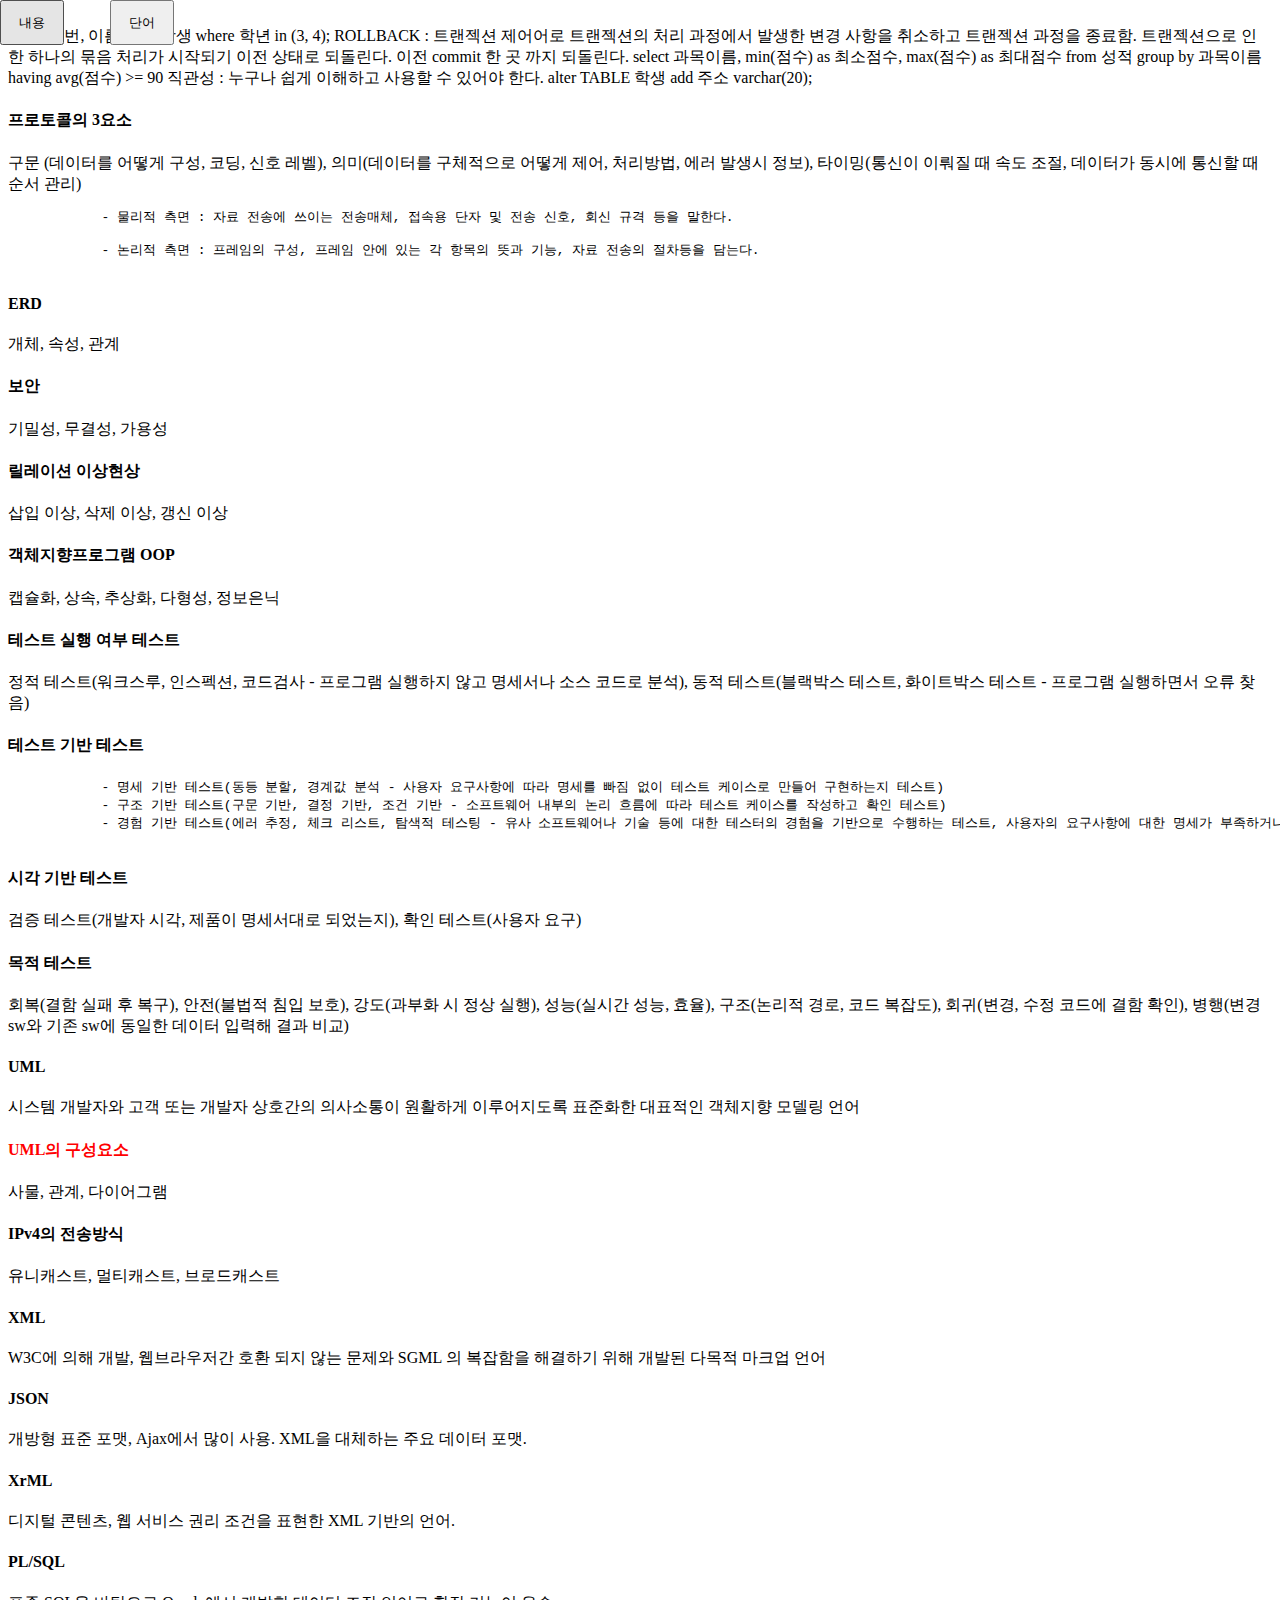
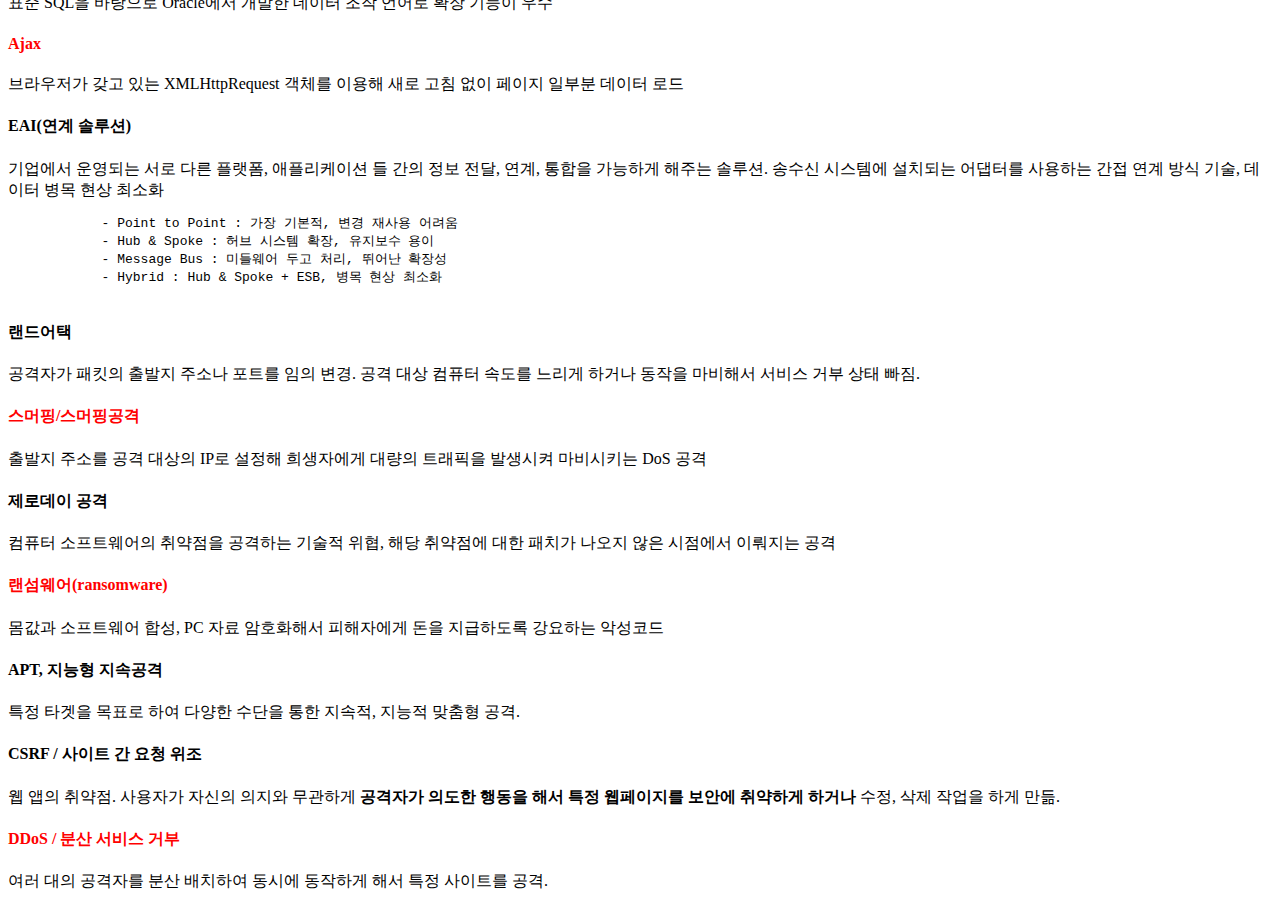
<file: 정처기 실기.html>
<!DOCTYPE html>
<html lang="en">
<head>
    <meta charset="UTF-8">
    <meta http-equiv="X-UA-Compatible" content="IE=edge">
    <meta name="viewport" content="width=device-width, initial-scale=1.0">
    <title>Document</title>

    <style>
        .중요 {
            color : red;
        }

        button {
            width: 5%;
            height: 5%;
        }

        .내용 {
            position: fixed;            
            top: 0px;
            left: 0px;
        }
        .단어 {
            position: fixed;
            top: 0px;
            left: 110px;
        }

        
    </style>
</head>
<body>
        <button class="내용">내용</button><button class="단어">단어</button> <br>

        select 학번, 이름 from 학생 where 학년 in (3, 4);

        ROLLBACK : 트랜젝션 제어어로 트랜젝션의 처리 과정에서 발생한 변경 사항을 취소하고 트랜젝션 과정을 종료함. 트랜젝션으로 인한 하나의 묶음 처리가 시작되기 이전 상태로 되돌린다. 이전 commit 한 곳 까지 되돌린다. 

        select 과목이름, min(점수) as 최소점수, max(점수) as 최대점수 from 성적 group by 과목이름 having avg(점수) >= 90

        직관성 : 누구나 쉽게 이해하고 사용할 수 있어야 한다.

        alter TABLE 학생 add 주소 varchar(20);

        <h4>프로토콜의 3요소</h4> 
        <div> 구문 (데이터를 어떻게 구성, 코딩, 신호 레벨), 의미(데이터를 구체적으로 어떻게 제어, 처리방법, 에러 발생시 정보), 타이밍(통신이 이뤄질 때 속도 조절, 데이터가 동시에 통신할 때 순서 관리)
            <pre>
            - 물리적 측면 : 자료 전송에 쓰이는 전송매체, 접속용 단자 및 전송 신호, 회신 규격 등을 말한다.

            - 논리적 측면 : 프레임의 구성, 프레임 안에 있는 각 항목의 뜻과 기능, 자료 전송의 절차등을 담는다.
            </pre>    
        </div>

        <h4>ERD</h4> 
        <div> 개체, 속성, 관계</div>

        <h4>보안</h4> 
        <div>기밀성, 무결성, 가용성</div>


        <h4>릴레이션 이상현상</h4> 
        <div> 삽입 이상, 삭제 이상, 갱신 이상 </div>

        <h4>객체지향프로그램 OOP</h4> 
        <div> 캡슐화, 상속, 추상화, 다형성, 정보은닉</div>

        <h4>테스트 실행 여부 테스트</h4> 
        <div>정적 테스트(워크스루, 인스펙션, 코드검사 - 프로그램 실행하지 않고 명세서나 소스 코드로 분석), 동적 테스트(블랙박스 테스트, 화이트박스 테스트 - 프로그램 실행하면서 오류 찾음)</div>

        <h4>테스트 기반 테스트</h4>
        <div>
            <pre>
            - 명세 기반 테스트(동등 분할, 경계값 분석 - 사용자 요구사항에 따라 명세를 빠짐 없이 테스트 케이스로 만들어 구현하는지 테스트)
            - 구조 기반 테스트(구문 기반, 결정 기반, 조건 기반 - 소프트웨어 내부의 논리 흐름에 따라 테스트 케이스를 작성하고 확인 테스트)
            - 경험 기반 테스트(에러 추정, 체크 리스트, 탐색적 테스팅 - 유사 소프트웨어나 기술 등에 대한 테스터의 경험을 기반으로 수행하는 테스트, 사용자의 요구사항에 대한 명세가 부족하거나 테스트 시간에 제약이 있는 경우 수행하면 효과적)
            </pre>
        </div>
        <h4>시각 기반 테스트</h4> 
        <div>검증 테스트(개발자 시각, 제품이 명세서대로 되었는지), 확인 테스트(사용자 요구)</div>

        <h4>목적 테스트</h4> 
        <div>회복(결함 실패 후 복구), 안전(불법적 침입 보호), 강도(과부화 시 정상 실행), 성능(실시간 성능, 효율), 구조(논리적 경로, 코드 복잡도), 회귀(변경, 수정 코드에 결함 확인), 병행(변경 sw와 기존 sw에 동일한 데이터 입력해 결과 비교)</div>

        <h4>UML</h4> 
        <div>시스템 개발자와 고객 또는 개발자 상호간의 의사소통이 원활하게 이루어지도록 표준화한 대표적인 객체지향 모델링 언어</div>

        <h4 class="중요">UML의 구성요소</h4> 
        <div> 사물, 관계, 다이어그램 </div>

        <h4>IPv4의 전송방식</h4> 
        <div>유니캐스트, 멀티캐스트, 브로드캐스트</div>

        <h4>XML</h4> 
        <div> W3C에 의해 개발, 웹브라우저간 호환 되지 않는 문제와 SGML 의 복잡함을 해결하기 위해 개발된 다목적 마크업 언어 </div>

        <h4>JSON</h4> 
        <div>개방형 표준 포맷, Ajax에서 많이 사용. XML을 대체하는 주요 데이터 포맷.</div>

        <h4>XrML</h4> 
        <div>디지털 콘텐츠, 웹 서비스 권리 조건을 표현한 XML 기반의 언어. </div> 

        <h4>PL/SQL</h4> 
        <div>표준 SQL을 바탕으로 Oracle에서 개발한 데이터 조작 언어로 확장 기능이 우수</div>

        <h4 class="중요">Ajax</h4> 
        <div> 브라우저가 갖고 있는 XMLHttpRequest 객체를 이용해 새로 고침 없이 페이지 일부분 데이터 로드</div>

        <h4>EAI(연계 솔루션)</h4> 
        <div>기업에서 운영되는 서로 다른 플랫폼, 애플리케이션 들 간의 정보 전달, 연계, 통합을 가능하게 해주는 솔루션. 송수신 시스템에 설치되는 어댑터를 사용하는 간접 연계 방식 기술, 데이터 병목 현상 최소화
            <pre>
            - Point to Point : 가장 기본적, 변경 재사용 어려움
            - Hub & Spoke : 허브 시스템 확장, 유지보수 용이
            - Message Bus : 미들웨어 두고 처리, 뛰어난 확장성
            - Hybrid : Hub & Spoke + ESB, 병목 현상 최소화
            </pre>
        </div>

        <h4>랜드어택</h4>
        <div>공격자가 패킷의 출발지 주소나 포트를 임의 변경. 공격 대상 컴퓨터 속도를 느리게 하거나 동작을 마비해서 서비스 거부 상태 빠짐.</div>

        <h4 class="중요">스머핑/스머핑공격</h4>
        <div>출발지 주소를 공격 대상의 IP로 설정해 희생자에게 대량의 트래픽을 발생시켜 마비시키는 DoS 공격</div>

        <h4>제로데이 공격</h4>
        <div>컴퓨터 소프트웨어의 취약점을 공격하는 기술적 위협, 해당 취약점에 대한 패치가 나오지 않은 시점에서 이뤄지는 공격</div>

        <h4 class="중요">랜섬웨어(ransomware)</h4>
        <div>몸값과 소프트웨어 합성, PC 자료 암호화해서 피해자에게 돈을 지급하도록 강요하는 악성코드</div>

        <h4>APT, 지능형 지속공격</h4>
        <div>특정 타겟을 목표로 하여 다양한 수단을 통한 지속적, 지능적 맞춤형 공격. </div>

        <h4>CSRF / 사이트 간 요청 위조</h4>
        <div>웹 앱의 취약점. 사용자가 자신의 의지와 무관하게 <b>공격자가 의도한 행동을 해서 특정 웹페이지를 보안에 취약하게 하거나</b> 수정, 삭제 작업을 하게 만듦. </div>

        <h4 class="중요">DDoS / 분산 서비스 거부 </h4>
        <div>여러 대의 공격자를 분산 배치하여 동시에 동작하게 해서 특정 사이트를 공격. </div>


    <script>
        const btn = document.querySelector('.내용');
        const wordBtn = document.querySelector('.단어');
        const div = document.querySelectorAll('div');
        const h4 = document.querySelectorAll('h4');
        const tagbr = "<input type='text'>";
        const line = "<br>";

        btn.addEventListener('click', function(){
            
            div.forEach(e => e.style.display != 'none' ? [ btn.innerText="보임", e.style.display = 'none' ] : [ btn.innerText="안보임", e.style.display = 'block' ]);
        });        
        wordBtn.addEventListener('click', function(){
            
            h4.forEach(e => e.style.display != 'none' ? [ wordBtn.innerText="보임", e.style.display = 'none', e.innerHTML = tagbr ] : [ wordBtn.innerText="안보임", e.style.display = 'block' ]);
        });

    </script>
    
</body>
</html>
</file>
<file: css/main.css>
html {
    width: 100%;
    height: 100%;
}
body {    
    white-space: -pre-wrap; /* Opera 4-6 */    
    font-family: 'Noto Sans KR', sans-serif;
    width: 100%;
    height: 100%;
}


img {
    vertical-align: middle;

}
h2 {
    padding: 5% 0 0 0 ;
}

h4 {
    margin : 3% 0 0 0;
    cursor: pointer;
}

.btns {
    text-align: center; 
    margin: 0 auto;
    position: fixed;
    bottom: 0;
    width: 95%;
    height: 7%;
    display: inline-block;

}

b {
    color: blue;
}

button {
     width: 70px;
     height: 30px;
     background-color: darkorange;
}

button, input {
    -moz-appearance:none; /* Firefox */
    -webkit-appearance:none; /* Safari and Chrome */
    appearance:none;
    border-radius: 0;  /* for iOS input button */
    border: 1px solid #D0D0D0;
}

pre {
    background-color: #E6E6FA;
    padding: 20px 10px 10px 10px;
    overflow: auto;
    white-space: pre-wrap;
}

section {
    margin : 3% 0 10% 0;
}
section div.contents {
    margin-bottom : 2%;        
    font-weight: 300;
    cursor: pointer;
    border-bottom: 1px solid black;
}

section pre {
    font-family: 'Noto Sans KR', sans-serif;
    font-weight: 300;
    font-size: 13px;
}

section div:hover{
    background-color: rgba(169, 169, 169, 0.527);
}

.important {
    color : red;
    font-weight: bolder;
}

@media (max-width: 800px) {
    section div {
        margin-bottom : 8%;
    }
}

table {
    width: 100%;
    border: 1px solid #333333;
}

td {
    padding: 10px;
    border: 1px solid #333333;
}

td.important:hover{
    cursor: help;
    position: relative;
}

td.important span{
    display: none;
}

td.important:hover span{
    border: #c0c0c0 1px dotted;
    padding: 5px 20px 5px 5px;
    display: block;
    z-index: 100;
    background: #f0f0f0 no-repeat 100% 5%;
    left: 0px;
    margin: 10px;
    width: 300px;
    position: absolute;
    top: 20px;
    text-decoration: none;
    color: blue;
}
</file>
